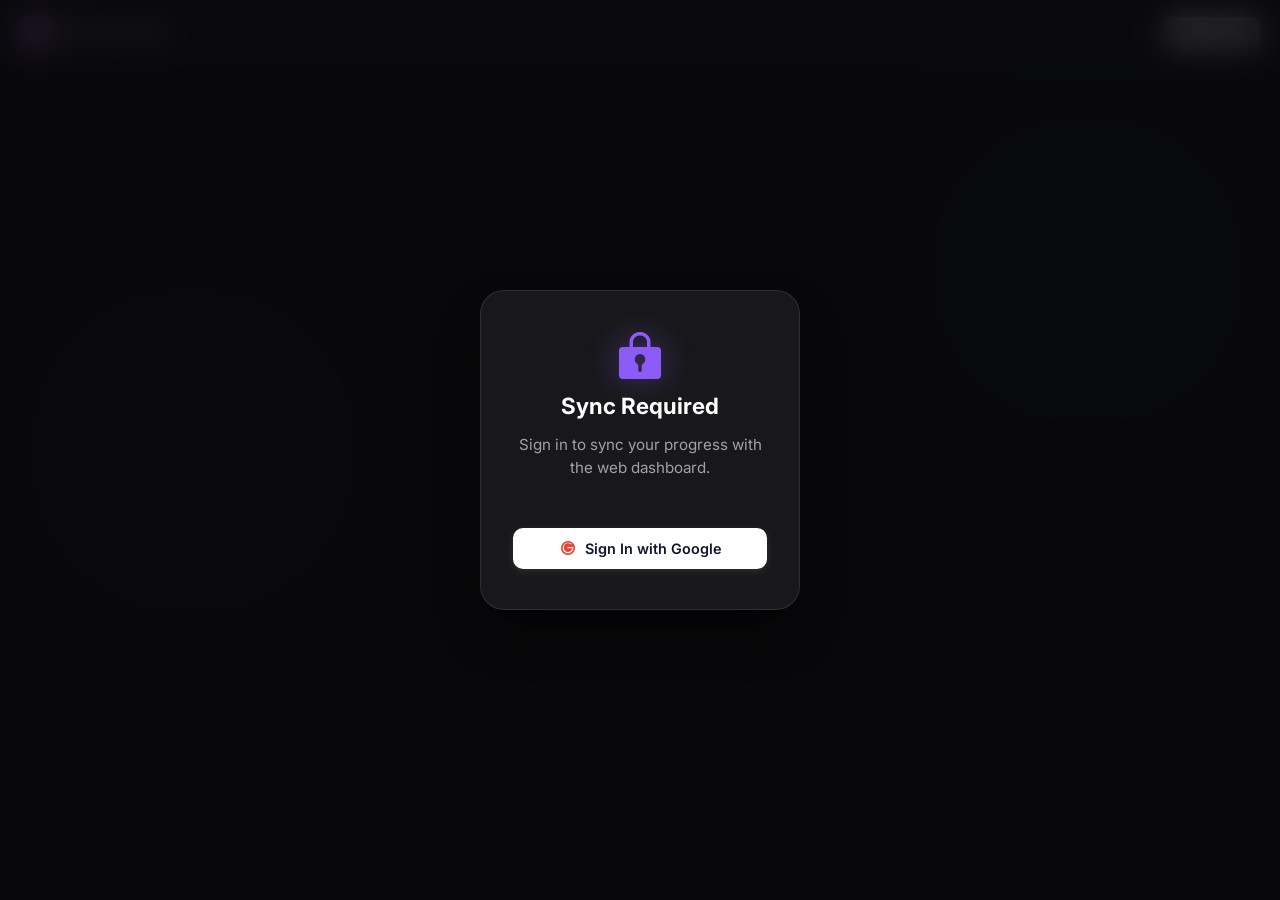
<file: extension/sidepanel.html>
<!DOCTYPE html>
<html lang="en">
<head>
    <meta charset="UTF-8">
    <meta name="viewport" content="width=device-width, initial-scale=1.0">
    <title>DSA Tracker Companion</title>
    <link rel="preconnect" href="https://fonts.googleapis.com">
    <link rel="preconnect" href="https://fonts.gstatic.com" crossorigin>
    <link href="https://fonts.googleapis.com/css2?family=Inter:wght@400;500;600;700&display=swap" rel="stylesheet">
    <link rel="stylesheet" href="assets/phosphor/regular/style.css">
    <link rel="stylesheet" href="assets/phosphor/fill/style.css">

    <link rel="stylesheet" href="sidepanel.css">
</head>
<body>
    <div id="app" class="extension-layout">
        <!-- Header -->
        <header class="topbar">
            <div class="logo">
                <div class="logo-icon-wrapper">
                    <i class="ph-fill ph-code"></i>
                </div>
                <span>DSA Tracker</span>
            </div>
            
            <div id="auth-section" class="auth-container">
                <div id="loading-auth" class="auth-state">
                    <i class="ph ph-spinner-gap spin"></i>
                </div>
                <div id="unauthenticated" class="auth-state hidden">
                    <button id="btn-login" class="btn btn-google btn-sm">
                        <i class="ph-fill ph-google-logo"></i> <span>Sign In</span>
                    </button>
                </div>
                <div id="authenticated" class="auth-state hidden">
                    <button id="btn-logout" class="btn btn-logout-glass btn-sm" title="Sign Out">
                        <i class="ph ph-sign-out"></i> <span>Sign Out</span>
                    </button>
                </div>
            </div>
        </header>

        <main id="main-content" class="hidden">
            <!-- Active Problem Context -->
            <section id="current-question-section" class="hidden current-question-card">
                <div class="current-header">
                    <div class="pulse-indicator"></div>
                    <span class="current-badge">Active Tab</span>
                </div>
                <h3 id="current-name" class="current-title"></h3>
                <p id="current-pattern" class="current-pattern"></p>
                <div class="current-actions">
                    <span id="current-saving" class="saving-indicator hidden"><i class="ph ph-spinner-gap spin"></i></span>
                    <button id="btn-toggle-current" class="status-btn btn-full">
                        Loading...
                    </button>
                </div>
            </section>

            <!-- Tools -->
            <section class="tools-section">
                <div class="search-bar">
                    <i class="ph ph-magnifying-glass"></i>
                    <input type="text" id="search-input" placeholder="Search...">
                </div>
                
                <div class="filter-row">
                    <div class="filter-group">
                        <i class="ph ph-funnel"></i>
                        <select id="pattern-filter" class="custom-select">
                            <option value="all">All Patterns</option>
                        </select>
                    </div>
                </div>

                <div class="action-grid">
                    <button id="btn-next-unsolved" class="btn btn-secondary">
                        <i class="ph ph-arrow-square-out"></i> Next Unsolved
                    </button>
                    <button id="btn-refresh" class="btn btn-secondary">
                        <i class="ph ph-arrows-clockwise"></i> Refresh
                    </button>
                </div>
            </section>

            <!-- Global States -->
            <section id="loading-data" class="global-state hidden">
                <i class="ph ph-spinner-gap spin large-icon"></i>
                <p>Syncing...</p>
            </section>

            <!-- List -->
            <section id="questions-container" class="questions-list scroll-area">
                <!-- Questions injected here -->
            </section>
        </main>
        
        <div id="login-prompt" class="login-prompt hidden">
            <div class="glass-prompt">
                <i class="ph-fill ph-lock-key lock-icon"></i>
                <h2>Sync Required</h2>
                <p>Sign in to sync your progress with the web dashboard.</p>
                <button id="btn-login-prompt" class="btn btn-google" style="margin-top: 1.5rem; width: 100%; padding: 0.75rem;">
                    <i class="ph-fill ph-google-logo"></i> Sign In with Google
                </button>
            </div>
        </div>
        
        <section id="error-message" class="error-toast hidden"></section>
    </div>

    <script type="module" src="sidepanel.js"></script>
</body>
</html>
</file>
<file: extension/assets/phosphor/regular/style.css>
@font-face {
  font-family: "Phosphor";
  src:
    url("./Phosphor.woff2") format("woff2"),
    url("./Phosphor.woff") format("woff"),
    url("./Phosphor.ttf") format("truetype"),
    url("./Phosphor.svg#Phosphor") format("svg");
  font-weight: normal;
  font-style: normal;
  font-display: block;
}

.ph {
  /* use !important to prevent issues with browser extensions that change fonts */
  font-family: "Phosphor" !important;
  speak: never;
  font-style: normal;
  font-weight: normal;
  font-variant: normal;
  text-transform: none;
  line-height: 1;

  /* Enable Ligatures ================ */
  letter-spacing: 0;
  -webkit-font-feature-settings: "liga";
  -moz-font-feature-settings: "liga=1";
  -moz-font-feature-settings: "liga";
  -ms-font-feature-settings: "liga" 1;
  font-feature-settings: "liga";
  -webkit-font-variant-ligatures: discretionary-ligatures;
  font-variant-ligatures: discretionary-ligatures;

  /* Better Font Rendering =========== */
  -webkit-font-smoothing: antialiased;
  -moz-osx-font-smoothing: grayscale;
}

.ph.ph-acorn:before {
  content: "\eb9a";
}
.ph.ph-address-book:before {
  content: "\e6f8";
}
.ph.ph-address-book-tabs:before {
  content: "\ee4e";
}
.ph.ph-air-traffic-control:before {
  content: "\ecd8";
}
.ph.ph-airplane:before {
  content: "\e002";
}
.ph.ph-airplane-in-flight:before {
  content: "\e4fe";
}
.ph.ph-airplane-landing:before {
  content: "\e502";
}
.ph.ph-airplane-takeoff:before {
  content: "\e504";
}
.ph.ph-airplane-taxiing:before {
  content: "\e500";
}
.ph.ph-airplane-tilt:before {
  content: "\e5d6";
}
.ph.ph-airplay:before {
  content: "\e004";
}
.ph.ph-alarm:before {
  content: "\e006";
}
.ph.ph-alien:before {
  content: "\e8a6";
}
.ph.ph-align-bottom:before {
  content: "\e506";
}
.ph.ph-align-bottom-simple:before {
  content: "\eb0c";
}
.ph.ph-align-center-horizontal:before {
  content: "\e50a";
}
.ph.ph-align-center-horizontal-simple:before {
  content: "\eb0e";
}
.ph.ph-align-center-vertical:before {
  content: "\e50c";
}
.ph.ph-align-center-vertical-simple:before {
  content: "\eb10";
}
.ph.ph-align-left:before {
  content: "\e50e";
}
.ph.ph-align-left-simple:before {
  content: "\eaee";
}
.ph.ph-align-right:before {
  content: "\e510";
}
.ph.ph-align-right-simple:before {
  content: "\eb12";
}
.ph.ph-align-top:before {
  content: "\e512";
}
.ph.ph-align-top-simple:before {
  content: "\eb14";
}
.ph.ph-amazon-logo:before {
  content: "\e96c";
}
.ph.ph-ambulance:before {
  content: "\e572";
}
.ph.ph-anchor:before {
  content: "\e514";
}
.ph.ph-anchor-simple:before {
  content: "\e5d8";
}
.ph.ph-android-logo:before {
  content: "\e008";
}
.ph.ph-angle:before {
  content: "\e7bc";
}
.ph.ph-angular-logo:before {
  content: "\eb80";
}
.ph.ph-aperture:before {
  content: "\e00a";
}
.ph.ph-app-store-logo:before {
  content: "\e974";
}
.ph.ph-app-window:before {
  content: "\e5da";
}
.ph.ph-apple-logo:before {
  content: "\e516";
}
.ph.ph-apple-podcasts-logo:before {
  content: "\eb96";
}
.ph.ph-approximate-equals:before {
  content: "\edaa";
}
.ph.ph-archive:before {
  content: "\e00c";
}
.ph.ph-armchair:before {
  content: "\e012";
}
.ph.ph-arrow-arc-left:before {
  content: "\e014";
}
.ph.ph-arrow-arc-right:before {
  content: "\e016";
}
.ph.ph-arrow-bend-double-up-left:before {
  content: "\e03a";
}
.ph.ph-arrow-bend-double-up-right:before {
  content: "\e03c";
}
.ph.ph-arrow-bend-down-left:before {
  content: "\e018";
}
.ph.ph-arrow-bend-down-right:before {
  content: "\e01a";
}
.ph.ph-arrow-bend-left-down:before {
  content: "\e01c";
}
.ph.ph-arrow-bend-left-up:before {
  content: "\e01e";
}
.ph.ph-arrow-bend-right-down:before {
  content: "\e020";
}
.ph.ph-arrow-bend-right-up:before {
  content: "\e022";
}
.ph.ph-arrow-bend-up-left:before {
  content: "\e024";
}
.ph.ph-arrow-bend-up-right:before {
  content: "\e026";
}
.ph.ph-arrow-circle-down:before {
  content: "\e028";
}
.ph.ph-arrow-circle-down-left:before {
  content: "\e02a";
}
.ph.ph-arrow-circle-down-right:before {
  content: "\e02c";
}
.ph.ph-arrow-circle-left:before {
  content: "\e05a";
}
.ph.ph-arrow-circle-right:before {
  content: "\e02e";
}
.ph.ph-arrow-circle-up:before {
  content: "\e030";
}
.ph.ph-arrow-circle-up-left:before {
  content: "\e032";
}
.ph.ph-arrow-circle-up-right:before {
  content: "\e034";
}
.ph.ph-arrow-clockwise:before {
  content: "\e036";
}
.ph.ph-arrow-counter-clockwise:before {
  content: "\e038";
}
.ph.ph-arrow-down:before {
  content: "\e03e";
}
.ph.ph-arrow-down-left:before {
  content: "\e040";
}
.ph.ph-arrow-down-right:before {
  content: "\e042";
}
.ph.ph-arrow-elbow-down-left:before {
  content: "\e044";
}
.ph.ph-arrow-elbow-down-right:before {
  content: "\e046";
}
.ph.ph-arrow-elbow-left:before {
  content: "\e048";
}
.ph.ph-arrow-elbow-left-down:before {
  content: "\e04a";
}
.ph.ph-arrow-elbow-left-up:before {
  content: "\e04c";
}
.ph.ph-arrow-elbow-right:before {
  content: "\e04e";
}
.ph.ph-arrow-elbow-right-down:before {
  content: "\e050";
}
.ph.ph-arrow-elbow-right-up:before {
  content: "\e052";
}
.ph.ph-arrow-elbow-up-left:before {
  content: "\e054";
}
.ph.ph-arrow-elbow-up-right:before {
  content: "\e056";
}
.ph.ph-arrow-fat-down:before {
  content: "\e518";
}
.ph.ph-arrow-fat-left:before {
  content: "\e51a";
}
.ph.ph-arrow-fat-line-down:before {
  content: "\e51c";
}
.ph.ph-arrow-fat-line-left:before {
  content: "\e51e";
}
.ph.ph-arrow-fat-line-right:before {
  content: "\e520";
}
.ph.ph-arrow-fat-line-up:before {
  content: "\e522";
}
.ph.ph-arrow-fat-lines-down:before {
  content: "\e524";
}
.ph.ph-arrow-fat-lines-left:before {
  content: "\e526";
}
.ph.ph-arrow-fat-lines-right:before {
  content: "\e528";
}
.ph.ph-arrow-fat-lines-up:before {
  content: "\e52a";
}
.ph.ph-arrow-fat-right:before {
  content: "\e52c";
}
.ph.ph-arrow-fat-up:before {
  content: "\e52e";
}
.ph.ph-arrow-left:before {
  content: "\e058";
}
.ph.ph-arrow-line-down:before {
  content: "\e05c";
}
.ph.ph-arrow-line-down-left:before {
  content: "\e05e";
}
.ph.ph-arrow-line-down-right:before {
  content: "\e060";
}
.ph.ph-arrow-line-left:before {
  content: "\e062";
}
.ph.ph-arrow-line-right:before {
  content: "\e064";
}
.ph.ph-arrow-line-up:before {
  content: "\e066";
}
.ph.ph-arrow-line-up-left:before {
  content: "\e068";
}
.ph.ph-arrow-line-up-right:before {
  content: "\e06a";
}
.ph.ph-arrow-right:before {
  content: "\e06c";
}
.ph.ph-arrow-square-down:before {
  content: "\e06e";
}
.ph.ph-arrow-square-down-left:before {
  content: "\e070";
}
.ph.ph-arrow-square-down-right:before {
  content: "\e072";
}
.ph.ph-arrow-square-in:before {
  content: "\e5dc";
}
.ph.ph-arrow-square-left:before {
  content: "\e074";
}
.ph.ph-arrow-square-out:before {
  content: "\e5de";
}
.ph.ph-arrow-square-right:before {
  content: "\e076";
}
.ph.ph-arrow-square-up:before {
  content: "\e078";
}
.ph.ph-arrow-square-up-left:before {
  content: "\e07a";
}
.ph.ph-arrow-square-up-right:before {
  content: "\e07c";
}
.ph.ph-arrow-u-down-left:before {
  content: "\e07e";
}
.ph.ph-arrow-u-down-right:before {
  content: "\e080";
}
.ph.ph-arrow-u-left-down:before {
  content: "\e082";
}
.ph.ph-arrow-u-left-up:before {
  content: "\e084";
}
.ph.ph-arrow-u-right-down:before {
  content: "\e086";
}
.ph.ph-arrow-u-right-up:before {
  content: "\e088";
}
.ph.ph-arrow-u-up-left:before {
  content: "\e08a";
}
.ph.ph-arrow-u-up-right:before {
  content: "\e08c";
}
.ph.ph-arrow-up:before {
  content: "\e08e";
}
.ph.ph-arrow-up-left:before {
  content: "\e090";
}
.ph.ph-arrow-up-right:before {
  content: "\e092";
}
.ph.ph-arrows-clockwise:before {
  content: "\e094";
}
.ph.ph-arrows-counter-clockwise:before {
  content: "\e096";
}
.ph.ph-arrows-down-up:before {
  content: "\e098";
}
.ph.ph-arrows-horizontal:before {
  content: "\eb06";
}
.ph.ph-arrows-in:before {
  content: "\e09a";
}
.ph.ph-arrows-in-cardinal:before {
  content: "\e09c";
}
.ph.ph-arrows-in-line-horizontal:before {
  content: "\e530";
}
.ph.ph-arrows-in-line-vertical:before {
  content: "\e532";
}
.ph.ph-arrows-in-simple:before {
  content: "\e09e";
}
.ph.ph-arrows-left-right:before {
  content: "\e0a0";
}
.ph.ph-arrows-merge:before {
  content: "\ed3e";
}
.ph.ph-arrows-out:before {
  content: "\e0a2";
}
.ph.ph-arrows-out-cardinal:before {
  content: "\e0a4";
}
.ph.ph-arrows-out-line-horizontal:before {
  content: "\e534";
}
.ph.ph-arrows-out-line-vertical:before {
  content: "\e536";
}
.ph.ph-arrows-out-simple:before {
  content: "\e0a6";
}
.ph.ph-arrows-split:before {
  content: "\ed3c";
}
.ph.ph-arrows-vertical:before {
  content: "\eb04";
}
.ph.ph-article:before {
  content: "\e0a8";
}
.ph.ph-article-medium:before {
  content: "\e5e0";
}
.ph.ph-article-ny-times:before {
  content: "\e5e2";
}
.ph.ph-asclepius:before {
  content: "\ee34";
}
.ph.ph-caduceus:before {
  content: "\ee34";
}
.ph.ph-asterisk:before {
  content: "\e0aa";
}
.ph.ph-asterisk-simple:before {
  content: "\e832";
}
.ph.ph-at:before {
  content: "\e0ac";
}
.ph.ph-atom:before {
  content: "\e5e4";
}
.ph.ph-avocado:before {
  content: "\ee04";
}
.ph.ph-axe:before {
  content: "\e9fc";
}
.ph.ph-baby:before {
  content: "\e774";
}
.ph.ph-baby-carriage:before {
  content: "\e818";
}
.ph.ph-backpack:before {
  content: "\e922";
}
.ph.ph-backspace:before {
  content: "\e0ae";
}
.ph.ph-bag:before {
  content: "\e0b0";
}
.ph.ph-bag-simple:before {
  content: "\e5e6";
}
.ph.ph-balloon:before {
  content: "\e76c";
}
.ph.ph-bandaids:before {
  content: "\e0b2";
}
.ph.ph-bank:before {
  content: "\e0b4";
}
.ph.ph-barbell:before {
  content: "\e0b6";
}
.ph.ph-barcode:before {
  content: "\e0b8";
}
.ph.ph-barn:before {
  content: "\ec72";
}
.ph.ph-barricade:before {
  content: "\e948";
}
.ph.ph-baseball:before {
  content: "\e71a";
}
.ph.ph-baseball-cap:before {
  content: "\ea28";
}
.ph.ph-baseball-helmet:before {
  content: "\ee4a";
}
.ph.ph-basket:before {
  content: "\e964";
}
.ph.ph-basketball:before {
  content: "\e724";
}
.ph.ph-bathtub:before {
  content: "\e81e";
}
.ph.ph-battery-charging:before {
  content: "\e0ba";
}
.ph.ph-battery-charging-vertical:before {
  content: "\e0bc";
}
.ph.ph-battery-empty:before {
  content: "\e0be";
}
.ph.ph-battery-full:before {
  content: "\e0c0";
}
.ph.ph-battery-high:before {
  content: "\e0c2";
}
.ph.ph-battery-low:before {
  content: "\e0c4";
}
.ph.ph-battery-medium:before {
  content: "\e0c6";
}
.ph.ph-battery-plus:before {
  content: "\e808";
}
.ph.ph-battery-plus-vertical:before {
  content: "\ec50";
}
.ph.ph-battery-vertical-empty:before {
  content: "\e7c6";
}
.ph.ph-battery-vertical-full:before {
  content: "\e7c4";
}
.ph.ph-battery-vertical-high:before {
  content: "\e7c2";
}
.ph.ph-battery-vertical-low:before {
  content: "\e7be";
}
.ph.ph-battery-vertical-medium:before {
  content: "\e7c0";
}
.ph.ph-battery-warning:before {
  content: "\e0c8";
}
.ph.ph-battery-warning-vertical:before {
  content: "\e0ca";
}
.ph.ph-beach-ball:before {
  content: "\ed24";
}
.ph.ph-beanie:before {
  content: "\ea2a";
}
.ph.ph-bed:before {
  content: "\e0cc";
}
.ph.ph-beer-bottle:before {
  content: "\e7b0";
}
.ph.ph-beer-stein:before {
  content: "\eb62";
}
.ph.ph-behance-logo:before {
  content: "\e7f4";
}
.ph.ph-bell:before {
  content: "\e0ce";
}
.ph.ph-bell-ringing:before {
  content: "\e5e8";
}
.ph.ph-bell-simple:before {
  content: "\e0d0";
}
.ph.ph-bell-simple-ringing:before {
  content: "\e5ea";
}
.ph.ph-bell-simple-slash:before {
  content: "\e0d2";
}
.ph.ph-bell-simple-z:before {
  content: "\e5ec";
}
.ph.ph-bell-slash:before {
  content: "\e0d4";
}
.ph.ph-bell-z:before {
  content: "\e5ee";
}
.ph.ph-belt:before {
  content: "\ea2c";
}
.ph.ph-bezier-curve:before {
  content: "\eb00";
}
.ph.ph-bicycle:before {
  content: "\e0d6";
}
.ph.ph-binary:before {
  content: "\ee60";
}
.ph.ph-binoculars:before {
  content: "\ea64";
}
.ph.ph-biohazard:before {
  content: "\e9e0";
}
.ph.ph-bird:before {
  content: "\e72c";
}
.ph.ph-blueprint:before {
  content: "\eda0";
}
.ph.ph-bluetooth:before {
  content: "\e0da";
}
.ph.ph-bluetooth-connected:before {
  content: "\e0dc";
}
.ph.ph-bluetooth-slash:before {
  content: "\e0de";
}
.ph.ph-bluetooth-x:before {
  content: "\e0e0";
}
.ph.ph-boat:before {
  content: "\e786";
}
.ph.ph-bomb:before {
  content: "\ee0a";
}
.ph.ph-bone:before {
  content: "\e7f2";
}
.ph.ph-book:before {
  content: "\e0e2";
}
.ph.ph-book-bookmark:before {
  content: "\e0e4";
}
.ph.ph-book-open:before {
  content: "\e0e6";
}
.ph.ph-book-open-text:before {
  content: "\e8f2";
}
.ph.ph-book-open-user:before {
  content: "\ede0";
}
.ph.ph-bookmark:before {
  content: "\e0e8";
}
.ph.ph-bookmark-simple:before {
  content: "\e0ea";
}
.ph.ph-bookmarks:before {
  content: "\e0ec";
}
.ph.ph-bookmarks-simple:before {
  content: "\e5f0";
}
.ph.ph-books:before {
  content: "\e758";
}
.ph.ph-boot:before {
  content: "\ecca";
}
.ph.ph-boules:before {
  content: "\e722";
}
.ph.ph-bounding-box:before {
  content: "\e6ce";
}
.ph.ph-bowl-food:before {
  content: "\eaa4";
}
.ph.ph-bowl-steam:before {
  content: "\e8e4";
}
.ph.ph-bowling-ball:before {
  content: "\ea34";
}
.ph.ph-box-arrow-down:before {
  content: "\e00e";
}
.ph.ph-archive-box:before {
  content: "\e00e";
}
.ph.ph-box-arrow-up:before {
  content: "\ee54";
}
.ph.ph-boxing-glove:before {
  content: "\ea36";
}
.ph.ph-brackets-angle:before {
  content: "\e862";
}
.ph.ph-brackets-curly:before {
  content: "\e860";
}
.ph.ph-brackets-round:before {
  content: "\e864";
}
.ph.ph-brackets-square:before {
  content: "\e85e";
}
.ph.ph-brain:before {
  content: "\e74e";
}
.ph.ph-brandy:before {
  content: "\e6b4";
}
.ph.ph-bread:before {
  content: "\e81c";
}
.ph.ph-bridge:before {
  content: "\ea68";
}
.ph.ph-briefcase:before {
  content: "\e0ee";
}
.ph.ph-briefcase-metal:before {
  content: "\e5f2";
}
.ph.ph-broadcast:before {
  content: "\e0f2";
}
.ph.ph-broom:before {
  content: "\ec54";
}
.ph.ph-browser:before {
  content: "\e0f4";
}
.ph.ph-browsers:before {
  content: "\e0f6";
}
.ph.ph-bug:before {
  content: "\e5f4";
}
.ph.ph-bug-beetle:before {
  content: "\e5f6";
}
.ph.ph-bug-droid:before {
  content: "\e5f8";
}
.ph.ph-building:before {
  content: "\e100";
}
.ph.ph-building-apartment:before {
  content: "\e0fe";
}
.ph.ph-building-office:before {
  content: "\e0ff";
}
.ph.ph-buildings:before {
  content: "\e102";
}
.ph.ph-bulldozer:before {
  content: "\ec6c";
}
.ph.ph-bus:before {
  content: "\e106";
}
.ph.ph-butterfly:before {
  content: "\ea6e";
}
.ph.ph-cable-car:before {
  content: "\e49c";
}
.ph.ph-cactus:before {
  content: "\e918";
}
.ph.ph-cake:before {
  content: "\e780";
}
.ph.ph-calculator:before {
  content: "\e538";
}
.ph.ph-calendar:before {
  content: "\e108";
}
.ph.ph-calendar-blank:before {
  content: "\e10a";
}
.ph.ph-calendar-check:before {
  content: "\e712";
}
.ph.ph-calendar-dot:before {
  content: "\e7b2";
}
.ph.ph-calendar-dots:before {
  content: "\e7b4";
}
.ph.ph-calendar-heart:before {
  content: "\e8b0";
}
.ph.ph-calendar-minus:before {
  content: "\ea14";
}
.ph.ph-calendar-plus:before {
  content: "\e714";
}
.ph.ph-calendar-slash:before {
  content: "\ea12";
}
.ph.ph-calendar-star:before {
  content: "\e8b2";
}
.ph.ph-calendar-x:before {
  content: "\e10c";
}
.ph.ph-call-bell:before {
  content: "\e7de";
}
.ph.ph-camera:before {
  content: "\e10e";
}
.ph.ph-camera-plus:before {
  content: "\ec58";
}
.ph.ph-camera-rotate:before {
  content: "\e7a4";
}
.ph.ph-camera-slash:before {
  content: "\e110";
}
.ph.ph-campfire:before {
  content: "\e9d8";
}
.ph.ph-car:before {
  content: "\e112";
}
.ph.ph-car-battery:before {
  content: "\ee30";
}
.ph.ph-car-profile:before {
  content: "\e8cc";
}
.ph.ph-car-simple:before {
  content: "\e114";
}
.ph.ph-cardholder:before {
  content: "\e5fa";
}
.ph.ph-cards:before {
  content: "\e0f8";
}
.ph.ph-cards-three:before {
  content: "\ee50";
}
.ph.ph-caret-circle-double-down:before {
  content: "\e116";
}
.ph.ph-caret-circle-double-left:before {
  content: "\e118";
}
.ph.ph-caret-circle-double-right:before {
  content: "\e11a";
}
.ph.ph-caret-circle-double-up:before {
  content: "\e11c";
}
.ph.ph-caret-circle-down:before {
  content: "\e11e";
}
.ph.ph-caret-circle-left:before {
  content: "\e120";
}
.ph.ph-caret-circle-right:before {
  content: "\e122";
}
.ph.ph-caret-circle-up:before {
  content: "\e124";
}
.ph.ph-caret-circle-up-down:before {
  content: "\e13e";
}
.ph.ph-caret-double-down:before {
  content: "\e126";
}
.ph.ph-caret-double-left:before {
  content: "\e128";
}
.ph.ph-caret-double-right:before {
  content: "\e12a";
}
.ph.ph-caret-double-up:before {
  content: "\e12c";
}
.ph.ph-caret-down:before {
  content: "\e136";
}
.ph.ph-caret-left:before {
  content: "\e138";
}
.ph.ph-caret-line-down:before {
  content: "\e134";
}
.ph.ph-caret-line-left:before {
  content: "\e132";
}
.ph.ph-caret-line-right:before {
  content: "\e130";
}
.ph.ph-caret-line-up:before {
  content: "\e12e";
}
.ph.ph-caret-right:before {
  content: "\e13a";
}
.ph.ph-caret-up:before {
  content: "\e13c";
}
.ph.ph-caret-up-down:before {
  content: "\e140";
}
.ph.ph-carrot:before {
  content: "\ed38";
}
.ph.ph-cash-register:before {
  content: "\ed80";
}
.ph.ph-cassette-tape:before {
  content: "\ed2e";
}
.ph.ph-castle-turret:before {
  content: "\e9d0";
}
.ph.ph-cat:before {
  content: "\e748";
}
.ph.ph-cell-signal-full:before {
  content: "\e142";
}
.ph.ph-cell-signal-high:before {
  content: "\e144";
}
.ph.ph-cell-signal-low:before {
  content: "\e146";
}
.ph.ph-cell-signal-medium:before {
  content: "\e148";
}
.ph.ph-cell-signal-none:before {
  content: "\e14a";
}
.ph.ph-cell-signal-slash:before {
  content: "\e14c";
}
.ph.ph-cell-signal-x:before {
  content: "\e14e";
}
.ph.ph-cell-tower:before {
  content: "\ebaa";
}
.ph.ph-certificate:before {
  content: "\e766";
}
.ph.ph-chair:before {
  content: "\e950";
}
.ph.ph-chalkboard:before {
  content: "\e5fc";
}
.ph.ph-chalkboard-simple:before {
  content: "\e5fe";
}
.ph.ph-chalkboard-teacher:before {
  content: "\e600";
}
.ph.ph-champagne:before {
  content: "\eaca";
}
.ph.ph-charging-station:before {
  content: "\e8d0";
}
.ph.ph-chart-bar:before {
  content: "\e150";
}
.ph.ph-chart-bar-horizontal:before {
  content: "\e152";
}
.ph.ph-chart-donut:before {
  content: "\eaa6";
}
.ph.ph-chart-line:before {
  content: "\e154";
}
.ph.ph-chart-line-down:before {
  content: "\e8b6";
}
.ph.ph-chart-line-up:before {
  content: "\e156";
}
.ph.ph-chart-pie:before {
  content: "\e158";
}
.ph.ph-chart-pie-slice:before {
  content: "\e15a";
}
.ph.ph-chart-polar:before {
  content: "\eaa8";
}
.ph.ph-chart-scatter:before {
  content: "\eaac";
}
.ph.ph-chat:before {
  content: "\e15c";
}
.ph.ph-chat-centered:before {
  content: "\e160";
}
.ph.ph-chat-centered-dots:before {
  content: "\e164";
}
.ph.ph-chat-centered-slash:before {
  content: "\e162";
}
.ph.ph-chat-centered-text:before {
  content: "\e166";
}
.ph.ph-chat-circle:before {
  content: "\e168";
}
.ph.ph-chat-circle-dots:before {
  content: "\e16c";
}
.ph.ph-chat-circle-slash:before {
  content: "\e16a";
}
.ph.ph-chat-circle-text:before {
  content: "\e16e";
}
.ph.ph-chat-dots:before {
  content: "\e170";
}
.ph.ph-chat-slash:before {
  content: "\e15e";
}
.ph.ph-chat-teardrop:before {
  content: "\e172";
}
.ph.ph-chat-teardrop-dots:before {
  content: "\e176";
}
.ph.ph-chat-teardrop-slash:before {
  content: "\e174";
}
.ph.ph-chat-teardrop-text:before {
  content: "\e178";
}
.ph.ph-chat-text:before {
  content: "\e17a";
}
.ph.ph-chats:before {
  content: "\e17c";
}
.ph.ph-chats-circle:before {
  content: "\e17e";
}
.ph.ph-chats-teardrop:before {
  content: "\e180";
}
.ph.ph-check:before {
  content: "\e182";
}
.ph.ph-check-circle:before {
  content: "\e184";
}
.ph.ph-check-fat:before {
  content: "\eba6";
}
.ph.ph-check-square:before {
  content: "\e186";
}
.ph.ph-check-square-offset:before {
  content: "\e188";
}
.ph.ph-checkerboard:before {
  content: "\e8c4";
}
.ph.ph-checks:before {
  content: "\e53a";
}
.ph.ph-cheers:before {
  content: "\ea4a";
}
.ph.ph-cheese:before {
  content: "\e9fe";
}
.ph.ph-chef-hat:before {
  content: "\ed8e";
}
.ph.ph-cherries:before {
  content: "\e830";
}
.ph.ph-church:before {
  content: "\ecea";
}
.ph.ph-cigarette:before {
  content: "\ed90";
}
.ph.ph-cigarette-slash:before {
  content: "\ed92";
}
.ph.ph-circle:before {
  content: "\e18a";
}
.ph.ph-circle-dashed:before {
  content: "\e602";
}
.ph.ph-circle-half:before {
  content: "\e18c";
}
.ph.ph-circle-half-tilt:before {
  content: "\e18e";
}
.ph.ph-circle-notch:before {
  content: "\eb44";
}
.ph.ph-circles-four:before {
  content: "\e190";
}
.ph.ph-circles-three:before {
  content: "\e192";
}
.ph.ph-circles-three-plus:before {
  content: "\e194";
}
.ph.ph-circuitry:before {
  content: "\e9c2";
}
.ph.ph-city:before {
  content: "\ea6a";
}
.ph.ph-clipboard:before {
  content: "\e196";
}
.ph.ph-clipboard-text:before {
  content: "\e198";
}
.ph.ph-clock:before {
  content: "\e19a";
}
.ph.ph-clock-afternoon:before {
  content: "\e19c";
}
.ph.ph-clock-clockwise:before {
  content: "\e19e";
}
.ph.ph-clock-countdown:before {
  content: "\ed2c";
}
.ph.ph-clock-counter-clockwise:before {
  content: "\e1a0";
}
.ph.ph-clock-user:before {
  content: "\edec";
}
.ph.ph-closed-captioning:before {
  content: "\e1a4";
}
.ph.ph-cloud:before {
  content: "\e1aa";
}
.ph.ph-cloud-arrow-down:before {
  content: "\e1ac";
}
.ph.ph-cloud-arrow-up:before {
  content: "\e1ae";
}
.ph.ph-cloud-check:before {
  content: "\e1b0";
}
.ph.ph-cloud-fog:before {
  content: "\e53c";
}
.ph.ph-cloud-lightning:before {
  content: "\e1b2";
}
.ph.ph-cloud-moon:before {
  content: "\e53e";
}
.ph.ph-cloud-rain:before {
  content: "\e1b4";
}
.ph.ph-cloud-slash:before {
  content: "\e1b6";
}
.ph.ph-cloud-snow:before {
  content: "\e1b8";
}
.ph.ph-cloud-sun:before {
  content: "\e540";
}
.ph.ph-cloud-warning:before {
  content: "\ea98";
}
.ph.ph-cloud-x:before {
  content: "\ea96";
}
.ph.ph-clover:before {
  content: "\edc8";
}
.ph.ph-club:before {
  content: "\e1ba";
}
.ph.ph-coat-hanger:before {
  content: "\e7fe";
}
.ph.ph-coda-logo:before {
  content: "\e7ce";
}
.ph.ph-code:before {
  content: "\e1bc";
}
.ph.ph-code-block:before {
  content: "\eafe";
}
.ph.ph-code-simple:before {
  content: "\e1be";
}
.ph.ph-codepen-logo:before {
  content: "\e978";
}
.ph.ph-codesandbox-logo:before {
  content: "\ea06";
}
.ph.ph-coffee:before {
  content: "\e1c2";
}
.ph.ph-coffee-bean:before {
  content: "\e1c0";
}
.ph.ph-coin:before {
  content: "\e60e";
}
.ph.ph-coin-vertical:before {
  content: "\eb48";
}
.ph.ph-coins:before {
  content: "\e78e";
}
.ph.ph-columns:before {
  content: "\e546";
}
.ph.ph-columns-plus-left:before {
  content: "\e544";
}
.ph.ph-columns-plus-right:before {
  content: "\e542";
}
.ph.ph-command:before {
  content: "\e1c4";
}
.ph.ph-compass:before {
  content: "\e1c8";
}
.ph.ph-compass-rose:before {
  content: "\e1c6";
}
.ph.ph-compass-tool:before {
  content: "\ea0e";
}
.ph.ph-computer-tower:before {
  content: "\e548";
}
.ph.ph-confetti:before {
  content: "\e81a";
}
.ph.ph-contactless-payment:before {
  content: "\ed42";
}
.ph.ph-control:before {
  content: "\eca6";
}
.ph.ph-cookie:before {
  content: "\e6ca";
}
.ph.ph-cooking-pot:before {
  content: "\e764";
}
.ph.ph-copy:before {
  content: "\e1ca";
}
.ph.ph-copy-simple:before {
  content: "\e1cc";
}
.ph.ph-copyleft:before {
  content: "\e86a";
}
.ph.ph-copyright:before {
  content: "\e54a";
}
.ph.ph-corners-in:before {
  content: "\e1ce";
}
.ph.ph-corners-out:before {
  content: "\e1d0";
}
.ph.ph-couch:before {
  content: "\e7f6";
}
.ph.ph-court-basketball:before {
  content: "\ee36";
}
.ph.ph-cow:before {
  content: "\eabe";
}
.ph.ph-cowboy-hat:before {
  content: "\ed12";
}
.ph.ph-cpu:before {
  content: "\e610";
}
.ph.ph-crane:before {
  content: "\ed48";
}
.ph.ph-crane-tower:before {
  content: "\ed49";
}
.ph.ph-credit-card:before {
  content: "\e1d2";
}
.ph.ph-cricket:before {
  content: "\ee12";
}
.ph.ph-crop:before {
  content: "\e1d4";
}
.ph.ph-cross:before {
  content: "\e8a0";
}
.ph.ph-crosshair:before {
  content: "\e1d6";
}
.ph.ph-crosshair-simple:before {
  content: "\e1d8";
}
.ph.ph-crown:before {
  content: "\e614";
}
.ph.ph-crown-cross:before {
  content: "\ee5e";
}
.ph.ph-crown-simple:before {
  content: "\e616";
}
.ph.ph-cube:before {
  content: "\e1da";
}
.ph.ph-cube-focus:before {
  content: "\ed0a";
}
.ph.ph-cube-transparent:before {
  content: "\ec7c";
}
.ph.ph-currency-btc:before {
  content: "\e618";
}
.ph.ph-currency-circle-dollar:before {
  content: "\e54c";
}
.ph.ph-currency-cny:before {
  content: "\e54e";
}
.ph.ph-currency-dollar:before {
  content: "\e550";
}
.ph.ph-currency-dollar-simple:before {
  content: "\e552";
}
.ph.ph-currency-eth:before {
  content: "\eada";
}
.ph.ph-currency-eur:before {
  content: "\e554";
}
.ph.ph-currency-gbp:before {
  content: "\e556";
}
.ph.ph-currency-inr:before {
  content: "\e558";
}
.ph.ph-currency-jpy:before {
  content: "\e55a";
}
.ph.ph-currency-krw:before {
  content: "\e55c";
}
.ph.ph-currency-kzt:before {
  content: "\ec4c";
}
.ph.ph-currency-ngn:before {
  content: "\eb52";
}
.ph.ph-currency-rub:before {
  content: "\e55e";
}
.ph.ph-cursor:before {
  content: "\e1dc";
}
.ph.ph-cursor-click:before {
  content: "\e7c8";
}
.ph.ph-cursor-text:before {
  content: "\e7d8";
}
.ph.ph-cylinder:before {
  content: "\e8fc";
}
.ph.ph-database:before {
  content: "\e1de";
}
.ph.ph-desk:before {
  content: "\ed16";
}
.ph.ph-desktop:before {
  content: "\e560";
}
.ph.ph-desktop-tower:before {
  content: "\e562";
}
.ph.ph-detective:before {
  content: "\e83e";
}
.ph.ph-dev-to-logo:before {
  content: "\ed0e";
}
.ph.ph-device-mobile:before {
  content: "\e1e0";
}
.ph.ph-device-mobile-camera:before {
  content: "\e1e2";
}
.ph.ph-device-mobile-slash:before {
  content: "\ee46";
}
.ph.ph-device-mobile-speaker:before {
  content: "\e1e4";
}
.ph.ph-device-rotate:before {
  content: "\edf2";
}
.ph.ph-device-tablet:before {
  content: "\e1e6";
}
.ph.ph-device-tablet-camera:before {
  content: "\e1e8";
}
.ph.ph-device-tablet-speaker:before {
  content: "\e1ea";
}
.ph.ph-devices:before {
  content: "\eba4";
}
.ph.ph-diamond:before {
  content: "\e1ec";
}
.ph.ph-diamonds-four:before {
  content: "\e8f4";
}
.ph.ph-dice-five:before {
  content: "\e1ee";
}
.ph.ph-dice-four:before {
  content: "\e1f0";
}
.ph.ph-dice-one:before {
  content: "\e1f2";
}
.ph.ph-dice-six:before {
  content: "\e1f4";
}
.ph.ph-dice-three:before {
  content: "\e1f6";
}
.ph.ph-dice-two:before {
  content: "\e1f8";
}
.ph.ph-disc:before {
  content: "\e564";
}
.ph.ph-disco-ball:before {
  content: "\ed98";
}
.ph.ph-discord-logo:before {
  content: "\e61a";
}
.ph.ph-divide:before {
  content: "\e1fa";
}
.ph.ph-dna:before {
  content: "\e924";
}
.ph.ph-dog:before {
  content: "\e74a";
}
.ph.ph-door:before {
  content: "\e61c";
}
.ph.ph-door-open:before {
  content: "\e7e6";
}
.ph.ph-dot:before {
  content: "\ecde";
}
.ph.ph-dot-outline:before {
  content: "\ece0";
}
.ph.ph-dots-nine:before {
  content: "\e1fc";
}
.ph.ph-dots-six:before {
  content: "\e794";
}
.ph.ph-dots-six-vertical:before {
  content: "\eae2";
}
.ph.ph-dots-three:before {
  content: "\e1fe";
}
.ph.ph-dots-three-circle:before {
  content: "\e200";
}
.ph.ph-dots-three-circle-vertical:before {
  content: "\e202";
}
.ph.ph-dots-three-outline:before {
  content: "\e204";
}
.ph.ph-dots-three-outline-vertical:before {
  content: "\e206";
}
.ph.ph-dots-three-vertical:before {
  content: "\e208";
}
.ph.ph-download:before {
  content: "\e20a";
}
.ph.ph-download-simple:before {
  content: "\e20c";
}
.ph.ph-dress:before {
  content: "\ea7e";
}
.ph.ph-dresser:before {
  content: "\e94e";
}
.ph.ph-dribbble-logo:before {
  content: "\e20e";
}
.ph.ph-drone:before {
  content: "\ed74";
}
.ph.ph-drop:before {
  content: "\e210";
}
.ph.ph-drop-half:before {
  content: "\e566";
}
.ph.ph-drop-half-bottom:before {
  content: "\eb40";
}
.ph.ph-drop-simple:before {
  content: "\ee32";
}
.ph.ph-drop-slash:before {
  content: "\e954";
}
.ph.ph-dropbox-logo:before {
  content: "\e7d0";
}
.ph.ph-ear:before {
  content: "\e70c";
}
.ph.ph-ear-slash:before {
  content: "\e70e";
}
.ph.ph-egg:before {
  content: "\e812";
}
.ph.ph-egg-crack:before {
  content: "\eb64";
}
.ph.ph-eject:before {
  content: "\e212";
}
.ph.ph-eject-simple:before {
  content: "\e6ae";
}
.ph.ph-elevator:before {
  content: "\ecc0";
}
.ph.ph-empty:before {
  content: "\edbc";
}
.ph.ph-engine:before {
  content: "\ea80";
}
.ph.ph-envelope:before {
  content: "\e214";
}
.ph.ph-envelope-open:before {
  content: "\e216";
}
.ph.ph-envelope-simple:before {
  content: "\e218";
}
.ph.ph-envelope-simple-open:before {
  content: "\e21a";
}
.ph.ph-equalizer:before {
  content: "\ebbc";
}
.ph.ph-equals:before {
  content: "\e21c";
}
.ph.ph-eraser:before {
  content: "\e21e";
}
.ph.ph-escalator-down:before {
  content: "\ecba";
}
.ph.ph-escalator-up:before {
  content: "\ecbc";
}
.ph.ph-exam:before {
  content: "\e742";
}
.ph.ph-exclamation-mark:before {
  content: "\ee44";
}
.ph.ph-exclude:before {
  content: "\e882";
}
.ph.ph-exclude-square:before {
  content: "\e880";
}
.ph.ph-export:before {
  content: "\eaf0";
}
.ph.ph-eye:before {
  content: "\e220";
}
.ph.ph-eye-closed:before {
  content: "\e222";
}
.ph.ph-eye-slash:before {
  content: "\e224";
}
.ph.ph-eyedropper:before {
  content: "\e568";
}
.ph.ph-eyedropper-sample:before {
  content: "\eac4";
}
.ph.ph-eyeglasses:before {
  content: "\e7ba";
}
.ph.ph-eyes:before {
  content: "\ee5c";
}
.ph.ph-face-mask:before {
  content: "\e56a";
}
.ph.ph-facebook-logo:before {
  content: "\e226";
}
.ph.ph-factory:before {
  content: "\e760";
}
.ph.ph-faders:before {
  content: "\e228";
}
.ph.ph-faders-horizontal:before {
  content: "\e22a";
}
.ph.ph-fallout-shelter:before {
  content: "\e9de";
}
.ph.ph-fan:before {
  content: "\e9f2";
}
.ph.ph-farm:before {
  content: "\ec70";
}
.ph.ph-fast-forward:before {
  content: "\e6a6";
}
.ph.ph-fast-forward-circle:before {
  content: "\e22c";
}
.ph.ph-feather:before {
  content: "\e9c0";
}
.ph.ph-fediverse-logo:before {
  content: "\ed66";
}
.ph.ph-figma-logo:before {
  content: "\e22e";
}
.ph.ph-file:before {
  content: "\e230";
}
.ph.ph-file-archive:before {
  content: "\eb2a";
}
.ph.ph-file-arrow-down:before {
  content: "\e232";
}
.ph.ph-file-arrow-up:before {
  content: "\e61e";
}
.ph.ph-file-audio:before {
  content: "\ea20";
}
.ph.ph-file-c:before {
  content: "\eb32";
}
.ph.ph-file-c-sharp:before {
  content: "\eb30";
}
.ph.ph-file-cloud:before {
  content: "\e95e";
}
.ph.ph-file-code:before {
  content: "\e914";
}
.ph.ph-file-cpp:before {
  content: "\eb2e";
}
.ph.ph-file-css:before {
  content: "\eb34";
}
.ph.ph-file-csv:before {
  content: "\eb1c";
}
.ph.ph-file-dashed:before {
  content: "\e704";
}
.ph.ph-file-dotted:before {
  content: "\e704";
}
.ph.ph-file-doc:before {
  content: "\eb1e";
}
.ph.ph-file-html:before {
  content: "\eb38";
}
.ph.ph-file-image:before {
  content: "\ea24";
}
.ph.ph-file-ini:before {
  content: "\eb33";
}
.ph.ph-file-jpg:before {
  content: "\eb1a";
}
.ph.ph-file-js:before {
  content: "\eb24";
}
.ph.ph-file-jsx:before {
  content: "\eb3a";
}
.ph.ph-file-lock:before {
  content: "\e95c";
}
.ph.ph-file-magnifying-glass:before {
  content: "\e238";
}
.ph.ph-file-search:before {
  content: "\e238";
}
.ph.ph-file-md:before {
  content: "\ed50";
}
.ph.ph-file-minus:before {
  content: "\e234";
}
.ph.ph-file-pdf:before {
  content: "\e702";
}
.ph.ph-file-plus:before {
  content: "\e236";
}
.ph.ph-file-png:before {
  content: "\eb18";
}
.ph.ph-file-ppt:before {
  content: "\eb20";
}
.ph.ph-file-py:before {
  content: "\eb2c";
}
.ph.ph-file-rs:before {
  content: "\eb28";
}
.ph.ph-file-sql:before {
  content: "\ed4e";
}
.ph.ph-file-svg:before {
  content: "\ed08";
}
.ph.ph-file-text:before {
  content: "\e23a";
}
.ph.ph-file-ts:before {
  content: "\eb26";
}
.ph.ph-file-tsx:before {
  content: "\eb3c";
}
.ph.ph-file-txt:before {
  content: "\eb35";
}
.ph.ph-file-video:before {
  content: "\ea22";
}
.ph.ph-file-vue:before {
  content: "\eb3e";
}
.ph.ph-file-x:before {
  content: "\e23c";
}
.ph.ph-file-xls:before {
  content: "\eb22";
}
.ph.ph-file-zip:before {
  content: "\e958";
}
.ph.ph-files:before {
  content: "\e710";
}
.ph.ph-film-reel:before {
  content: "\e8c0";
}
.ph.ph-film-script:before {
  content: "\eb50";
}
.ph.ph-film-slate:before {
  content: "\e8c2";
}
.ph.ph-film-strip:before {
  content: "\e792";
}
.ph.ph-fingerprint:before {
  content: "\e23e";
}
.ph.ph-fingerprint-simple:before {
  content: "\e240";
}
.ph.ph-finn-the-human:before {
  content: "\e56c";
}
.ph.ph-fire:before {
  content: "\e242";
}
.ph.ph-fire-extinguisher:before {
  content: "\e9e8";
}
.ph.ph-fire-simple:before {
  content: "\e620";
}
.ph.ph-fire-truck:before {
  content: "\e574";
}
.ph.ph-first-aid:before {
  content: "\e56e";
}
.ph.ph-first-aid-kit:before {
  content: "\e570";
}
.ph.ph-fish:before {
  content: "\e728";
}
.ph.ph-fish-simple:before {
  content: "\e72a";
}
.ph.ph-flag:before {
  content: "\e244";
}
.ph.ph-flag-banner:before {
  content: "\e622";
}
.ph.ph-flag-banner-fold:before {
  content: "\ecf2";
}
.ph.ph-flag-checkered:before {
  content: "\ea38";
}
.ph.ph-flag-pennant:before {
  content: "\ecf0";
}
.ph.ph-flame:before {
  content: "\e624";
}
.ph.ph-flashlight:before {
  content: "\e246";
}
.ph.ph-flask:before {
  content: "\e79e";
}
.ph.ph-flip-horizontal:before {
  content: "\ed6a";
}
.ph.ph-flip-vertical:before {
  content: "\ed6c";
}
.ph.ph-floppy-disk:before {
  content: "\e248";
}
.ph.ph-floppy-disk-back:before {
  content: "\eaf4";
}
.ph.ph-flow-arrow:before {
  content: "\e6ec";
}
.ph.ph-flower:before {
  content: "\e75e";
}
.ph.ph-flower-lotus:before {
  content: "\e6cc";
}
.ph.ph-flower-tulip:before {
  content: "\eacc";
}
.ph.ph-flying-saucer:before {
  content: "\eb4a";
}
.ph.ph-folder:before {
  content: "\e24a";
}
.ph.ph-folder-notch:before {
  content: "\e24a";
}
.ph.ph-folder-dashed:before {
  content: "\e8f8";
}
.ph.ph-folder-dotted:before {
  content: "\e8f8";
}
.ph.ph-folder-lock:before {
  content: "\ea3c";
}
.ph.ph-folder-minus:before {
  content: "\e254";
}
.ph.ph-folder-notch-minus:before {
  content: "\e254";
}
.ph.ph-folder-open:before {
  content: "\e256";
}
.ph.ph-folder-notch-open:before {
  content: "\e256";
}
.ph.ph-folder-plus:before {
  content: "\e258";
}
.ph.ph-folder-notch-plus:before {
  content: "\e258";
}
.ph.ph-folder-simple:before {
  content: "\e25a";
}
.ph.ph-folder-simple-dashed:before {
  content: "\ec2a";
}
.ph.ph-folder-simple-dotted:before {
  content: "\ec2a";
}
.ph.ph-folder-simple-lock:before {
  content: "\eb5e";
}
.ph.ph-folder-simple-minus:before {
  content: "\e25c";
}
.ph.ph-folder-simple-plus:before {
  content: "\e25e";
}
.ph.ph-folder-simple-star:before {
  content: "\ec2e";
}
.ph.ph-folder-simple-user:before {
  content: "\eb60";
}
.ph.ph-folder-star:before {
  content: "\ea86";
}
.ph.ph-folder-user:before {
  content: "\eb46";
}
.ph.ph-folders:before {
  content: "\e260";
}
.ph.ph-football:before {
  content: "\e718";
}
.ph.ph-football-helmet:before {
  content: "\ee4c";
}
.ph.ph-footprints:before {
  content: "\ea88";
}
.ph.ph-fork-knife:before {
  content: "\e262";
}
.ph.ph-four-k:before {
  content: "\ea5c";
}
.ph.ph-frame-corners:before {
  content: "\e626";
}
.ph.ph-framer-logo:before {
  content: "\e264";
}
.ph.ph-function:before {
  content: "\ebe4";
}
.ph.ph-funnel:before {
  content: "\e266";
}
.ph.ph-funnel-simple:before {
  content: "\e268";
}
.ph.ph-funnel-simple-x:before {
  content: "\e26a";
}
.ph.ph-funnel-x:before {
  content: "\e26c";
}
.ph.ph-game-controller:before {
  content: "\e26e";
}
.ph.ph-garage:before {
  content: "\ecd6";
}
.ph.ph-gas-can:before {
  content: "\e8ce";
}
.ph.ph-gas-pump:before {
  content: "\e768";
}
.ph.ph-gauge:before {
  content: "\e628";
}
.ph.ph-gavel:before {
  content: "\ea32";
}
.ph.ph-gear:before {
  content: "\e270";
}
.ph.ph-gear-fine:before {
  content: "\e87c";
}
.ph.ph-gear-six:before {
  content: "\e272";
}
.ph.ph-gender-female:before {
  content: "\e6e0";
}
.ph.ph-gender-intersex:before {
  content: "\e6e6";
}
.ph.ph-gender-male:before {
  content: "\e6e2";
}
.ph.ph-gender-neuter:before {
  content: "\e6ea";
}
.ph.ph-gender-nonbinary:before {
  content: "\e6e4";
}
.ph.ph-gender-transgender:before {
  content: "\e6e8";
}
.ph.ph-ghost:before {
  content: "\e62a";
}
.ph.ph-gif:before {
  content: "\e274";
}
.ph.ph-gift:before {
  content: "\e276";
}
.ph.ph-git-branch:before {
  content: "\e278";
}
.ph.ph-git-commit:before {
  content: "\e27a";
}
.ph.ph-git-diff:before {
  content: "\e27c";
}
.ph.ph-git-fork:before {
  content: "\e27e";
}
.ph.ph-git-merge:before {
  content: "\e280";
}
.ph.ph-git-pull-request:before {
  content: "\e282";
}
.ph.ph-github-logo:before {
  content: "\e576";
}
.ph.ph-gitlab-logo:before {
  content: "\e694";
}
.ph.ph-gitlab-logo-simple:before {
  content: "\e696";
}
.ph.ph-globe:before {
  content: "\e288";
}
.ph.ph-globe-hemisphere-east:before {
  content: "\e28a";
}
.ph.ph-globe-hemisphere-west:before {
  content: "\e28c";
}
.ph.ph-globe-simple:before {
  content: "\e28e";
}
.ph.ph-globe-simple-x:before {
  content: "\e284";
}
.ph.ph-globe-stand:before {
  content: "\e290";
}
.ph.ph-globe-x:before {
  content: "\e286";
}
.ph.ph-goggles:before {
  content: "\ecb4";
}
.ph.ph-golf:before {
  content: "\ea3e";
}
.ph.ph-goodreads-logo:before {
  content: "\ed10";
}
.ph.ph-google-cardboard-logo:before {
  content: "\e7b6";
}
.ph.ph-google-chrome-logo:before {
  content: "\e976";
}
.ph.ph-google-drive-logo:before {
  content: "\e8f6";
}
.ph.ph-google-logo:before {
  content: "\e292";
}
.ph.ph-google-photos-logo:before {
  content: "\eb92";
}
.ph.ph-google-play-logo:before {
  content: "\e294";
}
.ph.ph-google-podcasts-logo:before {
  content: "\eb94";
}
.ph.ph-gps:before {
  content: "\edd8";
}
.ph.ph-gps-fix:before {
  content: "\edd6";
}
.ph.ph-gps-slash:before {
  content: "\edd4";
}
.ph.ph-gradient:before {
  content: "\eb42";
}
.ph.ph-graduation-cap:before {
  content: "\e62c";
}
.ph.ph-grains:before {
  content: "\ec68";
}
.ph.ph-grains-slash:before {
  content: "\ec6a";
}
.ph.ph-graph:before {
  content: "\eb58";
}
.ph.ph-graphics-card:before {
  content: "\e612";
}
.ph.ph-greater-than:before {
  content: "\edc4";
}
.ph.ph-greater-than-or-equal:before {
  content: "\eda2";
}
.ph.ph-grid-four:before {
  content: "\e296";
}
.ph.ph-grid-nine:before {
  content: "\ec8c";
}
.ph.ph-guitar:before {
  content: "\ea8a";
}
.ph.ph-hair-dryer:before {
  content: "\ea66";
}
.ph.ph-hamburger:before {
  content: "\e790";
}
.ph.ph-hammer:before {
  content: "\e80e";
}
.ph.ph-hand:before {
  content: "\e298";
}
.ph.ph-hand-arrow-down:before {
  content: "\ea4e";
}
.ph.ph-hand-arrow-up:before {
  content: "\ee5a";
}
.ph.ph-hand-coins:before {
  content: "\ea8c";
}
.ph.ph-hand-deposit:before {
  content: "\ee82";
}
.ph.ph-hand-eye:before {
  content: "\ea4c";
}
.ph.ph-hand-fist:before {
  content: "\e57a";
}
.ph.ph-hand-grabbing:before {
  content: "\e57c";
}
.ph.ph-hand-heart:before {
  content: "\e810";
}
.ph.ph-hand-palm:before {
  content: "\e57e";
}
.ph.ph-hand-peace:before {
  content: "\e7cc";
}
.ph.ph-hand-pointing:before {
  content: "\e29a";
}
.ph.ph-hand-soap:before {
  content: "\e630";
}
.ph.ph-hand-swipe-left:before {
  content: "\ec94";
}
.ph.ph-hand-swipe-right:before {
  content: "\ec92";
}
.ph.ph-hand-tap:before {
  content: "\ec90";
}
.ph.ph-hand-waving:before {
  content: "\e580";
}
.ph.ph-hand-withdraw:before {
  content: "\ee80";
}
.ph.ph-handbag:before {
  content: "\e29c";
}
.ph.ph-handbag-simple:before {
  content: "\e62e";
}
.ph.ph-hands-clapping:before {
  content: "\e6a0";
}
.ph.ph-hands-praying:before {
  content: "\ecc8";
}
.ph.ph-handshake:before {
  content: "\e582";
}
.ph.ph-hard-drive:before {
  content: "\e29e";
}
.ph.ph-hard-drives:before {
  content: "\e2a0";
}
.ph.ph-hard-hat:before {
  content: "\ed46";
}
.ph.ph-hash:before {
  content: "\e2a2";
}
.ph.ph-hash-straight:before {
  content: "\e2a4";
}
.ph.ph-head-circuit:before {
  content: "\e7d4";
}
.ph.ph-headlights:before {
  content: "\e6fe";
}
.ph.ph-headphones:before {
  content: "\e2a6";
}
.ph.ph-headset:before {
  content: "\e584";
}
.ph.ph-heart:before {
  content: "\e2a8";
}
.ph.ph-heart-break:before {
  content: "\ebe8";
}
.ph.ph-heart-half:before {
  content: "\ec48";
}
.ph.ph-heart-straight:before {
  content: "\e2aa";
}
.ph.ph-heart-straight-break:before {
  content: "\eb98";
}
.ph.ph-heartbeat:before {
  content: "\e2ac";
}
.ph.ph-hexagon:before {
  content: "\e2ae";
}
.ph.ph-high-definition:before {
  content: "\ea8e";
}
.ph.ph-high-heel:before {
  content: "\e8e8";
}
.ph.ph-highlighter:before {
  content: "\ec76";
}
.ph.ph-highlighter-circle:before {
  content: "\e632";
}
.ph.ph-hockey:before {
  content: "\ec86";
}
.ph.ph-hoodie:before {
  content: "\ecd0";
}
.ph.ph-horse:before {
  content: "\e2b0";
}
.ph.ph-hospital:before {
  content: "\e844";
}
.ph.ph-hourglass:before {
  content: "\e2b2";
}
.ph.ph-hourglass-high:before {
  content: "\e2b4";
}
.ph.ph-hourglass-low:before {
  content: "\e2b6";
}
.ph.ph-hourglass-medium:before {
  content: "\e2b8";
}
.ph.ph-hourglass-simple:before {
  content: "\e2ba";
}
.ph.ph-hourglass-simple-high:before {
  content: "\e2bc";
}
.ph.ph-hourglass-simple-low:before {
  content: "\e2be";
}
.ph.ph-hourglass-simple-medium:before {
  content: "\e2c0";
}
.ph.ph-house:before {
  content: "\e2c2";
}
.ph.ph-house-line:before {
  content: "\e2c4";
}
.ph.ph-house-simple:before {
  content: "\e2c6";
}
.ph.ph-hurricane:before {
  content: "\e88e";
}
.ph.ph-ice-cream:before {
  content: "\e804";
}
.ph.ph-identification-badge:before {
  content: "\e6f6";
}
.ph.ph-identification-card:before {
  content: "\e2c8";
}
.ph.ph-image:before {
  content: "\e2ca";
}
.ph.ph-image-broken:before {
  content: "\e7a8";
}
.ph.ph-image-square:before {
  content: "\e2cc";
}
.ph.ph-images:before {
  content: "\e836";
}
.ph.ph-images-square:before {
  content: "\e834";
}
.ph.ph-infinity:before {
  content: "\e634";
}
.ph.ph-lemniscate:before {
  content: "\e634";
}
.ph.ph-info:before {
  content: "\e2ce";
}
.ph.ph-instagram-logo:before {
  content: "\e2d0";
}
.ph.ph-intersect:before {
  content: "\e2d2";
}
.ph.ph-intersect-square:before {
  content: "\e87a";
}
.ph.ph-intersect-three:before {
  content: "\ecc4";
}
.ph.ph-intersection:before {
  content: "\edba";
}
.ph.ph-invoice:before {
  content: "\ee42";
}
.ph.ph-island:before {
  content: "\ee06";
}
.ph.ph-jar:before {
  content: "\e7e0";
}
.ph.ph-jar-label:before {
  content: "\e7e1";
}
.ph.ph-jeep:before {
  content: "\e2d4";
}
.ph.ph-joystick:before {
  content: "\ea5e";
}
.ph.ph-kanban:before {
  content: "\eb54";
}
.ph.ph-key:before {
  content: "\e2d6";
}
.ph.ph-key-return:before {
  content: "\e782";
}
.ph.ph-keyboard:before {
  content: "\e2d8";
}
.ph.ph-keyhole:before {
  content: "\ea78";
}
.ph.ph-knife:before {
  content: "\e636";
}
.ph.ph-ladder:before {
  content: "\e9e4";
}
.ph.ph-ladder-simple:before {
  content: "\ec26";
}
.ph.ph-lamp:before {
  content: "\e638";
}
.ph.ph-lamp-pendant:before {
  content: "\ee2e";
}
.ph.ph-laptop:before {
  content: "\e586";
}
.ph.ph-lasso:before {
  content: "\edc6";
}
.ph.ph-lastfm-logo:before {
  content: "\e842";
}
.ph.ph-layout:before {
  content: "\e6d6";
}
.ph.ph-leaf:before {
  content: "\e2da";
}
.ph.ph-lectern:before {
  content: "\e95a";
}
.ph.ph-lego:before {
  content: "\e8c6";
}
.ph.ph-lego-smiley:before {
  content: "\e8c7";
}
.ph.ph-less-than:before {
  content: "\edac";
}
.ph.ph-less-than-or-equal:before {
  content: "\eda4";
}
.ph.ph-letter-circle-h:before {
  content: "\ebf8";
}
.ph.ph-letter-circle-p:before {
  content: "\ec08";
}
.ph.ph-letter-circle-v:before {
  content: "\ec14";
}
.ph.ph-lifebuoy:before {
  content: "\e63a";
}
.ph.ph-lightbulb:before {
  content: "\e2dc";
}
.ph.ph-lightbulb-filament:before {
  content: "\e63c";
}
.ph.ph-lighthouse:before {
  content: "\e9f6";
}
.ph.ph-lightning:before {
  content: "\e2de";
}
.ph.ph-lightning-a:before {
  content: "\ea84";
}
.ph.ph-lightning-slash:before {
  content: "\e2e0";
}
.ph.ph-line-segment:before {
  content: "\e6d2";
}
.ph.ph-line-segments:before {
  content: "\e6d4";
}
.ph.ph-line-vertical:before {
  content: "\ed70";
}
.ph.ph-link:before {
  content: "\e2e2";
}
.ph.ph-link-break:before {
  content: "\e2e4";
}
.ph.ph-link-simple:before {
  content: "\e2e6";
}
.ph.ph-link-simple-break:before {
  content: "\e2e8";
}
.ph.ph-link-simple-horizontal:before {
  content: "\e2ea";
}
.ph.ph-link-simple-horizontal-break:before {
  content: "\e2ec";
}
.ph.ph-linkedin-logo:before {
  content: "\e2ee";
}
.ph.ph-linktree-logo:before {
  content: "\edee";
}
.ph.ph-linux-logo:before {
  content: "\eb02";
}
.ph.ph-list:before {
  content: "\e2f0";
}
.ph.ph-list-bullets:before {
  content: "\e2f2";
}
.ph.ph-list-checks:before {
  content: "\eadc";
}
.ph.ph-list-dashes:before {
  content: "\e2f4";
}
.ph.ph-list-heart:before {
  content: "\ebde";
}
.ph.ph-list-magnifying-glass:before {
  content: "\ebe0";
}
.ph.ph-list-numbers:before {
  content: "\e2f6";
}
.ph.ph-list-plus:before {
  content: "\e2f8";
}
.ph.ph-list-star:before {
  content: "\ebdc";
}
.ph.ph-lock:before {
  content: "\e2fa";
}
.ph.ph-lock-key:before {
  content: "\e2fe";
}
.ph.ph-lock-key-open:before {
  content: "\e300";
}
.ph.ph-lock-laminated:before {
  content: "\e302";
}
.ph.ph-lock-laminated-open:before {
  content: "\e304";
}
.ph.ph-lock-open:before {
  content: "\e306";
}
.ph.ph-lock-simple:before {
  content: "\e308";
}
.ph.ph-lock-simple-open:before {
  content: "\e30a";
}
.ph.ph-lockers:before {
  content: "\ecb8";
}
.ph.ph-log:before {
  content: "\ed82";
}
.ph.ph-magic-wand:before {
  content: "\e6b6";
}
.ph.ph-magnet:before {
  content: "\e680";
}
.ph.ph-magnet-straight:before {
  content: "\e682";
}
.ph.ph-magnifying-glass:before {
  content: "\e30c";
}
.ph.ph-magnifying-glass-minus:before {
  content: "\e30e";
}
.ph.ph-magnifying-glass-plus:before {
  content: "\e310";
}
.ph.ph-mailbox:before {
  content: "\ec1e";
}
.ph.ph-map-pin:before {
  content: "\e316";
}
.ph.ph-map-pin-area:before {
  content: "\ee3a";
}
.ph.ph-map-pin-line:before {
  content: "\e318";
}
.ph.ph-map-pin-plus:before {
  content: "\e314";
}
.ph.ph-map-pin-simple:before {
  content: "\ee3e";
}
.ph.ph-map-pin-simple-area:before {
  content: "\ee3c";
}
.ph.ph-map-pin-simple-line:before {
  content: "\ee38";
}
.ph.ph-map-trifold:before {
  content: "\e31a";
}
.ph.ph-markdown-logo:before {
  content: "\e508";
}
.ph.ph-marker-circle:before {
  content: "\e640";
}
.ph.ph-martini:before {
  content: "\e31c";
}
.ph.ph-mask-happy:before {
  content: "\e9f4";
}
.ph.ph-mask-sad:before {
  content: "\eb9e";
}
.ph.ph-mastodon-logo:before {
  content: "\ed68";
}
.ph.ph-math-operations:before {
  content: "\e31e";
}
.ph.ph-matrix-logo:before {
  content: "\ed64";
}
.ph.ph-medal:before {
  content: "\e320";
}
.ph.ph-medal-military:before {
  content: "\ecfc";
}
.ph.ph-medium-logo:before {
  content: "\e322";
}
.ph.ph-megaphone:before {
  content: "\e324";
}
.ph.ph-megaphone-simple:before {
  content: "\e642";
}
.ph.ph-member-of:before {
  content: "\edc2";
}
.ph.ph-memory:before {
  content: "\e9c4";
}
.ph.ph-messenger-logo:before {
  content: "\e6d8";
}
.ph.ph-meta-logo:before {
  content: "\ed02";
}
.ph.ph-meteor:before {
  content: "\e9ba";
}
.ph.ph-metronome:before {
  content: "\ec8e";
}
.ph.ph-microphone:before {
  content: "\e326";
}
.ph.ph-microphone-slash:before {
  content: "\e328";
}
.ph.ph-microphone-stage:before {
  content: "\e75c";
}
.ph.ph-microscope:before {
  content: "\ec7a";
}
.ph.ph-microsoft-excel-logo:before {
  content: "\eb6c";
}
.ph.ph-microsoft-outlook-logo:before {
  content: "\eb70";
}
.ph.ph-microsoft-powerpoint-logo:before {
  content: "\eace";
}
.ph.ph-microsoft-teams-logo:before {
  content: "\eb66";
}
.ph.ph-microsoft-word-logo:before {
  content: "\eb6a";
}
.ph.ph-minus:before {
  content: "\e32a";
}
.ph.ph-minus-circle:before {
  content: "\e32c";
}
.ph.ph-minus-square:before {
  content: "\ed4c";
}
.ph.ph-money:before {
  content: "\e588";
}
.ph.ph-money-wavy:before {
  content: "\ee68";
}
.ph.ph-monitor:before {
  content: "\e32e";
}
.ph.ph-monitor-arrow-up:before {
  content: "\e58a";
}
.ph.ph-monitor-play:before {
  content: "\e58c";
}
.ph.ph-moon:before {
  content: "\e330";
}
.ph.ph-moon-stars:before {
  content: "\e58e";
}
.ph.ph-moped:before {
  content: "\e824";
}
.ph.ph-moped-front:before {
  content: "\e822";
}
.ph.ph-mosque:before {
  content: "\ecee";
}
.ph.ph-motorcycle:before {
  content: "\e80a";
}
.ph.ph-mountains:before {
  content: "\e7ae";
}
.ph.ph-mouse:before {
  content: "\e33a";
}
.ph.ph-mouse-left-click:before {
  content: "\e334";
}
.ph.ph-mouse-middle-click:before {
  content: "\e338";
}
.ph.ph-mouse-right-click:before {
  content: "\e336";
}
.ph.ph-mouse-scroll:before {
  content: "\e332";
}
.ph.ph-mouse-simple:before {
  content: "\e644";
}
.ph.ph-music-note:before {
  content: "\e33c";
}
.ph.ph-music-note-simple:before {
  content: "\e33e";
}
.ph.ph-music-notes:before {
  content: "\e340";
}
.ph.ph-music-notes-minus:before {
  content: "\ee0c";
}
.ph.ph-music-notes-plus:before {
  content: "\eb7c";
}
.ph.ph-music-notes-simple:before {
  content: "\e342";
}
.ph.ph-navigation-arrow:before {
  content: "\eade";
}
.ph.ph-needle:before {
  content: "\e82e";
}
.ph.ph-network:before {
  content: "\edde";
}
.ph.ph-network-slash:before {
  content: "\eddc";
}
.ph.ph-network-x:before {
  content: "\edda";
}
.ph.ph-newspaper:before {
  content: "\e344";
}
.ph.ph-newspaper-clipping:before {
  content: "\e346";
}
.ph.ph-not-equals:before {
  content: "\eda6";
}
.ph.ph-not-member-of:before {
  content: "\edae";
}
.ph.ph-not-subset-of:before {
  content: "\edb0";
}
.ph.ph-not-superset-of:before {
  content: "\edb2";
}
.ph.ph-notches:before {
  content: "\ed3a";
}
.ph.ph-note:before {
  content: "\e348";
}
.ph.ph-note-blank:before {
  content: "\e34a";
}
.ph.ph-note-pencil:before {
  content: "\e34c";
}
.ph.ph-notebook:before {
  content: "\e34e";
}
.ph.ph-notepad:before {
  content: "\e63e";
}
.ph.ph-notification:before {
  content: "\e6fa";
}
.ph.ph-notion-logo:before {
  content: "\e9a0";
}
.ph.ph-nuclear-plant:before {
  content: "\ed7c";
}
.ph.ph-number-circle-eight:before {
  content: "\e352";
}
.ph.ph-number-circle-five:before {
  content: "\e358";
}
.ph.ph-number-circle-four:before {
  content: "\e35e";
}
.ph.ph-number-circle-nine:before {
  content: "\e364";
}
.ph.ph-number-circle-one:before {
  content: "\e36a";
}
.ph.ph-number-circle-seven:before {
  content: "\e370";
}
.ph.ph-number-circle-six:before {
  content: "\e376";
}
.ph.ph-number-circle-three:before {
  content: "\e37c";
}
.ph.ph-number-circle-two:before {
  content: "\e382";
}
.ph.ph-number-circle-zero:before {
  content: "\e388";
}
.ph.ph-number-eight:before {
  content: "\e350";
}
.ph.ph-number-five:before {
  content: "\e356";
}
.ph.ph-number-four:before {
  content: "\e35c";
}
.ph.ph-number-nine:before {
  content: "\e362";
}
.ph.ph-number-one:before {
  content: "\e368";
}
.ph.ph-number-seven:before {
  content: "\e36e";
}
.ph.ph-number-six:before {
  content: "\e374";
}
.ph.ph-number-square-eight:before {
  content: "\e354";
}
.ph.ph-number-square-five:before {
  content: "\e35a";
}
.ph.ph-number-square-four:before {
  content: "\e360";
}
.ph.ph-number-square-nine:before {
  content: "\e366";
}
.ph.ph-number-square-one:before {
  content: "\e36c";
}
.ph.ph-number-square-seven:before {
  content: "\e372";
}
.ph.ph-number-square-six:before {
  content: "\e378";
}
.ph.ph-number-square-three:before {
  content: "\e37e";
}
.ph.ph-number-square-two:before {
  content: "\e384";
}
.ph.ph-number-square-zero:before {
  content: "\e38a";
}
.ph.ph-number-three:before {
  content: "\e37a";
}
.ph.ph-number-two:before {
  content: "\e380";
}
.ph.ph-number-zero:before {
  content: "\e386";
}
.ph.ph-numpad:before {
  content: "\e3c8";
}
.ph.ph-nut:before {
  content: "\e38c";
}
.ph.ph-ny-times-logo:before {
  content: "\e646";
}
.ph.ph-octagon:before {
  content: "\e38e";
}
.ph.ph-office-chair:before {
  content: "\ea46";
}
.ph.ph-onigiri:before {
  content: "\ee2c";
}
.ph.ph-open-ai-logo:before {
  content: "\e7d2";
}
.ph.ph-option:before {
  content: "\e8a8";
}
.ph.ph-orange:before {
  content: "\ee40";
}
.ph.ph-orange-slice:before {
  content: "\ed36";
}
.ph.ph-oven:before {
  content: "\ed8c";
}
.ph.ph-package:before {
  content: "\e390";
}
.ph.ph-paint-brush:before {
  content: "\e6f0";
}
.ph.ph-paint-brush-broad:before {
  content: "\e590";
}
.ph.ph-paint-brush-household:before {
  content: "\e6f2";
}
.ph.ph-paint-bucket:before {
  content: "\e392";
}
.ph.ph-paint-roller:before {
  content: "\e6f4";
}
.ph.ph-palette:before {
  content: "\e6c8";
}
.ph.ph-panorama:before {
  content: "\eaa2";
}
.ph.ph-pants:before {
  content: "\ec88";
}
.ph.ph-paper-plane:before {
  content: "\e394";
}
.ph.ph-paper-plane-right:before {
  content: "\e396";
}
.ph.ph-paper-plane-tilt:before {
  content: "\e398";
}
.ph.ph-paperclip:before {
  content: "\e39a";
}
.ph.ph-paperclip-horizontal:before {
  content: "\e592";
}
.ph.ph-parachute:before {
  content: "\ea7c";
}
.ph.ph-paragraph:before {
  content: "\e960";
}
.ph.ph-parallelogram:before {
  content: "\ecc6";
}
.ph.ph-park:before {
  content: "\ecb2";
}
.ph.ph-password:before {
  content: "\e752";
}
.ph.ph-path:before {
  content: "\e39c";
}
.ph.ph-patreon-logo:before {
  content: "\e98a";
}
.ph.ph-pause:before {
  content: "\e39e";
}
.ph.ph-pause-circle:before {
  content: "\e3a0";
}
.ph.ph-paw-print:before {
  content: "\e648";
}
.ph.ph-paypal-logo:before {
  content: "\e98c";
}
.ph.ph-peace:before {
  content: "\e3a2";
}
.ph.ph-pen:before {
  content: "\e3aa";
}
.ph.ph-pen-nib:before {
  content: "\e3ac";
}
.ph.ph-pen-nib-straight:before {
  content: "\e64a";
}
.ph.ph-pencil:before {
  content: "\e3ae";
}
.ph.ph-pencil-circle:before {
  content: "\e3b0";
}
.ph.ph-pencil-line:before {
  content: "\e3b2";
}
.ph.ph-pencil-ruler:before {
  content: "\e906";
}
.ph.ph-pencil-simple:before {
  content: "\e3b4";
}
.ph.ph-pencil-simple-line:before {
  content: "\ebc6";
}
.ph.ph-pencil-simple-slash:before {
  content: "\ecf6";
}
.ph.ph-pencil-slash:before {
  content: "\ecf8";
}
.ph.ph-pentagon:before {
  content: "\ec7e";
}
.ph.ph-pentagram:before {
  content: "\ec5c";
}
.ph.ph-pepper:before {
  content: "\e94a";
}
.ph.ph-percent:before {
  content: "\e3b6";
}
.ph.ph-person:before {
  content: "\e3a8";
}
.ph.ph-person-arms-spread:before {
  content: "\ecfe";
}
.ph.ph-person-simple:before {
  content: "\e72e";
}
.ph.ph-person-simple-bike:before {
  content: "\e734";
}
.ph.ph-person-simple-circle:before {
  content: "\ee58";
}
.ph.ph-person-simple-hike:before {
  content: "\ed54";
}
.ph.ph-person-simple-run:before {
  content: "\e730";
}
.ph.ph-person-simple-ski:before {
  content: "\e71c";
}
.ph.ph-person-simple-snowboard:before {
  content: "\e71e";
}
.ph.ph-person-simple-swim:before {
  content: "\e736";
}
.ph.ph-person-simple-tai-chi:before {
  content: "\ed5c";
}
.ph.ph-person-simple-throw:before {
  content: "\e732";
}
.ph.ph-person-simple-walk:before {
  content: "\e73a";
}
.ph.ph-perspective:before {
  content: "\ebe6";
}
.ph.ph-phone:before {
  content: "\e3b8";
}
.ph.ph-phone-call:before {
  content: "\e3ba";
}
.ph.ph-phone-disconnect:before {
  content: "\e3bc";
}
.ph.ph-phone-incoming:before {
  content: "\e3be";
}
.ph.ph-phone-list:before {
  content: "\e3cc";
}
.ph.ph-phone-outgoing:before {
  content: "\e3c0";
}
.ph.ph-phone-pause:before {
  content: "\e3ca";
}
.ph.ph-phone-plus:before {
  content: "\ec56";
}
.ph.ph-phone-slash:before {
  content: "\e3c2";
}
.ph.ph-phone-transfer:before {
  content: "\e3c6";
}
.ph.ph-phone-x:before {
  content: "\e3c4";
}
.ph.ph-phosphor-logo:before {
  content: "\e3ce";
}
.ph.ph-pi:before {
  content: "\ec80";
}
.ph.ph-piano-keys:before {
  content: "\e9c8";
}
.ph.ph-picnic-table:before {
  content: "\ee26";
}
.ph.ph-picture-in-picture:before {
  content: "\e64c";
}
.ph.ph-piggy-bank:before {
  content: "\ea04";
}
.ph.ph-pill:before {
  content: "\e700";
}
.ph.ph-ping-pong:before {
  content: "\ea42";
}
.ph.ph-pint-glass:before {
  content: "\edd0";
}
.ph.ph-pinterest-logo:before {
  content: "\e64e";
}
.ph.ph-pinwheel:before {
  content: "\eb9c";
}
.ph.ph-pipe:before {
  content: "\ed86";
}
.ph.ph-pipe-wrench:before {
  content: "\ed88";
}
.ph.ph-pix-logo:before {
  content: "\ecc2";
}
.ph.ph-pizza:before {
  content: "\e796";
}
.ph.ph-placeholder:before {
  content: "\e650";
}
.ph.ph-planet:before {
  content: "\e652";
}
.ph.ph-plant:before {
  content: "\ebae";
}
.ph.ph-play:before {
  content: "\e3d0";
}
.ph.ph-play-circle:before {
  content: "\e3d2";
}
.ph.ph-play-pause:before {
  content: "\e8be";
}
.ph.ph-playlist:before {
  content: "\e6aa";
}
.ph.ph-plug:before {
  content: "\e946";
}
.ph.ph-plug-charging:before {
  content: "\eb5c";
}
.ph.ph-plugs:before {
  content: "\eb56";
}
.ph.ph-plugs-connected:before {
  content: "\eb5a";
}
.ph.ph-plus:before {
  content: "\e3d4";
}
.ph.ph-plus-circle:before {
  content: "\e3d6";
}
.ph.ph-plus-minus:before {
  content: "\e3d8";
}
.ph.ph-plus-square:before {
  content: "\ed4a";
}
.ph.ph-poker-chip:before {
  content: "\e594";
}
.ph.ph-police-car:before {
  content: "\ec4a";
}
.ph.ph-polygon:before {
  content: "\e6d0";
}
.ph.ph-popcorn:before {
  content: "\eb4e";
}
.ph.ph-popsicle:before {
  content: "\ebbe";
}
.ph.ph-potted-plant:before {
  content: "\ec22";
}
.ph.ph-power:before {
  content: "\e3da";
}
.ph.ph-prescription:before {
  content: "\e7a2";
}
.ph.ph-presentation:before {
  content: "\e654";
}
.ph.ph-presentation-chart:before {
  content: "\e656";
}
.ph.ph-printer:before {
  content: "\e3dc";
}
.ph.ph-prohibit:before {
  content: "\e3de";
}
.ph.ph-prohibit-inset:before {
  content: "\e3e0";
}
.ph.ph-projector-screen:before {
  content: "\e658";
}
.ph.ph-projector-screen-chart:before {
  content: "\e65a";
}
.ph.ph-pulse:before {
  content: "\e000";
}
.ph.ph-activity:before {
  content: "\e000";
}
.ph.ph-push-pin:before {
  content: "\e3e2";
}
.ph.ph-push-pin-simple:before {
  content: "\e65c";
}
.ph.ph-push-pin-simple-slash:before {
  content: "\e65e";
}
.ph.ph-push-pin-slash:before {
  content: "\e3e4";
}
.ph.ph-puzzle-piece:before {
  content: "\e596";
}
.ph.ph-qr-code:before {
  content: "\e3e6";
}
.ph.ph-question:before {
  content: "\e3e8";
}
.ph.ph-question-mark:before {
  content: "\e3e9";
}
.ph.ph-queue:before {
  content: "\e6ac";
}
.ph.ph-quotes:before {
  content: "\e660";
}
.ph.ph-rabbit:before {
  content: "\eac2";
}
.ph.ph-racquet:before {
  content: "\ee02";
}
.ph.ph-radical:before {
  content: "\e3ea";
}
.ph.ph-radio:before {
  content: "\e77e";
}
.ph.ph-radio-button:before {
  content: "\eb08";
}
.ph.ph-radioactive:before {
  content: "\e9dc";
}
.ph.ph-rainbow:before {
  content: "\e598";
}
.ph.ph-rainbow-cloud:before {
  content: "\e59a";
}
.ph.ph-ranking:before {
  content: "\ed62";
}
.ph.ph-read-cv-logo:before {
  content: "\ed0c";
}
.ph.ph-receipt:before {
  content: "\e3ec";
}
.ph.ph-receipt-x:before {
  content: "\ed40";
}
.ph.ph-record:before {
  content: "\e3ee";
}
.ph.ph-rectangle:before {
  content: "\e3f0";
}
.ph.ph-rectangle-dashed:before {
  content: "\e3f2";
}
.ph.ph-recycle:before {
  content: "\e75a";
}
.ph.ph-reddit-logo:before {
  content: "\e59c";
}
.ph.ph-repeat:before {
  content: "\e3f6";
}
.ph.ph-repeat-once:before {
  content: "\e3f8";
}
.ph.ph-replit-logo:before {
  content: "\eb8a";
}
.ph.ph-resize:before {
  content: "\ed6e";
}
.ph.ph-rewind:before {
  content: "\e6a8";
}
.ph.ph-rewind-circle:before {
  content: "\e3fa";
}
.ph.ph-road-horizon:before {
  content: "\e838";
}
.ph.ph-robot:before {
  content: "\e762";
}
.ph.ph-rocket:before {
  content: "\e3fc";
}
.ph.ph-rocket-launch:before {
  content: "\e3fe";
}
.ph.ph-rows:before {
  content: "\e5a2";
}
.ph.ph-rows-plus-bottom:before {
  content: "\e59e";
}
.ph.ph-rows-plus-top:before {
  content: "\e5a0";
}
.ph.ph-rss:before {
  content: "\e400";
}
.ph.ph-rss-simple:before {
  content: "\e402";
}
.ph.ph-rug:before {
  content: "\ea1a";
}
.ph.ph-ruler:before {
  content: "\e6b8";
}
.ph.ph-sailboat:before {
  content: "\e78a";
}
.ph.ph-scales:before {
  content: "\e750";
}
.ph.ph-scan:before {
  content: "\ebb6";
}
.ph.ph-scan-smiley:before {
  content: "\ebb4";
}
.ph.ph-scissors:before {
  content: "\eae0";
}
.ph.ph-scooter:before {
  content: "\e820";
}
.ph.ph-screencast:before {
  content: "\e404";
}
.ph.ph-screwdriver:before {
  content: "\e86e";
}
.ph.ph-scribble:before {
  content: "\e806";
}
.ph.ph-scribble-loop:before {
  content: "\e662";
}
.ph.ph-scroll:before {
  content: "\eb7a";
}
.ph.ph-seal:before {
  content: "\e604";
}
.ph.ph-circle-wavy:before {
  content: "\e604";
}
.ph.ph-seal-check:before {
  content: "\e606";
}
.ph.ph-circle-wavy-check:before {
  content: "\e606";
}
.ph.ph-seal-percent:before {
  content: "\e60a";
}
.ph.ph-seal-question:before {
  content: "\e608";
}
.ph.ph-circle-wavy-question:before {
  content: "\e608";
}
.ph.ph-seal-warning:before {
  content: "\e60c";
}
.ph.ph-circle-wavy-warning:before {
  content: "\e60c";
}
.ph.ph-seat:before {
  content: "\eb8e";
}
.ph.ph-seatbelt:before {
  content: "\edfe";
}
.ph.ph-security-camera:before {
  content: "\eca4";
}
.ph.ph-selection:before {
  content: "\e69a";
}
.ph.ph-selection-all:before {
  content: "\e746";
}
.ph.ph-selection-background:before {
  content: "\eaf8";
}
.ph.ph-selection-foreground:before {
  content: "\eaf6";
}
.ph.ph-selection-inverse:before {
  content: "\e744";
}
.ph.ph-selection-plus:before {
  content: "\e69c";
}
.ph.ph-selection-slash:before {
  content: "\e69e";
}
.ph.ph-shapes:before {
  content: "\ec5e";
}
.ph.ph-share:before {
  content: "\e406";
}
.ph.ph-share-fat:before {
  content: "\ed52";
}
.ph.ph-share-network:before {
  content: "\e408";
}
.ph.ph-shield:before {
  content: "\e40a";
}
.ph.ph-shield-check:before {
  content: "\e40c";
}
.ph.ph-shield-checkered:before {
  content: "\e708";
}
.ph.ph-shield-chevron:before {
  content: "\e40e";
}
.ph.ph-shield-plus:before {
  content: "\e706";
}
.ph.ph-shield-slash:before {
  content: "\e410";
}
.ph.ph-shield-star:before {
  content: "\ec34";
}
.ph.ph-shield-warning:before {
  content: "\e412";
}
.ph.ph-shipping-container:before {
  content: "\e78c";
}
.ph.ph-shirt-folded:before {
  content: "\ea92";
}
.ph.ph-shooting-star:before {
  content: "\ecfa";
}
.ph.ph-shopping-bag:before {
  content: "\e416";
}
.ph.ph-shopping-bag-open:before {
  content: "\e418";
}
.ph.ph-shopping-cart:before {
  content: "\e41e";
}
.ph.ph-shopping-cart-simple:before {
  content: "\e420";
}
.ph.ph-shovel:before {
  content: "\e9e6";
}
.ph.ph-shower:before {
  content: "\e776";
}
.ph.ph-shrimp:before {
  content: "\eab4";
}
.ph.ph-shuffle:before {
  content: "\e422";
}
.ph.ph-shuffle-angular:before {
  content: "\e424";
}
.ph.ph-shuffle-simple:before {
  content: "\e426";
}
.ph.ph-sidebar:before {
  content: "\eab6";
}
.ph.ph-sidebar-simple:before {
  content: "\ec24";
}
.ph.ph-sigma:before {
  content: "\eab8";
}
.ph.ph-sign-in:before {
  content: "\e428";
}
.ph.ph-sign-out:before {
  content: "\e42a";
}
.ph.ph-signature:before {
  content: "\ebac";
}
.ph.ph-signpost:before {
  content: "\e89c";
}
.ph.ph-sim-card:before {
  content: "\e664";
}
.ph.ph-siren:before {
  content: "\e9b8";
}
.ph.ph-sketch-logo:before {
  content: "\e42c";
}
.ph.ph-skip-back:before {
  content: "\e5a4";
}
.ph.ph-skip-back-circle:before {
  content: "\e42e";
}
.ph.ph-skip-forward:before {
  content: "\e5a6";
}
.ph.ph-skip-forward-circle:before {
  content: "\e430";
}
.ph.ph-skull:before {
  content: "\e916";
}
.ph.ph-skype-logo:before {
  content: "\e8dc";
}
.ph.ph-slack-logo:before {
  content: "\e5a8";
}
.ph.ph-sliders:before {
  content: "\e432";
}
.ph.ph-sliders-horizontal:before {
  content: "\e434";
}
.ph.ph-slideshow:before {
  content: "\ed32";
}
.ph.ph-smiley:before {
  content: "\e436";
}
.ph.ph-smiley-angry:before {
  content: "\ec62";
}
.ph.ph-smiley-blank:before {
  content: "\e438";
}
.ph.ph-smiley-meh:before {
  content: "\e43a";
}
.ph.ph-smiley-melting:before {
  content: "\ee56";
}
.ph.ph-smiley-nervous:before {
  content: "\e43c";
}
.ph.ph-smiley-sad:before {
  content: "\e43e";
}
.ph.ph-smiley-sticker:before {
  content: "\e440";
}
.ph.ph-smiley-wink:before {
  content: "\e666";
}
.ph.ph-smiley-x-eyes:before {
  content: "\e442";
}
.ph.ph-snapchat-logo:before {
  content: "\e668";
}
.ph.ph-sneaker:before {
  content: "\e80c";
}
.ph.ph-sneaker-move:before {
  content: "\ed60";
}
.ph.ph-snowflake:before {
  content: "\e5aa";
}
.ph.ph-soccer-ball:before {
  content: "\e716";
}
.ph.ph-sock:before {
  content: "\ecce";
}
.ph.ph-solar-panel:before {
  content: "\ed7a";
}
.ph.ph-solar-roof:before {
  content: "\ed7b";
}
.ph.ph-sort-ascending:before {
  content: "\e444";
}
.ph.ph-sort-descending:before {
  content: "\e446";
}
.ph.ph-soundcloud-logo:before {
  content: "\e8de";
}
.ph.ph-spade:before {
  content: "\e448";
}
.ph.ph-sparkle:before {
  content: "\e6a2";
}
.ph.ph-speaker-hifi:before {
  content: "\ea08";
}
.ph.ph-speaker-high:before {
  content: "\e44a";
}
.ph.ph-speaker-low:before {
  content: "\e44c";
}
.ph.ph-speaker-none:before {
  content: "\e44e";
}
.ph.ph-speaker-simple-high:before {
  content: "\e450";
}
.ph.ph-speaker-simple-low:before {
  content: "\e452";
}
.ph.ph-speaker-simple-none:before {
  content: "\e454";
}
.ph.ph-speaker-simple-slash:before {
  content: "\e456";
}
.ph.ph-speaker-simple-x:before {
  content: "\e458";
}
.ph.ph-speaker-slash:before {
  content: "\e45a";
}
.ph.ph-speaker-x:before {
  content: "\e45c";
}
.ph.ph-speedometer:before {
  content: "\ee74";
}
.ph.ph-sphere:before {
  content: "\ee66";
}
.ph.ph-spinner:before {
  content: "\e66a";
}
.ph.ph-spinner-ball:before {
  content: "\ee28";
}
.ph.ph-spinner-gap:before {
  content: "\e66c";
}
.ph.ph-spiral:before {
  content: "\e9fa";
}
.ph.ph-split-horizontal:before {
  content: "\e872";
}
.ph.ph-split-vertical:before {
  content: "\e876";
}
.ph.ph-spotify-logo:before {
  content: "\e66e";
}
.ph.ph-spray-bottle:before {
  content: "\e7e4";
}
.ph.ph-square:before {
  content: "\e45e";
}
.ph.ph-square-half:before {
  content: "\e462";
}
.ph.ph-square-half-bottom:before {
  content: "\eb16";
}
.ph.ph-square-logo:before {
  content: "\e690";
}
.ph.ph-square-split-horizontal:before {
  content: "\e870";
}
.ph.ph-square-split-vertical:before {
  content: "\e874";
}
.ph.ph-squares-four:before {
  content: "\e464";
}
.ph.ph-stack:before {
  content: "\e466";
}
.ph.ph-stack-minus:before {
  content: "\edf4";
}
.ph.ph-stack-overflow-logo:before {
  content: "\eb78";
}
.ph.ph-stack-plus:before {
  content: "\edf6";
}
.ph.ph-stack-simple:before {
  content: "\e468";
}
.ph.ph-stairs:before {
  content: "\e8ec";
}
.ph.ph-stamp:before {
  content: "\ea48";
}
.ph.ph-standard-definition:before {
  content: "\ea90";
}
.ph.ph-star:before {
  content: "\e46a";
}
.ph.ph-star-and-crescent:before {
  content: "\ecf4";
}
.ph.ph-star-four:before {
  content: "\e6a4";
}
.ph.ph-star-half:before {
  content: "\e70a";
}
.ph.ph-star-of-david:before {
  content: "\e89e";
}
.ph.ph-steam-logo:before {
  content: "\ead4";
}
.ph.ph-steering-wheel:before {
  content: "\e9ac";
}
.ph.ph-steps:before {
  content: "\ecbe";
}
.ph.ph-stethoscope:before {
  content: "\e7ea";
}
.ph.ph-sticker:before {
  content: "\e5ac";
}
.ph.ph-stool:before {
  content: "\ea44";
}
.ph.ph-stop:before {
  content: "\e46c";
}
.ph.ph-stop-circle:before {
  content: "\e46e";
}
.ph.ph-storefront:before {
  content: "\e470";
}
.ph.ph-strategy:before {
  content: "\ea3a";
}
.ph.ph-stripe-logo:before {
  content: "\e698";
}
.ph.ph-student:before {
  content: "\e73e";
}
.ph.ph-subset-of:before {
  content: "\edc0";
}
.ph.ph-subset-proper-of:before {
  content: "\edb6";
}
.ph.ph-subtitles:before {
  content: "\e1a8";
}
.ph.ph-subtitles-slash:before {
  content: "\e1a6";
}
.ph.ph-subtract:before {
  content: "\ebd6";
}
.ph.ph-subtract-square:before {
  content: "\ebd4";
}
.ph.ph-subway:before {
  content: "\e498";
}
.ph.ph-suitcase:before {
  content: "\e5ae";
}
.ph.ph-suitcase-rolling:before {
  content: "\e9b0";
}
.ph.ph-suitcase-simple:before {
  content: "\e5b0";
}
.ph.ph-sun:before {
  content: "\e472";
}
.ph.ph-sun-dim:before {
  content: "\e474";
}
.ph.ph-sun-horizon:before {
  content: "\e5b6";
}
.ph.ph-sunglasses:before {
  content: "\e816";
}
.ph.ph-superset-of:before {
  content: "\edb8";
}
.ph.ph-superset-proper-of:before {
  content: "\edb4";
}
.ph.ph-swap:before {
  content: "\e83c";
}
.ph.ph-swatches:before {
  content: "\e5b8";
}
.ph.ph-swimming-pool:before {
  content: "\ecb6";
}
.ph.ph-sword:before {
  content: "\e5ba";
}
.ph.ph-synagogue:before {
  content: "\ecec";
}
.ph.ph-syringe:before {
  content: "\e968";
}
.ph.ph-t-shirt:before {
  content: "\e670";
}
.ph.ph-table:before {
  content: "\e476";
}
.ph.ph-tabs:before {
  content: "\e778";
}
.ph.ph-tag:before {
  content: "\e478";
}
.ph.ph-tag-chevron:before {
  content: "\e672";
}
.ph.ph-tag-simple:before {
  content: "\e47a";
}
.ph.ph-target:before {
  content: "\e47c";
}
.ph.ph-taxi:before {
  content: "\e902";
}
.ph.ph-tea-bag:before {
  content: "\e8e6";
}
.ph.ph-telegram-logo:before {
  content: "\e5bc";
}
.ph.ph-television:before {
  content: "\e754";
}
.ph.ph-television-simple:before {
  content: "\eae6";
}
.ph.ph-tennis-ball:before {
  content: "\e720";
}
.ph.ph-tent:before {
  content: "\e8ba";
}
.ph.ph-terminal:before {
  content: "\e47e";
}
.ph.ph-terminal-window:before {
  content: "\eae8";
}
.ph.ph-test-tube:before {
  content: "\e7a0";
}
.ph.ph-text-a-underline:before {
  content: "\ed34";
}
.ph.ph-text-aa:before {
  content: "\e6ee";
}
.ph.ph-text-align-center:before {
  content: "\e480";
}
.ph.ph-text-align-justify:before {
  content: "\e482";
}
.ph.ph-text-align-left:before {
  content: "\e484";
}
.ph.ph-text-align-right:before {
  content: "\e486";
}
.ph.ph-text-b:before {
  content: "\e5be";
}
.ph.ph-text-bolder:before {
  content: "\e5be";
}
.ph.ph-text-columns:before {
  content: "\ec96";
}
.ph.ph-text-h:before {
  content: "\e6ba";
}
.ph.ph-text-h-five:before {
  content: "\e6c4";
}
.ph.ph-text-h-four:before {
  content: "\e6c2";
}
.ph.ph-text-h-one:before {
  content: "\e6bc";
}
.ph.ph-text-h-six:before {
  content: "\e6c6";
}
.ph.ph-text-h-three:before {
  content: "\e6c0";
}
.ph.ph-text-h-two:before {
  content: "\e6be";
}
.ph.ph-text-indent:before {
  content: "\ea1e";
}
.ph.ph-text-italic:before {
  content: "\e5c0";
}
.ph.ph-text-outdent:before {
  content: "\ea1c";
}
.ph.ph-text-strikethrough:before {
  content: "\e5c2";
}
.ph.ph-text-subscript:before {
  content: "\ec98";
}
.ph.ph-text-superscript:before {
  content: "\ec9a";
}
.ph.ph-text-t:before {
  content: "\e48a";
}
.ph.ph-text-t-slash:before {
  content: "\e488";
}
.ph.ph-text-underline:before {
  content: "\e5c4";
}
.ph.ph-textbox:before {
  content: "\eb0a";
}
.ph.ph-thermometer:before {
  content: "\e5c6";
}
.ph.ph-thermometer-cold:before {
  content: "\e5c8";
}
.ph.ph-thermometer-hot:before {
  content: "\e5ca";
}
.ph.ph-thermometer-simple:before {
  content: "\e5cc";
}
.ph.ph-threads-logo:before {
  content: "\ed9e";
}
.ph.ph-three-d:before {
  content: "\ea5a";
}
.ph.ph-thumbs-down:before {
  content: "\e48c";
}
.ph.ph-thumbs-up:before {
  content: "\e48e";
}
.ph.ph-ticket:before {
  content: "\e490";
}
.ph.ph-tidal-logo:before {
  content: "\ed1c";
}
.ph.ph-tiktok-logo:before {
  content: "\eaf2";
}
.ph.ph-tilde:before {
  content: "\eda8";
}
.ph.ph-timer:before {
  content: "\e492";
}
.ph.ph-tip-jar:before {
  content: "\e7e2";
}
.ph.ph-tipi:before {
  content: "\ed30";
}
.ph.ph-tire:before {
  content: "\edd2";
}
.ph.ph-toggle-left:before {
  content: "\e674";
}
.ph.ph-toggle-right:before {
  content: "\e676";
}
.ph.ph-toilet:before {
  content: "\e79a";
}
.ph.ph-toilet-paper:before {
  content: "\e79c";
}
.ph.ph-toolbox:before {
  content: "\eca0";
}
.ph.ph-tooth:before {
  content: "\e9cc";
}
.ph.ph-tornado:before {
  content: "\e88c";
}
.ph.ph-tote:before {
  content: "\e494";
}
.ph.ph-tote-simple:before {
  content: "\e678";
}
.ph.ph-towel:before {
  content: "\ede6";
}
.ph.ph-tractor:before {
  content: "\ec6e";
}
.ph.ph-trademark:before {
  content: "\e9f0";
}
.ph.ph-trademark-registered:before {
  content: "\e3f4";
}
.ph.ph-traffic-cone:before {
  content: "\e9a8";
}
.ph.ph-traffic-sign:before {
  content: "\e67a";
}
.ph.ph-traffic-signal:before {
  content: "\e9aa";
}
.ph.ph-train:before {
  content: "\e496";
}
.ph.ph-train-regional:before {
  content: "\e49e";
}
.ph.ph-train-simple:before {
  content: "\e4a0";
}
.ph.ph-tram:before {
  content: "\e9ec";
}
.ph.ph-translate:before {
  content: "\e4a2";
}
.ph.ph-trash:before {
  content: "\e4a6";
}
.ph.ph-trash-simple:before {
  content: "\e4a8";
}
.ph.ph-tray:before {
  content: "\e4aa";
}
.ph.ph-tray-arrow-down:before {
  content: "\e010";
}
.ph.ph-archive-tray:before {
  content: "\e010";
}
.ph.ph-tray-arrow-up:before {
  content: "\ee52";
}
.ph.ph-treasure-chest:before {
  content: "\ede2";
}
.ph.ph-tree:before {
  content: "\e6da";
}
.ph.ph-tree-evergreen:before {
  content: "\e6dc";
}
.ph.ph-tree-palm:before {
  content: "\e91a";
}
.ph.ph-tree-structure:before {
  content: "\e67c";
}
.ph.ph-tree-view:before {
  content: "\ee48";
}
.ph.ph-trend-down:before {
  content: "\e4ac";
}
.ph.ph-trend-up:before {
  content: "\e4ae";
}
.ph.ph-triangle:before {
  content: "\e4b0";
}
.ph.ph-triangle-dashed:before {
  content: "\e4b2";
}
.ph.ph-trolley:before {
  content: "\e5b2";
}
.ph.ph-trolley-suitcase:before {
  content: "\e5b4";
}
.ph.ph-trophy:before {
  content: "\e67e";
}
.ph.ph-truck:before {
  content: "\e4b4";
}
.ph.ph-truck-trailer:before {
  content: "\e4b6";
}
.ph.ph-tumblr-logo:before {
  content: "\e8d4";
}
.ph.ph-twitch-logo:before {
  content: "\e5ce";
}
.ph.ph-twitter-logo:before {
  content: "\e4ba";
}
.ph.ph-umbrella:before {
  content: "\e684";
}
.ph.ph-umbrella-simple:before {
  content: "\e686";
}
.ph.ph-union:before {
  content: "\edbe";
}
.ph.ph-unite:before {
  content: "\e87e";
}
.ph.ph-unite-square:before {
  content: "\e878";
}
.ph.ph-upload:before {
  content: "\e4be";
}
.ph.ph-upload-simple:before {
  content: "\e4c0";
}
.ph.ph-usb:before {
  content: "\e956";
}
.ph.ph-user:before {
  content: "\e4c2";
}
.ph.ph-user-check:before {
  content: "\eafa";
}
.ph.ph-user-circle:before {
  content: "\e4c4";
}
.ph.ph-user-circle-check:before {
  content: "\ec38";
}
.ph.ph-user-circle-dashed:before {
  content: "\ec36";
}
.ph.ph-user-circle-gear:before {
  content: "\e4c6";
}
.ph.ph-user-circle-minus:before {
  content: "\e4c8";
}
.ph.ph-user-circle-plus:before {
  content: "\e4ca";
}
.ph.ph-user-focus:before {
  content: "\e6fc";
}
.ph.ph-user-gear:before {
  content: "\e4cc";
}
.ph.ph-user-list:before {
  content: "\e73c";
}
.ph.ph-user-minus:before {
  content: "\e4ce";
}
.ph.ph-user-plus:before {
  content: "\e4d0";
}
.ph.ph-user-rectangle:before {
  content: "\e4d2";
}
.ph.ph-user-sound:before {
  content: "\eca8";
}
.ph.ph-user-square:before {
  content: "\e4d4";
}
.ph.ph-user-switch:before {
  content: "\e756";
}
.ph.ph-users:before {
  content: "\e4d6";
}
.ph.ph-users-four:before {
  content: "\e68c";
}
.ph.ph-users-three:before {
  content: "\e68e";
}
.ph.ph-van:before {
  content: "\e826";
}
.ph.ph-vault:before {
  content: "\e76e";
}
.ph.ph-vector-three:before {
  content: "\ee62";
}
.ph.ph-vector-two:before {
  content: "\ee64";
}
.ph.ph-vibrate:before {
  content: "\e4d8";
}
.ph.ph-video:before {
  content: "\e740";
}
.ph.ph-video-camera:before {
  content: "\e4da";
}
.ph.ph-video-camera-slash:before {
  content: "\e4dc";
}
.ph.ph-video-conference:before {
  content: "\edce";
}
.ph.ph-vignette:before {
  content: "\eba2";
}
.ph.ph-vinyl-record:before {
  content: "\ecac";
}
.ph.ph-virtual-reality:before {
  content: "\e7b8";
}
.ph.ph-virus:before {
  content: "\e7d6";
}
.ph.ph-visor:before {
  content: "\ee2a";
}
.ph.ph-voicemail:before {
  content: "\e4de";
}
.ph.ph-volleyball:before {
  content: "\e726";
}
.ph.ph-wall:before {
  content: "\e688";
}
.ph.ph-wallet:before {
  content: "\e68a";
}
.ph.ph-warehouse:before {
  content: "\ecd4";
}
.ph.ph-warning:before {
  content: "\e4e0";
}
.ph.ph-warning-circle:before {
  content: "\e4e2";
}
.ph.ph-warning-diamond:before {
  content: "\e7fc";
}
.ph.ph-warning-octagon:before {
  content: "\e4e4";
}
.ph.ph-washing-machine:before {
  content: "\ede8";
}
.ph.ph-watch:before {
  content: "\e4e6";
}
.ph.ph-wave-sawtooth:before {
  content: "\ea9c";
}
.ph.ph-wave-sine:before {
  content: "\ea9a";
}
.ph.ph-wave-square:before {
  content: "\ea9e";
}
.ph.ph-wave-triangle:before {
  content: "\eaa0";
}
.ph.ph-waveform:before {
  content: "\e802";
}
.ph.ph-waveform-slash:before {
  content: "\e800";
}
.ph.ph-waves:before {
  content: "\e6de";
}
.ph.ph-webcam:before {
  content: "\e9b2";
}
.ph.ph-webcam-slash:before {
  content: "\ecdc";
}
.ph.ph-webhooks-logo:before {
  content: "\ecae";
}
.ph.ph-wechat-logo:before {
  content: "\e8d2";
}
.ph.ph-whatsapp-logo:before {
  content: "\e5d0";
}
.ph.ph-wheelchair:before {
  content: "\e4e8";
}
.ph.ph-wheelchair-motion:before {
  content: "\e89a";
}
.ph.ph-wifi-high:before {
  content: "\e4ea";
}
.ph.ph-wifi-low:before {
  content: "\e4ec";
}
.ph.ph-wifi-medium:before {
  content: "\e4ee";
}
.ph.ph-wifi-none:before {
  content: "\e4f0";
}
.ph.ph-wifi-slash:before {
  content: "\e4f2";
}
.ph.ph-wifi-x:before {
  content: "\e4f4";
}
.ph.ph-wind:before {
  content: "\e5d2";
}
.ph.ph-windmill:before {
  content: "\e9f8";
}
.ph.ph-windows-logo:before {
  content: "\e692";
}
.ph.ph-wine:before {
  content: "\e6b2";
}
.ph.ph-wrench:before {
  content: "\e5d4";
}
.ph.ph-x:before {
  content: "\e4f6";
}
.ph.ph-x-circle:before {
  content: "\e4f8";
}
.ph.ph-x-logo:before {
  content: "\e4bc";
}
.ph.ph-x-square:before {
  content: "\e4fa";
}
.ph.ph-yarn:before {
  content: "\ed9a";
}
.ph.ph-yin-yang:before {
  content: "\e92a";
}
.ph.ph-youtube-logo:before {
  content: "\e4fc";
}
</file>
<file: extension/assets/phosphor/fill/style.css>
@font-face {
  font-family: "Phosphor-Fill";
  src:
    url("./Phosphor-Fill.woff2") format("woff2"),
    url("./Phosphor-Fill.woff") format("woff"),
    url("./Phosphor-Fill.ttf") format("truetype"),
    url("./Phosphor-Fill.svg#Phosphor-Fill") format("svg");
  font-weight: normal;
  font-style: normal;
  font-display: block;
}

.ph-fill {
  /* use !important to prevent issues with browser extensions that change fonts */
  font-family: "Phosphor-Fill" !important;
  speak: never;
  font-style: normal;
  font-weight: normal;
  font-variant: normal;
  text-transform: none;
  line-height: 1;

  /* Enable Ligatures ================ */
  letter-spacing: 0;
  -webkit-font-feature-settings: "liga";
  -moz-font-feature-settings: "liga=1";
  -moz-font-feature-settings: "liga";
  -ms-font-feature-settings: "liga" 1;
  font-feature-settings: "liga";
  -webkit-font-variant-ligatures: discretionary-ligatures;
  font-variant-ligatures: discretionary-ligatures;

  /* Better Font Rendering =========== */
  -webkit-font-smoothing: antialiased;
  -moz-osx-font-smoothing: grayscale;
}

.ph-fill.ph-acorn:before {
  content: "\eb9a";
}
.ph-fill.ph-address-book:before {
  content: "\e6f8";
}
.ph-fill.ph-address-book-tabs:before {
  content: "\ee4e";
}
.ph-fill.ph-air-traffic-control:before {
  content: "\ecd8";
}
.ph-fill.ph-airplane:before {
  content: "\e002";
}
.ph-fill.ph-airplane-in-flight:before {
  content: "\e4fe";
}
.ph-fill.ph-airplane-landing:before {
  content: "\e502";
}
.ph-fill.ph-airplane-takeoff:before {
  content: "\e504";
}
.ph-fill.ph-airplane-taxiing:before {
  content: "\e500";
}
.ph-fill.ph-airplane-tilt:before {
  content: "\e5d6";
}
.ph-fill.ph-airplay:before {
  content: "\e004";
}
.ph-fill.ph-alarm:before {
  content: "\e006";
}
.ph-fill.ph-alien:before {
  content: "\e8a6";
}
.ph-fill.ph-align-bottom:before {
  content: "\e506";
}
.ph-fill.ph-align-bottom-simple:before {
  content: "\eb0c";
}
.ph-fill.ph-align-center-horizontal:before {
  content: "\e50a";
}
.ph-fill.ph-align-center-horizontal-simple:before {
  content: "\eb0e";
}
.ph-fill.ph-align-center-vertical:before {
  content: "\e50c";
}
.ph-fill.ph-align-center-vertical-simple:before {
  content: "\eb10";
}
.ph-fill.ph-align-left:before {
  content: "\e50e";
}
.ph-fill.ph-align-left-simple:before {
  content: "\eaee";
}
.ph-fill.ph-align-right:before {
  content: "\e510";
}
.ph-fill.ph-align-right-simple:before {
  content: "\eb12";
}
.ph-fill.ph-align-top:before {
  content: "\e512";
}
.ph-fill.ph-align-top-simple:before {
  content: "\eb14";
}
.ph-fill.ph-amazon-logo:before {
  content: "\e96c";
}
.ph-fill.ph-ambulance:before {
  content: "\e572";
}
.ph-fill.ph-anchor:before {
  content: "\e514";
}
.ph-fill.ph-anchor-simple:before {
  content: "\e5d8";
}
.ph-fill.ph-android-logo:before {
  content: "\e008";
}
.ph-fill.ph-angle:before {
  content: "\e7bc";
}
.ph-fill.ph-angular-logo:before {
  content: "\eb80";
}
.ph-fill.ph-aperture:before {
  content: "\e00a";
}
.ph-fill.ph-app-store-logo:before {
  content: "\e974";
}
.ph-fill.ph-app-window:before {
  content: "\e5da";
}
.ph-fill.ph-apple-logo:before {
  content: "\e516";
}
.ph-fill.ph-apple-podcasts-logo:before {
  content: "\eb96";
}
.ph-fill.ph-approximate-equals:before {
  content: "\edaa";
}
.ph-fill.ph-archive:before {
  content: "\e00c";
}
.ph-fill.ph-armchair:before {
  content: "\e012";
}
.ph-fill.ph-arrow-arc-left:before {
  content: "\e014";
}
.ph-fill.ph-arrow-arc-right:before {
  content: "\e016";
}
.ph-fill.ph-arrow-bend-double-up-left:before {
  content: "\e03a";
}
.ph-fill.ph-arrow-bend-double-up-right:before {
  content: "\e03c";
}
.ph-fill.ph-arrow-bend-down-left:before {
  content: "\e018";
}
.ph-fill.ph-arrow-bend-down-right:before {
  content: "\e01a";
}
.ph-fill.ph-arrow-bend-left-down:before {
  content: "\e01c";
}
.ph-fill.ph-arrow-bend-left-up:before {
  content: "\e01e";
}
.ph-fill.ph-arrow-bend-right-down:before {
  content: "\e020";
}
.ph-fill.ph-arrow-bend-right-up:before {
  content: "\e022";
}
.ph-fill.ph-arrow-bend-up-left:before {
  content: "\e024";
}
.ph-fill.ph-arrow-bend-up-right:before {
  content: "\e026";
}
.ph-fill.ph-arrow-circle-down:before {
  content: "\e028";
}
.ph-fill.ph-arrow-circle-down-left:before {
  content: "\e02a";
}
.ph-fill.ph-arrow-circle-down-right:before {
  content: "\e02c";
}
.ph-fill.ph-arrow-circle-left:before {
  content: "\e05a";
}
.ph-fill.ph-arrow-circle-right:before {
  content: "\e02e";
}
.ph-fill.ph-arrow-circle-up:before {
  content: "\e030";
}
.ph-fill.ph-arrow-circle-up-left:before {
  content: "\e032";
}
.ph-fill.ph-arrow-circle-up-right:before {
  content: "\e034";
}
.ph-fill.ph-arrow-clockwise:before {
  content: "\e036";
}
.ph-fill.ph-arrow-counter-clockwise:before {
  content: "\e038";
}
.ph-fill.ph-arrow-down:before {
  content: "\e03e";
}
.ph-fill.ph-arrow-down-left:before {
  content: "\e040";
}
.ph-fill.ph-arrow-down-right:before {
  content: "\e042";
}
.ph-fill.ph-arrow-elbow-down-left:before {
  content: "\e044";
}
.ph-fill.ph-arrow-elbow-down-right:before {
  content: "\e046";
}
.ph-fill.ph-arrow-elbow-left:before {
  content: "\e048";
}
.ph-fill.ph-arrow-elbow-left-down:before {
  content: "\e04a";
}
.ph-fill.ph-arrow-elbow-left-up:before {
  content: "\e04c";
}
.ph-fill.ph-arrow-elbow-right:before {
  content: "\e04e";
}
.ph-fill.ph-arrow-elbow-right-down:before {
  content: "\e050";
}
.ph-fill.ph-arrow-elbow-right-up:before {
  content: "\e052";
}
.ph-fill.ph-arrow-elbow-up-left:before {
  content: "\e054";
}
.ph-fill.ph-arrow-elbow-up-right:before {
  content: "\e056";
}
.ph-fill.ph-arrow-fat-down:before {
  content: "\e518";
}
.ph-fill.ph-arrow-fat-left:before {
  content: "\e51a";
}
.ph-fill.ph-arrow-fat-line-down:before {
  content: "\e51c";
}
.ph-fill.ph-arrow-fat-line-left:before {
  content: "\e51e";
}
.ph-fill.ph-arrow-fat-line-right:before {
  content: "\e520";
}
.ph-fill.ph-arrow-fat-line-up:before {
  content: "\e522";
}
.ph-fill.ph-arrow-fat-lines-down:before {
  content: "\e524";
}
.ph-fill.ph-arrow-fat-lines-left:before {
  content: "\e526";
}
.ph-fill.ph-arrow-fat-lines-right:before {
  content: "\e528";
}
.ph-fill.ph-arrow-fat-lines-up:before {
  content: "\e52a";
}
.ph-fill.ph-arrow-fat-right:before {
  content: "\e52c";
}
.ph-fill.ph-arrow-fat-up:before {
  content: "\e52e";
}
.ph-fill.ph-arrow-left:before {
  content: "\e058";
}
.ph-fill.ph-arrow-line-down:before {
  content: "\e05c";
}
.ph-fill.ph-arrow-line-down-left:before {
  content: "\e05e";
}
.ph-fill.ph-arrow-line-down-right:before {
  content: "\e060";
}
.ph-fill.ph-arrow-line-left:before {
  content: "\e062";
}
.ph-fill.ph-arrow-line-right:before {
  content: "\e064";
}
.ph-fill.ph-arrow-line-up:before {
  content: "\e066";
}
.ph-fill.ph-arrow-line-up-left:before {
  content: "\e068";
}
.ph-fill.ph-arrow-line-up-right:before {
  content: "\e06a";
}
.ph-fill.ph-arrow-right:before {
  content: "\e06c";
}
.ph-fill.ph-arrow-square-down:before {
  content: "\e06e";
}
.ph-fill.ph-arrow-square-down-left:before {
  content: "\e070";
}
.ph-fill.ph-arrow-square-down-right:before {
  content: "\e072";
}
.ph-fill.ph-arrow-square-in:before {
  content: "\e5dc";
}
.ph-fill.ph-arrow-square-left:before {
  content: "\e074";
}
.ph-fill.ph-arrow-square-out:before {
  content: "\e5de";
}
.ph-fill.ph-arrow-square-right:before {
  content: "\e076";
}
.ph-fill.ph-arrow-square-up:before {
  content: "\e078";
}
.ph-fill.ph-arrow-square-up-left:before {
  content: "\e07a";
}
.ph-fill.ph-arrow-square-up-right:before {
  content: "\e07c";
}
.ph-fill.ph-arrow-u-down-left:before {
  content: "\e07e";
}
.ph-fill.ph-arrow-u-down-right:before {
  content: "\e080";
}
.ph-fill.ph-arrow-u-left-down:before {
  content: "\e082";
}
.ph-fill.ph-arrow-u-left-up:before {
  content: "\e084";
}
.ph-fill.ph-arrow-u-right-down:before {
  content: "\e086";
}
.ph-fill.ph-arrow-u-right-up:before {
  content: "\e088";
}
.ph-fill.ph-arrow-u-up-left:before {
  content: "\e08a";
}
.ph-fill.ph-arrow-u-up-right:before {
  content: "\e08c";
}
.ph-fill.ph-arrow-up:before {
  content: "\e08e";
}
.ph-fill.ph-arrow-up-left:before {
  content: "\e090";
}
.ph-fill.ph-arrow-up-right:before {
  content: "\e092";
}
.ph-fill.ph-arrows-clockwise:before {
  content: "\e094";
}
.ph-fill.ph-arrows-counter-clockwise:before {
  content: "\e096";
}
.ph-fill.ph-arrows-down-up:before {
  content: "\e098";
}
.ph-fill.ph-arrows-horizontal:before {
  content: "\eb06";
}
.ph-fill.ph-arrows-in:before {
  content: "\e09a";
}
.ph-fill.ph-arrows-in-cardinal:before {
  content: "\e09c";
}
.ph-fill.ph-arrows-in-line-horizontal:before {
  content: "\e530";
}
.ph-fill.ph-arrows-in-line-vertical:before {
  content: "\e532";
}
.ph-fill.ph-arrows-in-simple:before {
  content: "\e09e";
}
.ph-fill.ph-arrows-left-right:before {
  content: "\e0a0";
}
.ph-fill.ph-arrows-merge:before {
  content: "\ed3e";
}
.ph-fill.ph-arrows-out:before {
  content: "\e0a2";
}
.ph-fill.ph-arrows-out-cardinal:before {
  content: "\e0a4";
}
.ph-fill.ph-arrows-out-line-horizontal:before {
  content: "\e534";
}
.ph-fill.ph-arrows-out-line-vertical:before {
  content: "\e536";
}
.ph-fill.ph-arrows-out-simple:before {
  content: "\e0a6";
}
.ph-fill.ph-arrows-split:before {
  content: "\ed3c";
}
.ph-fill.ph-arrows-vertical:before {
  content: "\eb04";
}
.ph-fill.ph-article:before {
  content: "\e0a8";
}
.ph-fill.ph-article-medium:before {
  content: "\e5e0";
}
.ph-fill.ph-article-ny-times:before {
  content: "\e5e2";
}
.ph-fill.ph-asclepius:before {
  content: "\ee34";
}
.ph-fill.ph-caduceus:before {
  content: "\ee34";
}
.ph-fill.ph-asterisk:before {
  content: "\e0aa";
}
.ph-fill.ph-asterisk-simple:before {
  content: "\e832";
}
.ph-fill.ph-at:before {
  content: "\e0ac";
}
.ph-fill.ph-atom:before {
  content: "\e5e4";
}
.ph-fill.ph-avocado:before {
  content: "\ee04";
}
.ph-fill.ph-axe:before {
  content: "\e9fc";
}
.ph-fill.ph-baby:before {
  content: "\e774";
}
.ph-fill.ph-baby-carriage:before {
  content: "\e818";
}
.ph-fill.ph-backpack:before {
  content: "\e922";
}
.ph-fill.ph-backspace:before {
  content: "\e0ae";
}
.ph-fill.ph-bag:before {
  content: "\e0b0";
}
.ph-fill.ph-bag-simple:before {
  content: "\e5e6";
}
.ph-fill.ph-balloon:before {
  content: "\e76c";
}
.ph-fill.ph-bandaids:before {
  content: "\e0b2";
}
.ph-fill.ph-bank:before {
  content: "\e0b4";
}
.ph-fill.ph-barbell:before {
  content: "\e0b6";
}
.ph-fill.ph-barcode:before {
  content: "\e0b8";
}
.ph-fill.ph-barn:before {
  content: "\ec72";
}
.ph-fill.ph-barricade:before {
  content: "\e948";
}
.ph-fill.ph-baseball:before {
  content: "\e71a";
}
.ph-fill.ph-baseball-cap:before {
  content: "\ea28";
}
.ph-fill.ph-baseball-helmet:before {
  content: "\ee4a";
}
.ph-fill.ph-basket:before {
  content: "\e964";
}
.ph-fill.ph-basketball:before {
  content: "\e724";
}
.ph-fill.ph-bathtub:before {
  content: "\e81e";
}
.ph-fill.ph-battery-charging:before {
  content: "\e0ba";
}
.ph-fill.ph-battery-charging-vertical:before {
  content: "\e0bc";
}
.ph-fill.ph-battery-empty:before {
  content: "\e0be";
}
.ph-fill.ph-battery-full:before {
  content: "\e0c0";
}
.ph-fill.ph-battery-high:before {
  content: "\e0c2";
}
.ph-fill.ph-battery-low:before {
  content: "\e0c4";
}
.ph-fill.ph-battery-medium:before {
  content: "\e0c6";
}
.ph-fill.ph-battery-plus:before {
  content: "\e808";
}
.ph-fill.ph-battery-plus-vertical:before {
  content: "\ec50";
}
.ph-fill.ph-battery-vertical-empty:before {
  content: "\e7c6";
}
.ph-fill.ph-battery-vertical-full:before {
  content: "\e7c4";
}
.ph-fill.ph-battery-vertical-high:before {
  content: "\e7c2";
}
.ph-fill.ph-battery-vertical-low:before {
  content: "\e7be";
}
.ph-fill.ph-battery-vertical-medium:before {
  content: "\e7c0";
}
.ph-fill.ph-battery-warning:before {
  content: "\e0c8";
}
.ph-fill.ph-battery-warning-vertical:before {
  content: "\e0ca";
}
.ph-fill.ph-beach-ball:before {
  content: "\ed24";
}
.ph-fill.ph-beanie:before {
  content: "\ea2a";
}
.ph-fill.ph-bed:before {
  content: "\e0cc";
}
.ph-fill.ph-beer-bottle:before {
  content: "\e7b0";
}
.ph-fill.ph-beer-stein:before {
  content: "\eb62";
}
.ph-fill.ph-behance-logo:before {
  content: "\e7f4";
}
.ph-fill.ph-bell:before {
  content: "\e0ce";
}
.ph-fill.ph-bell-ringing:before {
  content: "\e5e8";
}
.ph-fill.ph-bell-simple:before {
  content: "\e0d0";
}
.ph-fill.ph-bell-simple-ringing:before {
  content: "\e5ea";
}
.ph-fill.ph-bell-simple-slash:before {
  content: "\e0d2";
}
.ph-fill.ph-bell-simple-z:before {
  content: "\e5ec";
}
.ph-fill.ph-bell-slash:before {
  content: "\e0d4";
}
.ph-fill.ph-bell-z:before {
  content: "\e5ee";
}
.ph-fill.ph-belt:before {
  content: "\ea2c";
}
.ph-fill.ph-bezier-curve:before {
  content: "\eb00";
}
.ph-fill.ph-bicycle:before {
  content: "\e0d6";
}
.ph-fill.ph-binary:before {
  content: "\ee60";
}
.ph-fill.ph-binoculars:before {
  content: "\ea64";
}
.ph-fill.ph-biohazard:before {
  content: "\e9e0";
}
.ph-fill.ph-bird:before {
  content: "\e72c";
}
.ph-fill.ph-blueprint:before {
  content: "\eda0";
}
.ph-fill.ph-bluetooth:before {
  content: "\e0da";
}
.ph-fill.ph-bluetooth-connected:before {
  content: "\e0dc";
}
.ph-fill.ph-bluetooth-slash:before {
  content: "\e0de";
}
.ph-fill.ph-bluetooth-x:before {
  content: "\e0e0";
}
.ph-fill.ph-boat:before {
  content: "\e786";
}
.ph-fill.ph-bomb:before {
  content: "\ee0a";
}
.ph-fill.ph-bone:before {
  content: "\e7f2";
}
.ph-fill.ph-book:before {
  content: "\e0e2";
}
.ph-fill.ph-book-bookmark:before {
  content: "\e0e4";
}
.ph-fill.ph-book-open:before {
  content: "\e0e6";
}
.ph-fill.ph-book-open-text:before {
  content: "\e8f2";
}
.ph-fill.ph-book-open-user:before {
  content: "\ede0";
}
.ph-fill.ph-bookmark:before {
  content: "\e0e8";
}
.ph-fill.ph-bookmark-simple:before {
  content: "\e0ea";
}
.ph-fill.ph-bookmarks:before {
  content: "\e0ec";
}
.ph-fill.ph-bookmarks-simple:before {
  content: "\e5f0";
}
.ph-fill.ph-books:before {
  content: "\e758";
}
.ph-fill.ph-boot:before {
  content: "\ecca";
}
.ph-fill.ph-boules:before {
  content: "\e722";
}
.ph-fill.ph-bounding-box:before {
  content: "\e6ce";
}
.ph-fill.ph-bowl-food:before {
  content: "\eaa4";
}
.ph-fill.ph-bowl-steam:before {
  content: "\e8e4";
}
.ph-fill.ph-bowling-ball:before {
  content: "\ea34";
}
.ph-fill.ph-box-arrow-down:before {
  content: "\e00e";
}
.ph-fill.ph-archive-box:before {
  content: "\e00e";
}
.ph-fill.ph-box-arrow-up:before {
  content: "\ee54";
}
.ph-fill.ph-boxing-glove:before {
  content: "\ea36";
}
.ph-fill.ph-brackets-angle:before {
  content: "\e862";
}
.ph-fill.ph-brackets-curly:before {
  content: "\e860";
}
.ph-fill.ph-brackets-round:before {
  content: "\e864";
}
.ph-fill.ph-brackets-square:before {
  content: "\e85e";
}
.ph-fill.ph-brain:before {
  content: "\e74e";
}
.ph-fill.ph-brandy:before {
  content: "\e6b4";
}
.ph-fill.ph-bread:before {
  content: "\e81c";
}
.ph-fill.ph-bridge:before {
  content: "\ea68";
}
.ph-fill.ph-briefcase:before {
  content: "\e0ee";
}
.ph-fill.ph-briefcase-metal:before {
  content: "\e5f2";
}
.ph-fill.ph-broadcast:before {
  content: "\e0f2";
}
.ph-fill.ph-broom:before {
  content: "\ec54";
}
.ph-fill.ph-browser:before {
  content: "\e0f4";
}
.ph-fill.ph-browsers:before {
  content: "\e0f6";
}
.ph-fill.ph-bug:before {
  content: "\e5f4";
}
.ph-fill.ph-bug-beetle:before {
  content: "\e5f6";
}
.ph-fill.ph-bug-droid:before {
  content: "\e5f8";
}
.ph-fill.ph-building:before {
  content: "\e100";
}
.ph-fill.ph-building-apartment:before {
  content: "\e0fe";
}
.ph-fill.ph-building-office:before {
  content: "\e0ff";
}
.ph-fill.ph-buildings:before {
  content: "\e102";
}
.ph-fill.ph-bulldozer:before {
  content: "\ec6c";
}
.ph-fill.ph-bus:before {
  content: "\e106";
}
.ph-fill.ph-butterfly:before {
  content: "\ea6e";
}
.ph-fill.ph-cable-car:before {
  content: "\e49c";
}
.ph-fill.ph-cactus:before {
  content: "\e918";
}
.ph-fill.ph-cake:before {
  content: "\e780";
}
.ph-fill.ph-calculator:before {
  content: "\e538";
}
.ph-fill.ph-calendar:before {
  content: "\e108";
}
.ph-fill.ph-calendar-blank:before {
  content: "\e10a";
}
.ph-fill.ph-calendar-check:before {
  content: "\e712";
}
.ph-fill.ph-calendar-dot:before {
  content: "\e7b2";
}
.ph-fill.ph-calendar-dots:before {
  content: "\e7b4";
}
.ph-fill.ph-calendar-heart:before {
  content: "\e8b0";
}
.ph-fill.ph-calendar-minus:before {
  content: "\ea14";
}
.ph-fill.ph-calendar-plus:before {
  content: "\e714";
}
.ph-fill.ph-calendar-slash:before {
  content: "\ea12";
}
.ph-fill.ph-calendar-star:before {
  content: "\e8b2";
}
.ph-fill.ph-calendar-x:before {
  content: "\e10c";
}
.ph-fill.ph-call-bell:before {
  content: "\e7de";
}
.ph-fill.ph-camera:before {
  content: "\e10e";
}
.ph-fill.ph-camera-plus:before {
  content: "\ec58";
}
.ph-fill.ph-camera-rotate:before {
  content: "\e7a4";
}
.ph-fill.ph-camera-slash:before {
  content: "\e110";
}
.ph-fill.ph-campfire:before {
  content: "\e9d8";
}
.ph-fill.ph-car:before {
  content: "\e112";
}
.ph-fill.ph-car-battery:before {
  content: "\ee30";
}
.ph-fill.ph-car-profile:before {
  content: "\e8cc";
}
.ph-fill.ph-car-simple:before {
  content: "\e114";
}
.ph-fill.ph-cardholder:before {
  content: "\e5fa";
}
.ph-fill.ph-cards:before {
  content: "\e0f8";
}
.ph-fill.ph-cards-three:before {
  content: "\ee50";
}
.ph-fill.ph-caret-circle-double-down:before {
  content: "\e116";
}
.ph-fill.ph-caret-circle-double-left:before {
  content: "\e118";
}
.ph-fill.ph-caret-circle-double-right:before {
  content: "\e11a";
}
.ph-fill.ph-caret-circle-double-up:before {
  content: "\e11c";
}
.ph-fill.ph-caret-circle-down:before {
  content: "\e11e";
}
.ph-fill.ph-caret-circle-left:before {
  content: "\e120";
}
.ph-fill.ph-caret-circle-right:before {
  content: "\e122";
}
.ph-fill.ph-caret-circle-up:before {
  content: "\e124";
}
.ph-fill.ph-caret-circle-up-down:before {
  content: "\e13e";
}
.ph-fill.ph-caret-double-down:before {
  content: "\e126";
}
.ph-fill.ph-caret-double-left:before {
  content: "\e128";
}
.ph-fill.ph-caret-double-right:before {
  content: "\e12a";
}
.ph-fill.ph-caret-double-up:before {
  content: "\e12c";
}
.ph-fill.ph-caret-down:before {
  content: "\e136";
}
.ph-fill.ph-caret-left:before {
  content: "\e138";
}
.ph-fill.ph-caret-line-down:before {
  content: "\e134";
}
.ph-fill.ph-caret-line-left:before {
  content: "\e132";
}
.ph-fill.ph-caret-line-right:before {
  content: "\e130";
}
.ph-fill.ph-caret-line-up:before {
  content: "\e12e";
}
.ph-fill.ph-caret-right:before {
  content: "\e13a";
}
.ph-fill.ph-caret-up:before {
  content: "\e13c";
}
.ph-fill.ph-caret-up-down:before {
  content: "\e140";
}
.ph-fill.ph-carrot:before {
  content: "\ed38";
}
.ph-fill.ph-cash-register:before {
  content: "\ed80";
}
.ph-fill.ph-cassette-tape:before {
  content: "\ed2e";
}
.ph-fill.ph-castle-turret:before {
  content: "\e9d0";
}
.ph-fill.ph-cat:before {
  content: "\e748";
}
.ph-fill.ph-cell-signal-full:before {
  content: "\e142";
}
.ph-fill.ph-cell-signal-high:before {
  content: "\e144";
}
.ph-fill.ph-cell-signal-low:before {
  content: "\e146";
}
.ph-fill.ph-cell-signal-medium:before {
  content: "\e148";
}
.ph-fill.ph-cell-signal-none:before {
  content: "\e14a";
}
.ph-fill.ph-cell-signal-slash:before {
  content: "\e14c";
}
.ph-fill.ph-cell-signal-x:before {
  content: "\e14e";
}
.ph-fill.ph-cell-tower:before {
  content: "\ebaa";
}
.ph-fill.ph-certificate:before {
  content: "\e766";
}
.ph-fill.ph-chair:before {
  content: "\e950";
}
.ph-fill.ph-chalkboard:before {
  content: "\e5fc";
}
.ph-fill.ph-chalkboard-simple:before {
  content: "\e5fe";
}
.ph-fill.ph-chalkboard-teacher:before {
  content: "\e600";
}
.ph-fill.ph-champagne:before {
  content: "\eaca";
}
.ph-fill.ph-charging-station:before {
  content: "\e8d0";
}
.ph-fill.ph-chart-bar:before {
  content: "\e150";
}
.ph-fill.ph-chart-bar-horizontal:before {
  content: "\e152";
}
.ph-fill.ph-chart-donut:before {
  content: "\eaa6";
}
.ph-fill.ph-chart-line:before {
  content: "\e154";
}
.ph-fill.ph-chart-line-down:before {
  content: "\e8b6";
}
.ph-fill.ph-chart-line-up:before {
  content: "\e156";
}
.ph-fill.ph-chart-pie:before {
  content: "\e158";
}
.ph-fill.ph-chart-pie-slice:before {
  content: "\e15a";
}
.ph-fill.ph-chart-polar:before {
  content: "\eaa8";
}
.ph-fill.ph-chart-scatter:before {
  content: "\eaac";
}
.ph-fill.ph-chat:before {
  content: "\e15c";
}
.ph-fill.ph-chat-centered:before {
  content: "\e160";
}
.ph-fill.ph-chat-centered-dots:before {
  content: "\e164";
}
.ph-fill.ph-chat-centered-slash:before {
  content: "\e162";
}
.ph-fill.ph-chat-centered-text:before {
  content: "\e166";
}
.ph-fill.ph-chat-circle:before {
  content: "\e168";
}
.ph-fill.ph-chat-circle-dots:before {
  content: "\e16c";
}
.ph-fill.ph-chat-circle-slash:before {
  content: "\e16a";
}
.ph-fill.ph-chat-circle-text:before {
  content: "\e16e";
}
.ph-fill.ph-chat-dots:before {
  content: "\e170";
}
.ph-fill.ph-chat-slash:before {
  content: "\e15e";
}
.ph-fill.ph-chat-teardrop:before {
  content: "\e172";
}
.ph-fill.ph-chat-teardrop-dots:before {
  content: "\e176";
}
.ph-fill.ph-chat-teardrop-slash:before {
  content: "\e174";
}
.ph-fill.ph-chat-teardrop-text:before {
  content: "\e178";
}
.ph-fill.ph-chat-text:before {
  content: "\e17a";
}
.ph-fill.ph-chats:before {
  content: "\e17c";
}
.ph-fill.ph-chats-circle:before {
  content: "\e17e";
}
.ph-fill.ph-chats-teardrop:before {
  content: "\e180";
}
.ph-fill.ph-check:before {
  content: "\e182";
}
.ph-fill.ph-check-circle:before {
  content: "\e184";
}
.ph-fill.ph-check-fat:before {
  content: "\eba6";
}
.ph-fill.ph-check-square:before {
  content: "\e186";
}
.ph-fill.ph-check-square-offset:before {
  content: "\e188";
}
.ph-fill.ph-checkerboard:before {
  content: "\e8c4";
}
.ph-fill.ph-checks:before {
  content: "\e53a";
}
.ph-fill.ph-cheers:before {
  content: "\ea4a";
}
.ph-fill.ph-cheese:before {
  content: "\e9fe";
}
.ph-fill.ph-chef-hat:before {
  content: "\ed8e";
}
.ph-fill.ph-cherries:before {
  content: "\e830";
}
.ph-fill.ph-church:before {
  content: "\ecea";
}
.ph-fill.ph-cigarette:before {
  content: "\ed90";
}
.ph-fill.ph-cigarette-slash:before {
  content: "\ed92";
}
.ph-fill.ph-circle:before {
  content: "\e18a";
}
.ph-fill.ph-circle-dashed:before {
  content: "\e602";
}
.ph-fill.ph-circle-half:before {
  content: "\e18c";
}
.ph-fill.ph-circle-half-tilt:before {
  content: "\e18e";
}
.ph-fill.ph-circle-notch:before {
  content: "\eb44";
}
.ph-fill.ph-circles-four:before {
  content: "\e190";
}
.ph-fill.ph-circles-three:before {
  content: "\e192";
}
.ph-fill.ph-circles-three-plus:before {
  content: "\e194";
}
.ph-fill.ph-circuitry:before {
  content: "\e9c2";
}
.ph-fill.ph-city:before {
  content: "\ea6a";
}
.ph-fill.ph-clipboard:before {
  content: "\e196";
}
.ph-fill.ph-clipboard-text:before {
  content: "\e198";
}
.ph-fill.ph-clock:before {
  content: "\e19a";
}
.ph-fill.ph-clock-afternoon:before {
  content: "\e19c";
}
.ph-fill.ph-clock-clockwise:before {
  content: "\e19e";
}
.ph-fill.ph-clock-countdown:before {
  content: "\ed2c";
}
.ph-fill.ph-clock-counter-clockwise:before {
  content: "\e1a0";
}
.ph-fill.ph-clock-user:before {
  content: "\edec";
}
.ph-fill.ph-closed-captioning:before {
  content: "\e1a4";
}
.ph-fill.ph-cloud:before {
  content: "\e1aa";
}
.ph-fill.ph-cloud-arrow-down:before {
  content: "\e1ac";
}
.ph-fill.ph-cloud-arrow-up:before {
  content: "\e1ae";
}
.ph-fill.ph-cloud-check:before {
  content: "\e1b0";
}
.ph-fill.ph-cloud-fog:before {
  content: "\e53c";
}
.ph-fill.ph-cloud-lightning:before {
  content: "\e1b2";
}
.ph-fill.ph-cloud-moon:before {
  content: "\e53e";
}
.ph-fill.ph-cloud-rain:before {
  content: "\e1b4";
}
.ph-fill.ph-cloud-slash:before {
  content: "\e1b6";
}
.ph-fill.ph-cloud-snow:before {
  content: "\e1b8";
}
.ph-fill.ph-cloud-sun:before {
  content: "\e540";
}
.ph-fill.ph-cloud-warning:before {
  content: "\ea98";
}
.ph-fill.ph-cloud-x:before {
  content: "\ea96";
}
.ph-fill.ph-clover:before {
  content: "\edc8";
}
.ph-fill.ph-club:before {
  content: "\e1ba";
}
.ph-fill.ph-coat-hanger:before {
  content: "\e7fe";
}
.ph-fill.ph-coda-logo:before {
  content: "\e7ce";
}
.ph-fill.ph-code:before {
  content: "\e1bc";
}
.ph-fill.ph-code-block:before {
  content: "\eafe";
}
.ph-fill.ph-code-simple:before {
  content: "\e1be";
}
.ph-fill.ph-codepen-logo:before {
  content: "\e978";
}
.ph-fill.ph-codesandbox-logo:before {
  content: "\ea06";
}
.ph-fill.ph-coffee:before {
  content: "\e1c2";
}
.ph-fill.ph-coffee-bean:before {
  content: "\e1c0";
}
.ph-fill.ph-coin:before {
  content: "\e60e";
}
.ph-fill.ph-coin-vertical:before {
  content: "\eb48";
}
.ph-fill.ph-coins:before {
  content: "\e78e";
}
.ph-fill.ph-columns:before {
  content: "\e546";
}
.ph-fill.ph-columns-plus-left:before {
  content: "\e544";
}
.ph-fill.ph-columns-plus-right:before {
  content: "\e542";
}
.ph-fill.ph-command:before {
  content: "\e1c4";
}
.ph-fill.ph-compass:before {
  content: "\e1c8";
}
.ph-fill.ph-compass-rose:before {
  content: "\e1c6";
}
.ph-fill.ph-compass-tool:before {
  content: "\ea0e";
}
.ph-fill.ph-computer-tower:before {
  content: "\e548";
}
.ph-fill.ph-confetti:before {
  content: "\e81a";
}
.ph-fill.ph-contactless-payment:before {
  content: "\ed42";
}
.ph-fill.ph-control:before {
  content: "\eca6";
}
.ph-fill.ph-cookie:before {
  content: "\e6ca";
}
.ph-fill.ph-cooking-pot:before {
  content: "\e764";
}
.ph-fill.ph-copy:before {
  content: "\e1ca";
}
.ph-fill.ph-copy-simple:before {
  content: "\e1cc";
}
.ph-fill.ph-copyleft:before {
  content: "\e86a";
}
.ph-fill.ph-copyright:before {
  content: "\e54a";
}
.ph-fill.ph-corners-in:before {
  content: "\e1ce";
}
.ph-fill.ph-corners-out:before {
  content: "\e1d0";
}
.ph-fill.ph-couch:before {
  content: "\e7f6";
}
.ph-fill.ph-court-basketball:before {
  content: "\ee36";
}
.ph-fill.ph-cow:before {
  content: "\eabe";
}
.ph-fill.ph-cowboy-hat:before {
  content: "\ed12";
}
.ph-fill.ph-cpu:before {
  content: "\e610";
}
.ph-fill.ph-crane:before {
  content: "\ed48";
}
.ph-fill.ph-crane-tower:before {
  content: "\ed49";
}
.ph-fill.ph-credit-card:before {
  content: "\e1d2";
}
.ph-fill.ph-cricket:before {
  content: "\ee12";
}
.ph-fill.ph-crop:before {
  content: "\e1d4";
}
.ph-fill.ph-cross:before {
  content: "\e8a0";
}
.ph-fill.ph-crosshair:before {
  content: "\e1d6";
}
.ph-fill.ph-crosshair-simple:before {
  content: "\e1d8";
}
.ph-fill.ph-crown:before {
  content: "\e614";
}
.ph-fill.ph-crown-cross:before {
  content: "\ee5e";
}
.ph-fill.ph-crown-simple:before {
  content: "\e616";
}
.ph-fill.ph-cube:before {
  content: "\e1da";
}
.ph-fill.ph-cube-focus:before {
  content: "\ed0a";
}
.ph-fill.ph-cube-transparent:before {
  content: "\ec7c";
}
.ph-fill.ph-currency-btc:before {
  content: "\e618";
}
.ph-fill.ph-currency-circle-dollar:before {
  content: "\e54c";
}
.ph-fill.ph-currency-cny:before {
  content: "\e54e";
}
.ph-fill.ph-currency-dollar:before {
  content: "\e550";
}
.ph-fill.ph-currency-dollar-simple:before {
  content: "\e552";
}
.ph-fill.ph-currency-eth:before {
  content: "\eada";
}
.ph-fill.ph-currency-eur:before {
  content: "\e554";
}
.ph-fill.ph-currency-gbp:before {
  content: "\e556";
}
.ph-fill.ph-currency-inr:before {
  content: "\e558";
}
.ph-fill.ph-currency-jpy:before {
  content: "\e55a";
}
.ph-fill.ph-currency-krw:before {
  content: "\e55c";
}
.ph-fill.ph-currency-kzt:before {
  content: "\ec4c";
}
.ph-fill.ph-currency-ngn:before {
  content: "\eb52";
}
.ph-fill.ph-currency-rub:before {
  content: "\e55e";
}
.ph-fill.ph-cursor:before {
  content: "\e1dc";
}
.ph-fill.ph-cursor-click:before {
  content: "\e7c8";
}
.ph-fill.ph-cursor-text:before {
  content: "\e7d8";
}
.ph-fill.ph-cylinder:before {
  content: "\e8fc";
}
.ph-fill.ph-database:before {
  content: "\e1de";
}
.ph-fill.ph-desk:before {
  content: "\ed16";
}
.ph-fill.ph-desktop:before {
  content: "\e560";
}
.ph-fill.ph-desktop-tower:before {
  content: "\e562";
}
.ph-fill.ph-detective:before {
  content: "\e83e";
}
.ph-fill.ph-dev-to-logo:before {
  content: "\ed0e";
}
.ph-fill.ph-device-mobile:before {
  content: "\e1e0";
}
.ph-fill.ph-device-mobile-camera:before {
  content: "\e1e2";
}
.ph-fill.ph-device-mobile-slash:before {
  content: "\ee46";
}
.ph-fill.ph-device-mobile-speaker:before {
  content: "\e1e4";
}
.ph-fill.ph-device-rotate:before {
  content: "\edf2";
}
.ph-fill.ph-device-tablet:before {
  content: "\e1e6";
}
.ph-fill.ph-device-tablet-camera:before {
  content: "\e1e8";
}
.ph-fill.ph-device-tablet-speaker:before {
  content: "\e1ea";
}
.ph-fill.ph-devices:before {
  content: "\eba4";
}
.ph-fill.ph-diamond:before {
  content: "\e1ec";
}
.ph-fill.ph-diamonds-four:before {
  content: "\e8f4";
}
.ph-fill.ph-dice-five:before {
  content: "\e1ee";
}
.ph-fill.ph-dice-four:before {
  content: "\e1f0";
}
.ph-fill.ph-dice-one:before {
  content: "\e1f2";
}
.ph-fill.ph-dice-six:before {
  content: "\e1f4";
}
.ph-fill.ph-dice-three:before {
  content: "\e1f6";
}
.ph-fill.ph-dice-two:before {
  content: "\e1f8";
}
.ph-fill.ph-disc:before {
  content: "\e564";
}
.ph-fill.ph-disco-ball:before {
  content: "\ed98";
}
.ph-fill.ph-discord-logo:before {
  content: "\e61a";
}
.ph-fill.ph-divide:before {
  content: "\e1fa";
}
.ph-fill.ph-dna:before {
  content: "\e924";
}
.ph-fill.ph-dog:before {
  content: "\e74a";
}
.ph-fill.ph-door:before {
  content: "\e61c";
}
.ph-fill.ph-door-open:before {
  content: "\e7e6";
}
.ph-fill.ph-dot:before {
  content: "\ecde";
}
.ph-fill.ph-dot-outline:before {
  content: "\ece0";
}
.ph-fill.ph-dots-nine:before {
  content: "\e1fc";
}
.ph-fill.ph-dots-six:before {
  content: "\e794";
}
.ph-fill.ph-dots-six-vertical:before {
  content: "\eae2";
}
.ph-fill.ph-dots-three:before {
  content: "\e1fe";
}
.ph-fill.ph-dots-three-circle:before {
  content: "\e200";
}
.ph-fill.ph-dots-three-circle-vertical:before {
  content: "\e202";
}
.ph-fill.ph-dots-three-outline:before {
  content: "\e204";
}
.ph-fill.ph-dots-three-outline-vertical:before {
  content: "\e206";
}
.ph-fill.ph-dots-three-vertical:before {
  content: "\e208";
}
.ph-fill.ph-download:before {
  content: "\e20a";
}
.ph-fill.ph-download-simple:before {
  content: "\e20c";
}
.ph-fill.ph-dress:before {
  content: "\ea7e";
}
.ph-fill.ph-dresser:before {
  content: "\e94e";
}
.ph-fill.ph-dribbble-logo:before {
  content: "\e20e";
}
.ph-fill.ph-drone:before {
  content: "\ed74";
}
.ph-fill.ph-drop:before {
  content: "\e210";
}
.ph-fill.ph-drop-half:before {
  content: "\e566";
}
.ph-fill.ph-drop-half-bottom:before {
  content: "\eb40";
}
.ph-fill.ph-drop-simple:before {
  content: "\ee32";
}
.ph-fill.ph-drop-slash:before {
  content: "\e954";
}
.ph-fill.ph-dropbox-logo:before {
  content: "\e7d0";
}
.ph-fill.ph-ear:before {
  content: "\e70c";
}
.ph-fill.ph-ear-slash:before {
  content: "\e70e";
}
.ph-fill.ph-egg:before {
  content: "\e812";
}
.ph-fill.ph-egg-crack:before {
  content: "\eb64";
}
.ph-fill.ph-eject:before {
  content: "\e212";
}
.ph-fill.ph-eject-simple:before {
  content: "\e6ae";
}
.ph-fill.ph-elevator:before {
  content: "\ecc0";
}
.ph-fill.ph-empty:before {
  content: "\edbc";
}
.ph-fill.ph-engine:before {
  content: "\ea80";
}
.ph-fill.ph-envelope:before {
  content: "\e214";
}
.ph-fill.ph-envelope-open:before {
  content: "\e216";
}
.ph-fill.ph-envelope-simple:before {
  content: "\e218";
}
.ph-fill.ph-envelope-simple-open:before {
  content: "\e21a";
}
.ph-fill.ph-equalizer:before {
  content: "\ebbc";
}
.ph-fill.ph-equals:before {
  content: "\e21c";
}
.ph-fill.ph-eraser:before {
  content: "\e21e";
}
.ph-fill.ph-escalator-down:before {
  content: "\ecba";
}
.ph-fill.ph-escalator-up:before {
  content: "\ecbc";
}
.ph-fill.ph-exam:before {
  content: "\e742";
}
.ph-fill.ph-exclamation-mark:before {
  content: "\ee44";
}
.ph-fill.ph-exclude:before {
  content: "\e882";
}
.ph-fill.ph-exclude-square:before {
  content: "\e880";
}
.ph-fill.ph-export:before {
  content: "\eaf0";
}
.ph-fill.ph-eye:before {
  content: "\e220";
}
.ph-fill.ph-eye-closed:before {
  content: "\e222";
}
.ph-fill.ph-eye-slash:before {
  content: "\e224";
}
.ph-fill.ph-eyedropper:before {
  content: "\e568";
}
.ph-fill.ph-eyedropper-sample:before {
  content: "\eac4";
}
.ph-fill.ph-eyeglasses:before {
  content: "\e7ba";
}
.ph-fill.ph-eyes:before {
  content: "\ee5c";
}
.ph-fill.ph-face-mask:before {
  content: "\e56a";
}
.ph-fill.ph-facebook-logo:before {
  content: "\e226";
}
.ph-fill.ph-factory:before {
  content: "\e760";
}
.ph-fill.ph-faders:before {
  content: "\e228";
}
.ph-fill.ph-faders-horizontal:before {
  content: "\e22a";
}
.ph-fill.ph-fallout-shelter:before {
  content: "\e9de";
}
.ph-fill.ph-fan:before {
  content: "\e9f2";
}
.ph-fill.ph-farm:before {
  content: "\ec70";
}
.ph-fill.ph-fast-forward:before {
  content: "\e6a6";
}
.ph-fill.ph-fast-forward-circle:before {
  content: "\e22c";
}
.ph-fill.ph-feather:before {
  content: "\e9c0";
}
.ph-fill.ph-fediverse-logo:before {
  content: "\ed66";
}
.ph-fill.ph-figma-logo:before {
  content: "\e22e";
}
.ph-fill.ph-file:before {
  content: "\e230";
}
.ph-fill.ph-file-archive:before {
  content: "\eb2a";
}
.ph-fill.ph-file-arrow-down:before {
  content: "\e232";
}
.ph-fill.ph-file-arrow-up:before {
  content: "\e61e";
}
.ph-fill.ph-file-audio:before {
  content: "\ea20";
}
.ph-fill.ph-file-c:before {
  content: "\eb32";
}
.ph-fill.ph-file-c-sharp:before {
  content: "\eb30";
}
.ph-fill.ph-file-cloud:before {
  content: "\e95e";
}
.ph-fill.ph-file-code:before {
  content: "\e914";
}
.ph-fill.ph-file-cpp:before {
  content: "\eb2e";
}
.ph-fill.ph-file-css:before {
  content: "\eb34";
}
.ph-fill.ph-file-csv:before {
  content: "\eb1c";
}
.ph-fill.ph-file-dashed:before {
  content: "\e704";
}
.ph-fill.ph-file-dotted:before {
  content: "\e704";
}
.ph-fill.ph-file-doc:before {
  content: "\eb1e";
}
.ph-fill.ph-file-html:before {
  content: "\eb38";
}
.ph-fill.ph-file-image:before {
  content: "\ea24";
}
.ph-fill.ph-file-ini:before {
  content: "\eb33";
}
.ph-fill.ph-file-jpg:before {
  content: "\eb1a";
}
.ph-fill.ph-file-js:before {
  content: "\eb24";
}
.ph-fill.ph-file-jsx:before {
  content: "\eb3a";
}
.ph-fill.ph-file-lock:before {
  content: "\e95c";
}
.ph-fill.ph-file-magnifying-glass:before {
  content: "\e238";
}
.ph-fill.ph-file-search:before {
  content: "\e238";
}
.ph-fill.ph-file-md:before {
  content: "\ed50";
}
.ph-fill.ph-file-minus:before {
  content: "\e234";
}
.ph-fill.ph-file-pdf:before {
  content: "\e702";
}
.ph-fill.ph-file-plus:before {
  content: "\e236";
}
.ph-fill.ph-file-png:before {
  content: "\eb18";
}
.ph-fill.ph-file-ppt:before {
  content: "\eb20";
}
.ph-fill.ph-file-py:before {
  content: "\eb2c";
}
.ph-fill.ph-file-rs:before {
  content: "\eb28";
}
.ph-fill.ph-file-sql:before {
  content: "\ed4e";
}
.ph-fill.ph-file-svg:before {
  content: "\ed08";
}
.ph-fill.ph-file-text:before {
  content: "\e23a";
}
.ph-fill.ph-file-ts:before {
  content: "\eb26";
}
.ph-fill.ph-file-tsx:before {
  content: "\eb3c";
}
.ph-fill.ph-file-txt:before {
  content: "\eb35";
}
.ph-fill.ph-file-video:before {
  content: "\ea22";
}
.ph-fill.ph-file-vue:before {
  content: "\eb3e";
}
.ph-fill.ph-file-x:before {
  content: "\e23c";
}
.ph-fill.ph-file-xls:before {
  content: "\eb22";
}
.ph-fill.ph-file-zip:before {
  content: "\e958";
}
.ph-fill.ph-files:before {
  content: "\e710";
}
.ph-fill.ph-film-reel:before {
  content: "\e8c0";
}
.ph-fill.ph-film-script:before {
  content: "\eb50";
}
.ph-fill.ph-film-slate:before {
  content: "\e8c2";
}
.ph-fill.ph-film-strip:before {
  content: "\e792";
}
.ph-fill.ph-fingerprint:before {
  content: "\e23e";
}
.ph-fill.ph-fingerprint-simple:before {
  content: "\e240";
}
.ph-fill.ph-finn-the-human:before {
  content: "\e56c";
}
.ph-fill.ph-fire:before {
  content: "\e242";
}
.ph-fill.ph-fire-extinguisher:before {
  content: "\e9e8";
}
.ph-fill.ph-fire-simple:before {
  content: "\e620";
}
.ph-fill.ph-fire-truck:before {
  content: "\e574";
}
.ph-fill.ph-first-aid:before {
  content: "\e56e";
}
.ph-fill.ph-first-aid-kit:before {
  content: "\e570";
}
.ph-fill.ph-fish:before {
  content: "\e728";
}
.ph-fill.ph-fish-simple:before {
  content: "\e72a";
}
.ph-fill.ph-flag:before {
  content: "\e244";
}
.ph-fill.ph-flag-banner:before {
  content: "\e622";
}
.ph-fill.ph-flag-banner-fold:before {
  content: "\ecf2";
}
.ph-fill.ph-flag-checkered:before {
  content: "\ea38";
}
.ph-fill.ph-flag-pennant:before {
  content: "\ecf0";
}
.ph-fill.ph-flame:before {
  content: "\e624";
}
.ph-fill.ph-flashlight:before {
  content: "\e246";
}
.ph-fill.ph-flask:before {
  content: "\e79e";
}
.ph-fill.ph-flip-horizontal:before {
  content: "\ed6a";
}
.ph-fill.ph-flip-vertical:before {
  content: "\ed6c";
}
.ph-fill.ph-floppy-disk:before {
  content: "\e248";
}
.ph-fill.ph-floppy-disk-back:before {
  content: "\eaf4";
}
.ph-fill.ph-flow-arrow:before {
  content: "\e6ec";
}
.ph-fill.ph-flower:before {
  content: "\e75e";
}
.ph-fill.ph-flower-lotus:before {
  content: "\e6cc";
}
.ph-fill.ph-flower-tulip:before {
  content: "\eacc";
}
.ph-fill.ph-flying-saucer:before {
  content: "\eb4a";
}
.ph-fill.ph-folder:before {
  content: "\e24a";
}
.ph-fill.ph-folder-notch:before {
  content: "\e24a";
}
.ph-fill.ph-folder-dashed:before {
  content: "\e8f8";
}
.ph-fill.ph-folder-dotted:before {
  content: "\e8f8";
}
.ph-fill.ph-folder-lock:before {
  content: "\ea3c";
}
.ph-fill.ph-folder-minus:before {
  content: "\e254";
}
.ph-fill.ph-folder-notch-minus:before {
  content: "\e254";
}
.ph-fill.ph-folder-open:before {
  content: "\e256";
}
.ph-fill.ph-folder-notch-open:before {
  content: "\e256";
}
.ph-fill.ph-folder-plus:before {
  content: "\e258";
}
.ph-fill.ph-folder-notch-plus:before {
  content: "\e258";
}
.ph-fill.ph-folder-simple:before {
  content: "\e25a";
}
.ph-fill.ph-folder-simple-dashed:before {
  content: "\ec2a";
}
.ph-fill.ph-folder-simple-dotted:before {
  content: "\ec2a";
}
.ph-fill.ph-folder-simple-lock:before {
  content: "\eb5e";
}
.ph-fill.ph-folder-simple-minus:before {
  content: "\e25c";
}
.ph-fill.ph-folder-simple-plus:before {
  content: "\e25e";
}
.ph-fill.ph-folder-simple-star:before {
  content: "\ec2e";
}
.ph-fill.ph-folder-simple-user:before {
  content: "\eb60";
}
.ph-fill.ph-folder-star:before {
  content: "\ea86";
}
.ph-fill.ph-folder-user:before {
  content: "\eb46";
}
.ph-fill.ph-folders:before {
  content: "\e260";
}
.ph-fill.ph-football:before {
  content: "\e718";
}
.ph-fill.ph-football-helmet:before {
  content: "\ee4c";
}
.ph-fill.ph-footprints:before {
  content: "\ea88";
}
.ph-fill.ph-fork-knife:before {
  content: "\e262";
}
.ph-fill.ph-four-k:before {
  content: "\ea5c";
}
.ph-fill.ph-frame-corners:before {
  content: "\e626";
}
.ph-fill.ph-framer-logo:before {
  content: "\e264";
}
.ph-fill.ph-function:before {
  content: "\ebe4";
}
.ph-fill.ph-funnel:before {
  content: "\e266";
}
.ph-fill.ph-funnel-simple:before {
  content: "\e268";
}
.ph-fill.ph-funnel-simple-x:before {
  content: "\e26a";
}
.ph-fill.ph-funnel-x:before {
  content: "\e26c";
}
.ph-fill.ph-game-controller:before {
  content: "\e26e";
}
.ph-fill.ph-garage:before {
  content: "\ecd6";
}
.ph-fill.ph-gas-can:before {
  content: "\e8ce";
}
.ph-fill.ph-gas-pump:before {
  content: "\e768";
}
.ph-fill.ph-gauge:before {
  content: "\e628";
}
.ph-fill.ph-gavel:before {
  content: "\ea32";
}
.ph-fill.ph-gear:before {
  content: "\e270";
}
.ph-fill.ph-gear-fine:before {
  content: "\e87c";
}
.ph-fill.ph-gear-six:before {
  content: "\e272";
}
.ph-fill.ph-gender-female:before {
  content: "\e6e0";
}
.ph-fill.ph-gender-intersex:before {
  content: "\e6e6";
}
.ph-fill.ph-gender-male:before {
  content: "\e6e2";
}
.ph-fill.ph-gender-neuter:before {
  content: "\e6ea";
}
.ph-fill.ph-gender-nonbinary:before {
  content: "\e6e4";
}
.ph-fill.ph-gender-transgender:before {
  content: "\e6e8";
}
.ph-fill.ph-ghost:before {
  content: "\e62a";
}
.ph-fill.ph-gif:before {
  content: "\e274";
}
.ph-fill.ph-gift:before {
  content: "\e276";
}
.ph-fill.ph-git-branch:before {
  content: "\e278";
}
.ph-fill.ph-git-commit:before {
  content: "\e27a";
}
.ph-fill.ph-git-diff:before {
  content: "\e27c";
}
.ph-fill.ph-git-fork:before {
  content: "\e27e";
}
.ph-fill.ph-git-merge:before {
  content: "\e280";
}
.ph-fill.ph-git-pull-request:before {
  content: "\e282";
}
.ph-fill.ph-github-logo:before {
  content: "\e576";
}
.ph-fill.ph-gitlab-logo:before {
  content: "\e694";
}
.ph-fill.ph-gitlab-logo-simple:before {
  content: "\e696";
}
.ph-fill.ph-globe:before {
  content: "\e288";
}
.ph-fill.ph-globe-hemisphere-east:before {
  content: "\e28a";
}
.ph-fill.ph-globe-hemisphere-west:before {
  content: "\e28c";
}
.ph-fill.ph-globe-simple:before {
  content: "\e28e";
}
.ph-fill.ph-globe-simple-x:before {
  content: "\e284";
}
.ph-fill.ph-globe-stand:before {
  content: "\e290";
}
.ph-fill.ph-globe-x:before {
  content: "\e286";
}
.ph-fill.ph-goggles:before {
  content: "\ecb4";
}
.ph-fill.ph-golf:before {
  content: "\ea3e";
}
.ph-fill.ph-goodreads-logo:before {
  content: "\ed10";
}
.ph-fill.ph-google-cardboard-logo:before {
  content: "\e7b6";
}
.ph-fill.ph-google-chrome-logo:before {
  content: "\e976";
}
.ph-fill.ph-google-drive-logo:before {
  content: "\e8f6";
}
.ph-fill.ph-google-logo:before {
  content: "\e292";
}
.ph-fill.ph-google-photos-logo:before {
  content: "\eb92";
}
.ph-fill.ph-google-play-logo:before {
  content: "\e294";
}
.ph-fill.ph-google-podcasts-logo:before {
  content: "\eb94";
}
.ph-fill.ph-gps:before {
  content: "\edd8";
}
.ph-fill.ph-gps-fix:before {
  content: "\edd6";
}
.ph-fill.ph-gps-slash:before {
  content: "\edd4";
}
.ph-fill.ph-gradient:before {
  content: "\eb42";
}
.ph-fill.ph-graduation-cap:before {
  content: "\e62c";
}
.ph-fill.ph-grains:before {
  content: "\ec68";
}
.ph-fill.ph-grains-slash:before {
  content: "\ec6a";
}
.ph-fill.ph-graph:before {
  content: "\eb58";
}
.ph-fill.ph-graphics-card:before {
  content: "\e612";
}
.ph-fill.ph-greater-than:before {
  content: "\edc4";
}
.ph-fill.ph-greater-than-or-equal:before {
  content: "\eda2";
}
.ph-fill.ph-grid-four:before {
  content: "\e296";
}
.ph-fill.ph-grid-nine:before {
  content: "\ec8c";
}
.ph-fill.ph-guitar:before {
  content: "\ea8a";
}
.ph-fill.ph-hair-dryer:before {
  content: "\ea66";
}
.ph-fill.ph-hamburger:before {
  content: "\e790";
}
.ph-fill.ph-hammer:before {
  content: "\e80e";
}
.ph-fill.ph-hand:before {
  content: "\e298";
}
.ph-fill.ph-hand-arrow-down:before {
  content: "\ea4e";
}
.ph-fill.ph-hand-arrow-up:before {
  content: "\ee5a";
}
.ph-fill.ph-hand-coins:before {
  content: "\ea8c";
}
.ph-fill.ph-hand-deposit:before {
  content: "\ee82";
}
.ph-fill.ph-hand-eye:before {
  content: "\ea4c";
}
.ph-fill.ph-hand-fist:before {
  content: "\e57a";
}
.ph-fill.ph-hand-grabbing:before {
  content: "\e57c";
}
.ph-fill.ph-hand-heart:before {
  content: "\e810";
}
.ph-fill.ph-hand-palm:before {
  content: "\e57e";
}
.ph-fill.ph-hand-peace:before {
  content: "\e7cc";
}
.ph-fill.ph-hand-pointing:before {
  content: "\e29a";
}
.ph-fill.ph-hand-soap:before {
  content: "\e630";
}
.ph-fill.ph-hand-swipe-left:before {
  content: "\ec94";
}
.ph-fill.ph-hand-swipe-right:before {
  content: "\ec92";
}
.ph-fill.ph-hand-tap:before {
  content: "\ec90";
}
.ph-fill.ph-hand-waving:before {
  content: "\e580";
}
.ph-fill.ph-hand-withdraw:before {
  content: "\ee80";
}
.ph-fill.ph-handbag:before {
  content: "\e29c";
}
.ph-fill.ph-handbag-simple:before {
  content: "\e62e";
}
.ph-fill.ph-hands-clapping:before {
  content: "\e6a0";
}
.ph-fill.ph-hands-praying:before {
  content: "\ecc8";
}
.ph-fill.ph-handshake:before {
  content: "\e582";
}
.ph-fill.ph-hard-drive:before {
  content: "\e29e";
}
.ph-fill.ph-hard-drives:before {
  content: "\e2a0";
}
.ph-fill.ph-hard-hat:before {
  content: "\ed46";
}
.ph-fill.ph-hash:before {
  content: "\e2a2";
}
.ph-fill.ph-hash-straight:before {
  content: "\e2a4";
}
.ph-fill.ph-head-circuit:before {
  content: "\e7d4";
}
.ph-fill.ph-headlights:before {
  content: "\e6fe";
}
.ph-fill.ph-headphones:before {
  content: "\e2a6";
}
.ph-fill.ph-headset:before {
  content: "\e584";
}
.ph-fill.ph-heart:before {
  content: "\e2a8";
}
.ph-fill.ph-heart-break:before {
  content: "\ebe8";
}
.ph-fill.ph-heart-half:before {
  content: "\ec48";
}
.ph-fill.ph-heart-straight:before {
  content: "\e2aa";
}
.ph-fill.ph-heart-straight-break:before {
  content: "\eb98";
}
.ph-fill.ph-heartbeat:before {
  content: "\e2ac";
}
.ph-fill.ph-hexagon:before {
  content: "\e2ae";
}
.ph-fill.ph-high-definition:before {
  content: "\ea8e";
}
.ph-fill.ph-high-heel:before {
  content: "\e8e8";
}
.ph-fill.ph-highlighter:before {
  content: "\ec76";
}
.ph-fill.ph-highlighter-circle:before {
  content: "\e632";
}
.ph-fill.ph-hockey:before {
  content: "\ec86";
}
.ph-fill.ph-hoodie:before {
  content: "\ecd0";
}
.ph-fill.ph-horse:before {
  content: "\e2b0";
}
.ph-fill.ph-hospital:before {
  content: "\e844";
}
.ph-fill.ph-hourglass:before {
  content: "\e2b2";
}
.ph-fill.ph-hourglass-high:before {
  content: "\e2b4";
}
.ph-fill.ph-hourglass-low:before {
  content: "\e2b6";
}
.ph-fill.ph-hourglass-medium:before {
  content: "\e2b8";
}
.ph-fill.ph-hourglass-simple:before {
  content: "\e2ba";
}
.ph-fill.ph-hourglass-simple-high:before {
  content: "\e2bc";
}
.ph-fill.ph-hourglass-simple-low:before {
  content: "\e2be";
}
.ph-fill.ph-hourglass-simple-medium:before {
  content: "\e2c0";
}
.ph-fill.ph-house:before {
  content: "\e2c2";
}
.ph-fill.ph-house-line:before {
  content: "\e2c4";
}
.ph-fill.ph-house-simple:before {
  content: "\e2c6";
}
.ph-fill.ph-hurricane:before {
  content: "\e88e";
}
.ph-fill.ph-ice-cream:before {
  content: "\e804";
}
.ph-fill.ph-identification-badge:before {
  content: "\e6f6";
}
.ph-fill.ph-identification-card:before {
  content: "\e2c8";
}
.ph-fill.ph-image:before {
  content: "\e2ca";
}
.ph-fill.ph-image-broken:before {
  content: "\e7a8";
}
.ph-fill.ph-image-square:before {
  content: "\e2cc";
}
.ph-fill.ph-images:before {
  content: "\e836";
}
.ph-fill.ph-images-square:before {
  content: "\e834";
}
.ph-fill.ph-infinity:before {
  content: "\e634";
}
.ph-fill.ph-lemniscate:before {
  content: "\e634";
}
.ph-fill.ph-info:before {
  content: "\e2ce";
}
.ph-fill.ph-instagram-logo:before {
  content: "\e2d0";
}
.ph-fill.ph-intersect:before {
  content: "\e2d2";
}
.ph-fill.ph-intersect-square:before {
  content: "\e87a";
}
.ph-fill.ph-intersect-three:before {
  content: "\ecc4";
}
.ph-fill.ph-intersection:before {
  content: "\edba";
}
.ph-fill.ph-invoice:before {
  content: "\ee42";
}
.ph-fill.ph-island:before {
  content: "\ee06";
}
.ph-fill.ph-jar:before {
  content: "\e7e0";
}
.ph-fill.ph-jar-label:before {
  content: "\e7e1";
}
.ph-fill.ph-jeep:before {
  content: "\e2d4";
}
.ph-fill.ph-joystick:before {
  content: "\ea5e";
}
.ph-fill.ph-kanban:before {
  content: "\eb54";
}
.ph-fill.ph-key:before {
  content: "\e2d6";
}
.ph-fill.ph-key-return:before {
  content: "\e782";
}
.ph-fill.ph-keyboard:before {
  content: "\e2d8";
}
.ph-fill.ph-keyhole:before {
  content: "\ea78";
}
.ph-fill.ph-knife:before {
  content: "\e636";
}
.ph-fill.ph-ladder:before {
  content: "\e9e4";
}
.ph-fill.ph-ladder-simple:before {
  content: "\ec26";
}
.ph-fill.ph-lamp:before {
  content: "\e638";
}
.ph-fill.ph-lamp-pendant:before {
  content: "\ee2e";
}
.ph-fill.ph-laptop:before {
  content: "\e586";
}
.ph-fill.ph-lasso:before {
  content: "\edc6";
}
.ph-fill.ph-lastfm-logo:before {
  content: "\e842";
}
.ph-fill.ph-layout:before {
  content: "\e6d6";
}
.ph-fill.ph-leaf:before {
  content: "\e2da";
}
.ph-fill.ph-lectern:before {
  content: "\e95a";
}
.ph-fill.ph-lego:before {
  content: "\e8c6";
}
.ph-fill.ph-lego-smiley:before {
  content: "\e8c7";
}
.ph-fill.ph-less-than:before {
  content: "\edac";
}
.ph-fill.ph-less-than-or-equal:before {
  content: "\eda4";
}
.ph-fill.ph-letter-circle-h:before {
  content: "\ebf8";
}
.ph-fill.ph-letter-circle-p:before {
  content: "\ec08";
}
.ph-fill.ph-letter-circle-v:before {
  content: "\ec14";
}
.ph-fill.ph-lifebuoy:before {
  content: "\e63a";
}
.ph-fill.ph-lightbulb:before {
  content: "\e2dc";
}
.ph-fill.ph-lightbulb-filament:before {
  content: "\e63c";
}
.ph-fill.ph-lighthouse:before {
  content: "\e9f6";
}
.ph-fill.ph-lightning:before {
  content: "\e2de";
}
.ph-fill.ph-lightning-a:before {
  content: "\ea84";
}
.ph-fill.ph-lightning-slash:before {
  content: "\e2e0";
}
.ph-fill.ph-line-segment:before {
  content: "\e6d2";
}
.ph-fill.ph-line-segments:before {
  content: "\e6d4";
}
.ph-fill.ph-line-vertical:before {
  content: "\ed70";
}
.ph-fill.ph-link:before {
  content: "\e2e2";
}
.ph-fill.ph-link-break:before {
  content: "\e2e4";
}
.ph-fill.ph-link-simple:before {
  content: "\e2e6";
}
.ph-fill.ph-link-simple-break:before {
  content: "\e2e8";
}
.ph-fill.ph-link-simple-horizontal:before {
  content: "\e2ea";
}
.ph-fill.ph-link-simple-horizontal-break:before {
  content: "\e2ec";
}
.ph-fill.ph-linkedin-logo:before {
  content: "\e2ee";
}
.ph-fill.ph-linktree-logo:before {
  content: "\edee";
}
.ph-fill.ph-linux-logo:before {
  content: "\eb02";
}
.ph-fill.ph-list:before {
  content: "\e2f0";
}
.ph-fill.ph-list-bullets:before {
  content: "\e2f2";
}
.ph-fill.ph-list-checks:before {
  content: "\eadc";
}
.ph-fill.ph-list-dashes:before {
  content: "\e2f4";
}
.ph-fill.ph-list-heart:before {
  content: "\ebde";
}
.ph-fill.ph-list-magnifying-glass:before {
  content: "\ebe0";
}
.ph-fill.ph-list-numbers:before {
  content: "\e2f6";
}
.ph-fill.ph-list-plus:before {
  content: "\e2f8";
}
.ph-fill.ph-list-star:before {
  content: "\ebdc";
}
.ph-fill.ph-lock:before {
  content: "\e2fa";
}
.ph-fill.ph-lock-key:before {
  content: "\e2fe";
}
.ph-fill.ph-lock-key-open:before {
  content: "\e300";
}
.ph-fill.ph-lock-laminated:before {
  content: "\e302";
}
.ph-fill.ph-lock-laminated-open:before {
  content: "\e304";
}
.ph-fill.ph-lock-open:before {
  content: "\e306";
}
.ph-fill.ph-lock-simple:before {
  content: "\e308";
}
.ph-fill.ph-lock-simple-open:before {
  content: "\e30a";
}
.ph-fill.ph-lockers:before {
  content: "\ecb8";
}
.ph-fill.ph-log:before {
  content: "\ed82";
}
.ph-fill.ph-magic-wand:before {
  content: "\e6b6";
}
.ph-fill.ph-magnet:before {
  content: "\e680";
}
.ph-fill.ph-magnet-straight:before {
  content: "\e682";
}
.ph-fill.ph-magnifying-glass:before {
  content: "\e30c";
}
.ph-fill.ph-magnifying-glass-minus:before {
  content: "\e30e";
}
.ph-fill.ph-magnifying-glass-plus:before {
  content: "\e310";
}
.ph-fill.ph-mailbox:before {
  content: "\ec1e";
}
.ph-fill.ph-map-pin:before {
  content: "\e316";
}
.ph-fill.ph-map-pin-area:before {
  content: "\ee3a";
}
.ph-fill.ph-map-pin-line:before {
  content: "\e318";
}
.ph-fill.ph-map-pin-plus:before {
  content: "\e314";
}
.ph-fill.ph-map-pin-simple:before {
  content: "\ee3e";
}
.ph-fill.ph-map-pin-simple-area:before {
  content: "\ee3c";
}
.ph-fill.ph-map-pin-simple-line:before {
  content: "\ee38";
}
.ph-fill.ph-map-trifold:before {
  content: "\e31a";
}
.ph-fill.ph-markdown-logo:before {
  content: "\e508";
}
.ph-fill.ph-marker-circle:before {
  content: "\e640";
}
.ph-fill.ph-martini:before {
  content: "\e31c";
}
.ph-fill.ph-mask-happy:before {
  content: "\e9f4";
}
.ph-fill.ph-mask-sad:before {
  content: "\eb9e";
}
.ph-fill.ph-mastodon-logo:before {
  content: "\ed68";
}
.ph-fill.ph-math-operations:before {
  content: "\e31e";
}
.ph-fill.ph-matrix-logo:before {
  content: "\ed64";
}
.ph-fill.ph-medal:before {
  content: "\e320";
}
.ph-fill.ph-medal-military:before {
  content: "\ecfc";
}
.ph-fill.ph-medium-logo:before {
  content: "\e322";
}
.ph-fill.ph-megaphone:before {
  content: "\e324";
}
.ph-fill.ph-megaphone-simple:before {
  content: "\e642";
}
.ph-fill.ph-member-of:before {
  content: "\edc2";
}
.ph-fill.ph-memory:before {
  content: "\e9c4";
}
.ph-fill.ph-messenger-logo:before {
  content: "\e6d8";
}
.ph-fill.ph-meta-logo:before {
  content: "\ed02";
}
.ph-fill.ph-meteor:before {
  content: "\e9ba";
}
.ph-fill.ph-metronome:before {
  content: "\ec8e";
}
.ph-fill.ph-microphone:before {
  content: "\e326";
}
.ph-fill.ph-microphone-slash:before {
  content: "\e328";
}
.ph-fill.ph-microphone-stage:before {
  content: "\e75c";
}
.ph-fill.ph-microscope:before {
  content: "\ec7a";
}
.ph-fill.ph-microsoft-excel-logo:before {
  content: "\eb6c";
}
.ph-fill.ph-microsoft-outlook-logo:before {
  content: "\eb70";
}
.ph-fill.ph-microsoft-powerpoint-logo:before {
  content: "\eace";
}
.ph-fill.ph-microsoft-teams-logo:before {
  content: "\eb66";
}
.ph-fill.ph-microsoft-word-logo:before {
  content: "\eb6a";
}
.ph-fill.ph-minus:before {
  content: "\e32a";
}
.ph-fill.ph-minus-circle:before {
  content: "\e32c";
}
.ph-fill.ph-minus-square:before {
  content: "\ed4c";
}
.ph-fill.ph-money:before {
  content: "\e588";
}
.ph-fill.ph-money-wavy:before {
  content: "\ee68";
}
.ph-fill.ph-monitor:before {
  content: "\e32e";
}
.ph-fill.ph-monitor-arrow-up:before {
  content: "\e58a";
}
.ph-fill.ph-monitor-play:before {
  content: "\e58c";
}
.ph-fill.ph-moon:before {
  content: "\e330";
}
.ph-fill.ph-moon-stars:before {
  content: "\e58e";
}
.ph-fill.ph-moped:before {
  content: "\e824";
}
.ph-fill.ph-moped-front:before {
  content: "\e822";
}
.ph-fill.ph-mosque:before {
  content: "\ecee";
}
.ph-fill.ph-motorcycle:before {
  content: "\e80a";
}
.ph-fill.ph-mountains:before {
  content: "\e7ae";
}
.ph-fill.ph-mouse:before {
  content: "\e33a";
}
.ph-fill.ph-mouse-left-click:before {
  content: "\e334";
}
.ph-fill.ph-mouse-middle-click:before {
  content: "\e338";
}
.ph-fill.ph-mouse-right-click:before {
  content: "\e336";
}
.ph-fill.ph-mouse-scroll:before {
  content: "\e332";
}
.ph-fill.ph-mouse-simple:before {
  content: "\e644";
}
.ph-fill.ph-music-note:before {
  content: "\e33c";
}
.ph-fill.ph-music-note-simple:before {
  content: "\e33e";
}
.ph-fill.ph-music-notes:before {
  content: "\e340";
}
.ph-fill.ph-music-notes-minus:before {
  content: "\ee0c";
}
.ph-fill.ph-music-notes-plus:before {
  content: "\eb7c";
}
.ph-fill.ph-music-notes-simple:before {
  content: "\e342";
}
.ph-fill.ph-navigation-arrow:before {
  content: "\eade";
}
.ph-fill.ph-needle:before {
  content: "\e82e";
}
.ph-fill.ph-network:before {
  content: "\edde";
}
.ph-fill.ph-network-slash:before {
  content: "\eddc";
}
.ph-fill.ph-network-x:before {
  content: "\edda";
}
.ph-fill.ph-newspaper:before {
  content: "\e344";
}
.ph-fill.ph-newspaper-clipping:before {
  content: "\e346";
}
.ph-fill.ph-not-equals:before {
  content: "\eda6";
}
.ph-fill.ph-not-member-of:before {
  content: "\edae";
}
.ph-fill.ph-not-subset-of:before {
  content: "\edb0";
}
.ph-fill.ph-not-superset-of:before {
  content: "\edb2";
}
.ph-fill.ph-notches:before {
  content: "\ed3a";
}
.ph-fill.ph-note:before {
  content: "\e348";
}
.ph-fill.ph-note-blank:before {
  content: "\e34a";
}
.ph-fill.ph-note-pencil:before {
  content: "\e34c";
}
.ph-fill.ph-notebook:before {
  content: "\e34e";
}
.ph-fill.ph-notepad:before {
  content: "\e63e";
}
.ph-fill.ph-notification:before {
  content: "\e6fa";
}
.ph-fill.ph-notion-logo:before {
  content: "\e9a0";
}
.ph-fill.ph-nuclear-plant:before {
  content: "\ed7c";
}
.ph-fill.ph-number-circle-eight:before {
  content: "\e352";
}
.ph-fill.ph-number-circle-five:before {
  content: "\e358";
}
.ph-fill.ph-number-circle-four:before {
  content: "\e35e";
}
.ph-fill.ph-number-circle-nine:before {
  content: "\e364";
}
.ph-fill.ph-number-circle-one:before {
  content: "\e36a";
}
.ph-fill.ph-number-circle-seven:before {
  content: "\e370";
}
.ph-fill.ph-number-circle-six:before {
  content: "\e376";
}
.ph-fill.ph-number-circle-three:before {
  content: "\e37c";
}
.ph-fill.ph-number-circle-two:before {
  content: "\e382";
}
.ph-fill.ph-number-circle-zero:before {
  content: "\e388";
}
.ph-fill.ph-number-eight:before {
  content: "\e350";
}
.ph-fill.ph-number-five:before {
  content: "\e356";
}
.ph-fill.ph-number-four:before {
  content: "\e35c";
}
.ph-fill.ph-number-nine:before {
  content: "\e362";
}
.ph-fill.ph-number-one:before {
  content: "\e368";
}
.ph-fill.ph-number-seven:before {
  content: "\e36e";
}
.ph-fill.ph-number-six:before {
  content: "\e374";
}
.ph-fill.ph-number-square-eight:before {
  content: "\e354";
}
.ph-fill.ph-number-square-five:before {
  content: "\e35a";
}
.ph-fill.ph-number-square-four:before {
  content: "\e360";
}
.ph-fill.ph-number-square-nine:before {
  content: "\e366";
}
.ph-fill.ph-number-square-one:before {
  content: "\e36c";
}
.ph-fill.ph-number-square-seven:before {
  content: "\e372";
}
.ph-fill.ph-number-square-six:before {
  content: "\e378";
}
.ph-fill.ph-number-square-three:before {
  content: "\e37e";
}
.ph-fill.ph-number-square-two:before {
  content: "\e384";
}
.ph-fill.ph-number-square-zero:before {
  content: "\e38a";
}
.ph-fill.ph-number-three:before {
  content: "\e37a";
}
.ph-fill.ph-number-two:before {
  content: "\e380";
}
.ph-fill.ph-number-zero:before {
  content: "\e386";
}
.ph-fill.ph-numpad:before {
  content: "\e3c8";
}
.ph-fill.ph-nut:before {
  content: "\e38c";
}
.ph-fill.ph-ny-times-logo:before {
  content: "\e646";
}
.ph-fill.ph-octagon:before {
  content: "\e38e";
}
.ph-fill.ph-office-chair:before {
  content: "\ea46";
}
.ph-fill.ph-onigiri:before {
  content: "\ee2c";
}
.ph-fill.ph-open-ai-logo:before {
  content: "\e7d2";
}
.ph-fill.ph-option:before {
  content: "\e8a8";
}
.ph-fill.ph-orange:before {
  content: "\ee40";
}
.ph-fill.ph-orange-slice:before {
  content: "\ed36";
}
.ph-fill.ph-oven:before {
  content: "\ed8c";
}
.ph-fill.ph-package:before {
  content: "\e390";
}
.ph-fill.ph-paint-brush:before {
  content: "\e6f0";
}
.ph-fill.ph-paint-brush-broad:before {
  content: "\e590";
}
.ph-fill.ph-paint-brush-household:before {
  content: "\e6f2";
}
.ph-fill.ph-paint-bucket:before {
  content: "\e392";
}
.ph-fill.ph-paint-roller:before {
  content: "\e6f4";
}
.ph-fill.ph-palette:before {
  content: "\e6c8";
}
.ph-fill.ph-panorama:before {
  content: "\eaa2";
}
.ph-fill.ph-pants:before {
  content: "\ec88";
}
.ph-fill.ph-paper-plane:before {
  content: "\e394";
}
.ph-fill.ph-paper-plane-right:before {
  content: "\e396";
}
.ph-fill.ph-paper-plane-tilt:before {
  content: "\e398";
}
.ph-fill.ph-paperclip:before {
  content: "\e39a";
}
.ph-fill.ph-paperclip-horizontal:before {
  content: "\e592";
}
.ph-fill.ph-parachute:before {
  content: "\ea7c";
}
.ph-fill.ph-paragraph:before {
  content: "\e960";
}
.ph-fill.ph-parallelogram:before {
  content: "\ecc6";
}
.ph-fill.ph-park:before {
  content: "\ecb2";
}
.ph-fill.ph-password:before {
  content: "\e752";
}
.ph-fill.ph-path:before {
  content: "\e39c";
}
.ph-fill.ph-patreon-logo:before {
  content: "\e98a";
}
.ph-fill.ph-pause:before {
  content: "\e39e";
}
.ph-fill.ph-pause-circle:before {
  content: "\e3a0";
}
.ph-fill.ph-paw-print:before {
  content: "\e648";
}
.ph-fill.ph-paypal-logo:before {
  content: "\e98c";
}
.ph-fill.ph-peace:before {
  content: "\e3a2";
}
.ph-fill.ph-pen:before {
  content: "\e3aa";
}
.ph-fill.ph-pen-nib:before {
  content: "\e3ac";
}
.ph-fill.ph-pen-nib-straight:before {
  content: "\e64a";
}
.ph-fill.ph-pencil:before {
  content: "\e3ae";
}
.ph-fill.ph-pencil-circle:before {
  content: "\e3b0";
}
.ph-fill.ph-pencil-line:before {
  content: "\e3b2";
}
.ph-fill.ph-pencil-ruler:before {
  content: "\e906";
}
.ph-fill.ph-pencil-simple:before {
  content: "\e3b4";
}
.ph-fill.ph-pencil-simple-line:before {
  content: "\ebc6";
}
.ph-fill.ph-pencil-simple-slash:before {
  content: "\ecf6";
}
.ph-fill.ph-pencil-slash:before {
  content: "\ecf8";
}
.ph-fill.ph-pentagon:before {
  content: "\ec7e";
}
.ph-fill.ph-pentagram:before {
  content: "\ec5c";
}
.ph-fill.ph-pepper:before {
  content: "\e94a";
}
.ph-fill.ph-percent:before {
  content: "\e3b6";
}
.ph-fill.ph-person:before {
  content: "\e3a8";
}
.ph-fill.ph-person-arms-spread:before {
  content: "\ecfe";
}
.ph-fill.ph-person-simple:before {
  content: "\e72e";
}
.ph-fill.ph-person-simple-bike:before {
  content: "\e734";
}
.ph-fill.ph-person-simple-circle:before {
  content: "\ee58";
}
.ph-fill.ph-person-simple-hike:before {
  content: "\ed54";
}
.ph-fill.ph-person-simple-run:before {
  content: "\e730";
}
.ph-fill.ph-person-simple-ski:before {
  content: "\e71c";
}
.ph-fill.ph-person-simple-snowboard:before {
  content: "\e71e";
}
.ph-fill.ph-person-simple-swim:before {
  content: "\e736";
}
.ph-fill.ph-person-simple-tai-chi:before {
  content: "\ed5c";
}
.ph-fill.ph-person-simple-throw:before {
  content: "\e732";
}
.ph-fill.ph-person-simple-walk:before {
  content: "\e73a";
}
.ph-fill.ph-perspective:before {
  content: "\ebe6";
}
.ph-fill.ph-phone:before {
  content: "\e3b8";
}
.ph-fill.ph-phone-call:before {
  content: "\e3ba";
}
.ph-fill.ph-phone-disconnect:before {
  content: "\e3bc";
}
.ph-fill.ph-phone-incoming:before {
  content: "\e3be";
}
.ph-fill.ph-phone-list:before {
  content: "\e3cc";
}
.ph-fill.ph-phone-outgoing:before {
  content: "\e3c0";
}
.ph-fill.ph-phone-pause:before {
  content: "\e3ca";
}
.ph-fill.ph-phone-plus:before {
  content: "\ec56";
}
.ph-fill.ph-phone-slash:before {
  content: "\e3c2";
}
.ph-fill.ph-phone-transfer:before {
  content: "\e3c6";
}
.ph-fill.ph-phone-x:before {
  content: "\e3c4";
}
.ph-fill.ph-phosphor-logo:before {
  content: "\e3ce";
}
.ph-fill.ph-pi:before {
  content: "\ec80";
}
.ph-fill.ph-piano-keys:before {
  content: "\e9c8";
}
.ph-fill.ph-picnic-table:before {
  content: "\ee26";
}
.ph-fill.ph-picture-in-picture:before {
  content: "\e64c";
}
.ph-fill.ph-piggy-bank:before {
  content: "\ea04";
}
.ph-fill.ph-pill:before {
  content: "\e700";
}
.ph-fill.ph-ping-pong:before {
  content: "\ea42";
}
.ph-fill.ph-pint-glass:before {
  content: "\edd0";
}
.ph-fill.ph-pinterest-logo:before {
  content: "\e64e";
}
.ph-fill.ph-pinwheel:before {
  content: "\eb9c";
}
.ph-fill.ph-pipe:before {
  content: "\ed86";
}
.ph-fill.ph-pipe-wrench:before {
  content: "\ed88";
}
.ph-fill.ph-pix-logo:before {
  content: "\ecc2";
}
.ph-fill.ph-pizza:before {
  content: "\e796";
}
.ph-fill.ph-placeholder:before {
  content: "\e650";
}
.ph-fill.ph-planet:before {
  content: "\e652";
}
.ph-fill.ph-plant:before {
  content: "\ebae";
}
.ph-fill.ph-play:before {
  content: "\e3d0";
}
.ph-fill.ph-play-circle:before {
  content: "\e3d2";
}
.ph-fill.ph-play-pause:before {
  content: "\e8be";
}
.ph-fill.ph-playlist:before {
  content: "\e6aa";
}
.ph-fill.ph-plug:before {
  content: "\e946";
}
.ph-fill.ph-plug-charging:before {
  content: "\eb5c";
}
.ph-fill.ph-plugs:before {
  content: "\eb56";
}
.ph-fill.ph-plugs-connected:before {
  content: "\eb5a";
}
.ph-fill.ph-plus:before {
  content: "\e3d4";
}
.ph-fill.ph-plus-circle:before {
  content: "\e3d6";
}
.ph-fill.ph-plus-minus:before {
  content: "\e3d8";
}
.ph-fill.ph-plus-square:before {
  content: "\ed4a";
}
.ph-fill.ph-poker-chip:before {
  content: "\e594";
}
.ph-fill.ph-police-car:before {
  content: "\ec4a";
}
.ph-fill.ph-polygon:before {
  content: "\e6d0";
}
.ph-fill.ph-popcorn:before {
  content: "\eb4e";
}
.ph-fill.ph-popsicle:before {
  content: "\ebbe";
}
.ph-fill.ph-potted-plant:before {
  content: "\ec22";
}
.ph-fill.ph-power:before {
  content: "\e3da";
}
.ph-fill.ph-prescription:before {
  content: "\e7a2";
}
.ph-fill.ph-presentation:before {
  content: "\e654";
}
.ph-fill.ph-presentation-chart:before {
  content: "\e656";
}
.ph-fill.ph-printer:before {
  content: "\e3dc";
}
.ph-fill.ph-prohibit:before {
  content: "\e3de";
}
.ph-fill.ph-prohibit-inset:before {
  content: "\e3e0";
}
.ph-fill.ph-projector-screen:before {
  content: "\e658";
}
.ph-fill.ph-projector-screen-chart:before {
  content: "\e65a";
}
.ph-fill.ph-pulse:before {
  content: "\e000";
}
.ph-fill.ph-activity:before {
  content: "\e000";
}
.ph-fill.ph-push-pin:before {
  content: "\e3e2";
}
.ph-fill.ph-push-pin-simple:before {
  content: "\e65c";
}
.ph-fill.ph-push-pin-simple-slash:before {
  content: "\e65e";
}
.ph-fill.ph-push-pin-slash:before {
  content: "\e3e4";
}
.ph-fill.ph-puzzle-piece:before {
  content: "\e596";
}
.ph-fill.ph-qr-code:before {
  content: "\e3e6";
}
.ph-fill.ph-question:before {
  content: "\e3e8";
}
.ph-fill.ph-question-mark:before {
  content: "\e3e9";
}
.ph-fill.ph-queue:before {
  content: "\e6ac";
}
.ph-fill.ph-quotes:before {
  content: "\e660";
}
.ph-fill.ph-rabbit:before {
  content: "\eac2";
}
.ph-fill.ph-racquet:before {
  content: "\ee02";
}
.ph-fill.ph-radical:before {
  content: "\e3ea";
}
.ph-fill.ph-radio:before {
  content: "\e77e";
}
.ph-fill.ph-radio-button:before {
  content: "\eb08";
}
.ph-fill.ph-radioactive:before {
  content: "\e9dc";
}
.ph-fill.ph-rainbow:before {
  content: "\e598";
}
.ph-fill.ph-rainbow-cloud:before {
  content: "\e59a";
}
.ph-fill.ph-ranking:before {
  content: "\ed62";
}
.ph-fill.ph-read-cv-logo:before {
  content: "\ed0c";
}
.ph-fill.ph-receipt:before {
  content: "\e3ec";
}
.ph-fill.ph-receipt-x:before {
  content: "\ed40";
}
.ph-fill.ph-record:before {
  content: "\e3ee";
}
.ph-fill.ph-rectangle:before {
  content: "\e3f0";
}
.ph-fill.ph-rectangle-dashed:before {
  content: "\e3f2";
}
.ph-fill.ph-recycle:before {
  content: "\e75a";
}
.ph-fill.ph-reddit-logo:before {
  content: "\e59c";
}
.ph-fill.ph-repeat:before {
  content: "\e3f6";
}
.ph-fill.ph-repeat-once:before {
  content: "\e3f8";
}
.ph-fill.ph-replit-logo:before {
  content: "\eb8a";
}
.ph-fill.ph-resize:before {
  content: "\ed6e";
}
.ph-fill.ph-rewind:before {
  content: "\e6a8";
}
.ph-fill.ph-rewind-circle:before {
  content: "\e3fa";
}
.ph-fill.ph-road-horizon:before {
  content: "\e838";
}
.ph-fill.ph-robot:before {
  content: "\e762";
}
.ph-fill.ph-rocket:before {
  content: "\e3fc";
}
.ph-fill.ph-rocket-launch:before {
  content: "\e3fe";
}
.ph-fill.ph-rows:before {
  content: "\e5a2";
}
.ph-fill.ph-rows-plus-bottom:before {
  content: "\e59e";
}
.ph-fill.ph-rows-plus-top:before {
  content: "\e5a0";
}
.ph-fill.ph-rss:before {
  content: "\e400";
}
.ph-fill.ph-rss-simple:before {
  content: "\e402";
}
.ph-fill.ph-rug:before {
  content: "\ea1a";
}
.ph-fill.ph-ruler:before {
  content: "\e6b8";
}
.ph-fill.ph-sailboat:before {
  content: "\e78a";
}
.ph-fill.ph-scales:before {
  content: "\e750";
}
.ph-fill.ph-scan:before {
  content: "\ebb6";
}
.ph-fill.ph-scan-smiley:before {
  content: "\ebb4";
}
.ph-fill.ph-scissors:before {
  content: "\eae0";
}
.ph-fill.ph-scooter:before {
  content: "\e820";
}
.ph-fill.ph-screencast:before {
  content: "\e404";
}
.ph-fill.ph-screwdriver:before {
  content: "\e86e";
}
.ph-fill.ph-scribble:before {
  content: "\e806";
}
.ph-fill.ph-scribble-loop:before {
  content: "\e662";
}
.ph-fill.ph-scroll:before {
  content: "\eb7a";
}
.ph-fill.ph-seal:before {
  content: "\e604";
}
.ph-fill.ph-circle-wavy:before {
  content: "\e604";
}
.ph-fill.ph-seal-check:before {
  content: "\e606";
}
.ph-fill.ph-circle-wavy-check:before {
  content: "\e606";
}
.ph-fill.ph-seal-percent:before {
  content: "\e60a";
}
.ph-fill.ph-seal-question:before {
  content: "\e608";
}
.ph-fill.ph-circle-wavy-question:before {
  content: "\e608";
}
.ph-fill.ph-seal-warning:before {
  content: "\e60c";
}
.ph-fill.ph-circle-wavy-warning:before {
  content: "\e60c";
}
.ph-fill.ph-seat:before {
  content: "\eb8e";
}
.ph-fill.ph-seatbelt:before {
  content: "\edfe";
}
.ph-fill.ph-security-camera:before {
  content: "\eca4";
}
.ph-fill.ph-selection:before {
  content: "\e69a";
}
.ph-fill.ph-selection-all:before {
  content: "\e746";
}
.ph-fill.ph-selection-background:before {
  content: "\eaf8";
}
.ph-fill.ph-selection-foreground:before {
  content: "\eaf6";
}
.ph-fill.ph-selection-inverse:before {
  content: "\e744";
}
.ph-fill.ph-selection-plus:before {
  content: "\e69c";
}
.ph-fill.ph-selection-slash:before {
  content: "\e69e";
}
.ph-fill.ph-shapes:before {
  content: "\ec5e";
}
.ph-fill.ph-share:before {
  content: "\e406";
}
.ph-fill.ph-share-fat:before {
  content: "\ed52";
}
.ph-fill.ph-share-network:before {
  content: "\e408";
}
.ph-fill.ph-shield:before {
  content: "\e40a";
}
.ph-fill.ph-shield-check:before {
  content: "\e40c";
}
.ph-fill.ph-shield-checkered:before {
  content: "\e708";
}
.ph-fill.ph-shield-chevron:before {
  content: "\e40e";
}
.ph-fill.ph-shield-plus:before {
  content: "\e706";
}
.ph-fill.ph-shield-slash:before {
  content: "\e410";
}
.ph-fill.ph-shield-star:before {
  content: "\ec34";
}
.ph-fill.ph-shield-warning:before {
  content: "\e412";
}
.ph-fill.ph-shipping-container:before {
  content: "\e78c";
}
.ph-fill.ph-shirt-folded:before {
  content: "\ea92";
}
.ph-fill.ph-shooting-star:before {
  content: "\ecfa";
}
.ph-fill.ph-shopping-bag:before {
  content: "\e416";
}
.ph-fill.ph-shopping-bag-open:before {
  content: "\e418";
}
.ph-fill.ph-shopping-cart:before {
  content: "\e41e";
}
.ph-fill.ph-shopping-cart-simple:before {
  content: "\e420";
}
.ph-fill.ph-shovel:before {
  content: "\e9e6";
}
.ph-fill.ph-shower:before {
  content: "\e776";
}
.ph-fill.ph-shrimp:before {
  content: "\eab4";
}
.ph-fill.ph-shuffle:before {
  content: "\e422";
}
.ph-fill.ph-shuffle-angular:before {
  content: "\e424";
}
.ph-fill.ph-shuffle-simple:before {
  content: "\e426";
}
.ph-fill.ph-sidebar:before {
  content: "\eab6";
}
.ph-fill.ph-sidebar-simple:before {
  content: "\ec24";
}
.ph-fill.ph-sigma:before {
  content: "\eab8";
}
.ph-fill.ph-sign-in:before {
  content: "\e428";
}
.ph-fill.ph-sign-out:before {
  content: "\e42a";
}
.ph-fill.ph-signature:before {
  content: "\ebac";
}
.ph-fill.ph-signpost:before {
  content: "\e89c";
}
.ph-fill.ph-sim-card:before {
  content: "\e664";
}
.ph-fill.ph-siren:before {
  content: "\e9b8";
}
.ph-fill.ph-sketch-logo:before {
  content: "\e42c";
}
.ph-fill.ph-skip-back:before {
  content: "\e5a4";
}
.ph-fill.ph-skip-back-circle:before {
  content: "\e42e";
}
.ph-fill.ph-skip-forward:before {
  content: "\e5a6";
}
.ph-fill.ph-skip-forward-circle:before {
  content: "\e430";
}
.ph-fill.ph-skull:before {
  content: "\e916";
}
.ph-fill.ph-skype-logo:before {
  content: "\e8dc";
}
.ph-fill.ph-slack-logo:before {
  content: "\e5a8";
}
.ph-fill.ph-sliders:before {
  content: "\e432";
}
.ph-fill.ph-sliders-horizontal:before {
  content: "\e434";
}
.ph-fill.ph-slideshow:before {
  content: "\ed32";
}
.ph-fill.ph-smiley:before {
  content: "\e436";
}
.ph-fill.ph-smiley-angry:before {
  content: "\ec62";
}
.ph-fill.ph-smiley-blank:before {
  content: "\e438";
}
.ph-fill.ph-smiley-meh:before {
  content: "\e43a";
}
.ph-fill.ph-smiley-melting:before {
  content: "\ee56";
}
.ph-fill.ph-smiley-nervous:before {
  content: "\e43c";
}
.ph-fill.ph-smiley-sad:before {
  content: "\e43e";
}
.ph-fill.ph-smiley-sticker:before {
  content: "\e440";
}
.ph-fill.ph-smiley-wink:before {
  content: "\e666";
}
.ph-fill.ph-smiley-x-eyes:before {
  content: "\e442";
}
.ph-fill.ph-snapchat-logo:before {
  content: "\e668";
}
.ph-fill.ph-sneaker:before {
  content: "\e80c";
}
.ph-fill.ph-sneaker-move:before {
  content: "\ed60";
}
.ph-fill.ph-snowflake:before {
  content: "\e5aa";
}
.ph-fill.ph-soccer-ball:before {
  content: "\e716";
}
.ph-fill.ph-sock:before {
  content: "\ecce";
}
.ph-fill.ph-solar-panel:before {
  content: "\ed7a";
}
.ph-fill.ph-solar-roof:before {
  content: "\ed7b";
}
.ph-fill.ph-sort-ascending:before {
  content: "\e444";
}
.ph-fill.ph-sort-descending:before {
  content: "\e446";
}
.ph-fill.ph-soundcloud-logo:before {
  content: "\e8de";
}
.ph-fill.ph-spade:before {
  content: "\e448";
}
.ph-fill.ph-sparkle:before {
  content: "\e6a2";
}
.ph-fill.ph-speaker-hifi:before {
  content: "\ea08";
}
.ph-fill.ph-speaker-high:before {
  content: "\e44a";
}
.ph-fill.ph-speaker-low:before {
  content: "\e44c";
}
.ph-fill.ph-speaker-none:before {
  content: "\e44e";
}
.ph-fill.ph-speaker-simple-high:before {
  content: "\e450";
}
.ph-fill.ph-speaker-simple-low:before {
  content: "\e452";
}
.ph-fill.ph-speaker-simple-none:before {
  content: "\e454";
}
.ph-fill.ph-speaker-simple-slash:before {
  content: "\e456";
}
.ph-fill.ph-speaker-simple-x:before {
  content: "\e458";
}
.ph-fill.ph-speaker-slash:before {
  content: "\e45a";
}
.ph-fill.ph-speaker-x:before {
  content: "\e45c";
}
.ph-fill.ph-speedometer:before {
  content: "\ee74";
}
.ph-fill.ph-sphere:before {
  content: "\ee66";
}
.ph-fill.ph-spinner:before {
  content: "\e66a";
}
.ph-fill.ph-spinner-ball:before {
  content: "\ee28";
}
.ph-fill.ph-spinner-gap:before {
  content: "\e66c";
}
.ph-fill.ph-spiral:before {
  content: "\e9fa";
}
.ph-fill.ph-split-horizontal:before {
  content: "\e872";
}
.ph-fill.ph-split-vertical:before {
  content: "\e876";
}
.ph-fill.ph-spotify-logo:before {
  content: "\e66e";
}
.ph-fill.ph-spray-bottle:before {
  content: "\e7e4";
}
.ph-fill.ph-square:before {
  content: "\e45e";
}
.ph-fill.ph-square-half:before {
  content: "\e462";
}
.ph-fill.ph-square-half-bottom:before {
  content: "\eb16";
}
.ph-fill.ph-square-logo:before {
  content: "\e690";
}
.ph-fill.ph-square-split-horizontal:before {
  content: "\e870";
}
.ph-fill.ph-square-split-vertical:before {
  content: "\e874";
}
.ph-fill.ph-squares-four:before {
  content: "\e464";
}
.ph-fill.ph-stack:before {
  content: "\e466";
}
.ph-fill.ph-stack-minus:before {
  content: "\edf4";
}
.ph-fill.ph-stack-overflow-logo:before {
  content: "\eb78";
}
.ph-fill.ph-stack-plus:before {
  content: "\edf6";
}
.ph-fill.ph-stack-simple:before {
  content: "\e468";
}
.ph-fill.ph-stairs:before {
  content: "\e8ec";
}
.ph-fill.ph-stamp:before {
  content: "\ea48";
}
.ph-fill.ph-standard-definition:before {
  content: "\ea90";
}
.ph-fill.ph-star:before {
  content: "\e46a";
}
.ph-fill.ph-star-and-crescent:before {
  content: "\ecf4";
}
.ph-fill.ph-star-four:before {
  content: "\e6a4";
}
.ph-fill.ph-star-half:before {
  content: "\e70a";
}
.ph-fill.ph-star-of-david:before {
  content: "\e89e";
}
.ph-fill.ph-steam-logo:before {
  content: "\ead4";
}
.ph-fill.ph-steering-wheel:before {
  content: "\e9ac";
}
.ph-fill.ph-steps:before {
  content: "\ecbe";
}
.ph-fill.ph-stethoscope:before {
  content: "\e7ea";
}
.ph-fill.ph-sticker:before {
  content: "\e5ac";
}
.ph-fill.ph-stool:before {
  content: "\ea44";
}
.ph-fill.ph-stop:before {
  content: "\e46c";
}
.ph-fill.ph-stop-circle:before {
  content: "\e46e";
}
.ph-fill.ph-storefront:before {
  content: "\e470";
}
.ph-fill.ph-strategy:before {
  content: "\ea3a";
}
.ph-fill.ph-stripe-logo:before {
  content: "\e698";
}
.ph-fill.ph-student:before {
  content: "\e73e";
}
.ph-fill.ph-subset-of:before {
  content: "\edc0";
}
.ph-fill.ph-subset-proper-of:before {
  content: "\edb6";
}
.ph-fill.ph-subtitles:before {
  content: "\e1a8";
}
.ph-fill.ph-subtitles-slash:before {
  content: "\e1a6";
}
.ph-fill.ph-subtract:before {
  content: "\ebd6";
}
.ph-fill.ph-subtract-square:before {
  content: "\ebd4";
}
.ph-fill.ph-subway:before {
  content: "\e498";
}
.ph-fill.ph-suitcase:before {
  content: "\e5ae";
}
.ph-fill.ph-suitcase-rolling:before {
  content: "\e9b0";
}
.ph-fill.ph-suitcase-simple:before {
  content: "\e5b0";
}
.ph-fill.ph-sun:before {
  content: "\e472";
}
.ph-fill.ph-sun-dim:before {
  content: "\e474";
}
.ph-fill.ph-sun-horizon:before {
  content: "\e5b6";
}
.ph-fill.ph-sunglasses:before {
  content: "\e816";
}
.ph-fill.ph-superset-of:before {
  content: "\edb8";
}
.ph-fill.ph-superset-proper-of:before {
  content: "\edb4";
}
.ph-fill.ph-swap:before {
  content: "\e83c";
}
.ph-fill.ph-swatches:before {
  content: "\e5b8";
}
.ph-fill.ph-swimming-pool:before {
  content: "\ecb6";
}
.ph-fill.ph-sword:before {
  content: "\e5ba";
}
.ph-fill.ph-synagogue:before {
  content: "\ecec";
}
.ph-fill.ph-syringe:before {
  content: "\e968";
}
.ph-fill.ph-t-shirt:before {
  content: "\e670";
}
.ph-fill.ph-table:before {
  content: "\e476";
}
.ph-fill.ph-tabs:before {
  content: "\e778";
}
.ph-fill.ph-tag:before {
  content: "\e478";
}
.ph-fill.ph-tag-chevron:before {
  content: "\e672";
}
.ph-fill.ph-tag-simple:before {
  content: "\e47a";
}
.ph-fill.ph-target:before {
  content: "\e47c";
}
.ph-fill.ph-taxi:before {
  content: "\e902";
}
.ph-fill.ph-tea-bag:before {
  content: "\e8e6";
}
.ph-fill.ph-telegram-logo:before {
  content: "\e5bc";
}
.ph-fill.ph-television:before {
  content: "\e754";
}
.ph-fill.ph-television-simple:before {
  content: "\eae6";
}
.ph-fill.ph-tennis-ball:before {
  content: "\e720";
}
.ph-fill.ph-tent:before {
  content: "\e8ba";
}
.ph-fill.ph-terminal:before {
  content: "\e47e";
}
.ph-fill.ph-terminal-window:before {
  content: "\eae8";
}
.ph-fill.ph-test-tube:before {
  content: "\e7a0";
}
.ph-fill.ph-text-a-underline:before {
  content: "\ed34";
}
.ph-fill.ph-text-aa:before {
  content: "\e6ee";
}
.ph-fill.ph-text-align-center:before {
  content: "\e480";
}
.ph-fill.ph-text-align-justify:before {
  content: "\e482";
}
.ph-fill.ph-text-align-left:before {
  content: "\e484";
}
.ph-fill.ph-text-align-right:before {
  content: "\e486";
}
.ph-fill.ph-text-b:before {
  content: "\e5be";
}
.ph-fill.ph-text-bolder:before {
  content: "\e5be";
}
.ph-fill.ph-text-columns:before {
  content: "\ec96";
}
.ph-fill.ph-text-h:before {
  content: "\e6ba";
}
.ph-fill.ph-text-h-five:before {
  content: "\e6c4";
}
.ph-fill.ph-text-h-four:before {
  content: "\e6c2";
}
.ph-fill.ph-text-h-one:before {
  content: "\e6bc";
}
.ph-fill.ph-text-h-six:before {
  content: "\e6c6";
}
.ph-fill.ph-text-h-three:before {
  content: "\e6c0";
}
.ph-fill.ph-text-h-two:before {
  content: "\e6be";
}
.ph-fill.ph-text-indent:before {
  content: "\ea1e";
}
.ph-fill.ph-text-italic:before {
  content: "\e5c0";
}
.ph-fill.ph-text-outdent:before {
  content: "\ea1c";
}
.ph-fill.ph-text-strikethrough:before {
  content: "\e5c2";
}
.ph-fill.ph-text-subscript:before {
  content: "\ec98";
}
.ph-fill.ph-text-superscript:before {
  content: "\ec9a";
}
.ph-fill.ph-text-t:before {
  content: "\e48a";
}
.ph-fill.ph-text-t-slash:before {
  content: "\e488";
}
.ph-fill.ph-text-underline:before {
  content: "\e5c4";
}
.ph-fill.ph-textbox:before {
  content: "\eb0a";
}
.ph-fill.ph-thermometer:before {
  content: "\e5c6";
}
.ph-fill.ph-thermometer-cold:before {
  content: "\e5c8";
}
.ph-fill.ph-thermometer-hot:before {
  content: "\e5ca";
}
.ph-fill.ph-thermometer-simple:before {
  content: "\e5cc";
}
.ph-fill.ph-threads-logo:before {
  content: "\ed9e";
}
.ph-fill.ph-three-d:before {
  content: "\ea5a";
}
.ph-fill.ph-thumbs-down:before {
  content: "\e48c";
}
.ph-fill.ph-thumbs-up:before {
  content: "\e48e";
}
.ph-fill.ph-ticket:before {
  content: "\e490";
}
.ph-fill.ph-tidal-logo:before {
  content: "\ed1c";
}
.ph-fill.ph-tiktok-logo:before {
  content: "\eaf2";
}
.ph-fill.ph-tilde:before {
  content: "\eda8";
}
.ph-fill.ph-timer:before {
  content: "\e492";
}
.ph-fill.ph-tip-jar:before {
  content: "\e7e2";
}
.ph-fill.ph-tipi:before {
  content: "\ed30";
}
.ph-fill.ph-tire:before {
  content: "\edd2";
}
.ph-fill.ph-toggle-left:before {
  content: "\e674";
}
.ph-fill.ph-toggle-right:before {
  content: "\e676";
}
.ph-fill.ph-toilet:before {
  content: "\e79a";
}
.ph-fill.ph-toilet-paper:before {
  content: "\e79c";
}
.ph-fill.ph-toolbox:before {
  content: "\eca0";
}
.ph-fill.ph-tooth:before {
  content: "\e9cc";
}
.ph-fill.ph-tornado:before {
  content: "\e88c";
}
.ph-fill.ph-tote:before {
  content: "\e494";
}
.ph-fill.ph-tote-simple:before {
  content: "\e678";
}
.ph-fill.ph-towel:before {
  content: "\ede6";
}
.ph-fill.ph-tractor:before {
  content: "\ec6e";
}
.ph-fill.ph-trademark:before {
  content: "\e9f0";
}
.ph-fill.ph-trademark-registered:before {
  content: "\e3f4";
}
.ph-fill.ph-traffic-cone:before {
  content: "\e9a8";
}
.ph-fill.ph-traffic-sign:before {
  content: "\e67a";
}
.ph-fill.ph-traffic-signal:before {
  content: "\e9aa";
}
.ph-fill.ph-train:before {
  content: "\e496";
}
.ph-fill.ph-train-regional:before {
  content: "\e49e";
}
.ph-fill.ph-train-simple:before {
  content: "\e4a0";
}
.ph-fill.ph-tram:before {
  content: "\e9ec";
}
.ph-fill.ph-translate:before {
  content: "\e4a2";
}
.ph-fill.ph-trash:before {
  content: "\e4a6";
}
.ph-fill.ph-trash-simple:before {
  content: "\e4a8";
}
.ph-fill.ph-tray:before {
  content: "\e4aa";
}
.ph-fill.ph-tray-arrow-down:before {
  content: "\e010";
}
.ph-fill.ph-archive-tray:before {
  content: "\e010";
}
.ph-fill.ph-tray-arrow-up:before {
  content: "\ee52";
}
.ph-fill.ph-treasure-chest:before {
  content: "\ede2";
}
.ph-fill.ph-tree:before {
  content: "\e6da";
}
.ph-fill.ph-tree-evergreen:before {
  content: "\e6dc";
}
.ph-fill.ph-tree-palm:before {
  content: "\e91a";
}
.ph-fill.ph-tree-structure:before {
  content: "\e67c";
}
.ph-fill.ph-tree-view:before {
  content: "\ee48";
}
.ph-fill.ph-trend-down:before {
  content: "\e4ac";
}
.ph-fill.ph-trend-up:before {
  content: "\e4ae";
}
.ph-fill.ph-triangle:before {
  content: "\e4b0";
}
.ph-fill.ph-triangle-dashed:before {
  content: "\e4b2";
}
.ph-fill.ph-trolley:before {
  content: "\e5b2";
}
.ph-fill.ph-trolley-suitcase:before {
  content: "\e5b4";
}
.ph-fill.ph-trophy:before {
  content: "\e67e";
}
.ph-fill.ph-truck:before {
  content: "\e4b4";
}
.ph-fill.ph-truck-trailer:before {
  content: "\e4b6";
}
.ph-fill.ph-tumblr-logo:before {
  content: "\e8d4";
}
.ph-fill.ph-twitch-logo:before {
  content: "\e5ce";
}
.ph-fill.ph-twitter-logo:before {
  content: "\e4ba";
}
.ph-fill.ph-umbrella:before {
  content: "\e684";
}
.ph-fill.ph-umbrella-simple:before {
  content: "\e686";
}
.ph-fill.ph-union:before {
  content: "\edbe";
}
.ph-fill.ph-unite:before {
  content: "\e87e";
}
.ph-fill.ph-unite-square:before {
  content: "\e878";
}
.ph-fill.ph-upload:before {
  content: "\e4be";
}
.ph-fill.ph-upload-simple:before {
  content: "\e4c0";
}
.ph-fill.ph-usb:before {
  content: "\e956";
}
.ph-fill.ph-user:before {
  content: "\e4c2";
}
.ph-fill.ph-user-check:before {
  content: "\eafa";
}
.ph-fill.ph-user-circle:before {
  content: "\e4c4";
}
.ph-fill.ph-user-circle-check:before {
  content: "\ec38";
}
.ph-fill.ph-user-circle-dashed:before {
  content: "\ec36";
}
.ph-fill.ph-user-circle-gear:before {
  content: "\e4c6";
}
.ph-fill.ph-user-circle-minus:before {
  content: "\e4c8";
}
.ph-fill.ph-user-circle-plus:before {
  content: "\e4ca";
}
.ph-fill.ph-user-focus:before {
  content: "\e6fc";
}
.ph-fill.ph-user-gear:before {
  content: "\e4cc";
}
.ph-fill.ph-user-list:before {
  content: "\e73c";
}
.ph-fill.ph-user-minus:before {
  content: "\e4ce";
}
.ph-fill.ph-user-plus:before {
  content: "\e4d0";
}
.ph-fill.ph-user-rectangle:before {
  content: "\e4d2";
}
.ph-fill.ph-user-sound:before {
  content: "\eca8";
}
.ph-fill.ph-user-square:before {
  content: "\e4d4";
}
.ph-fill.ph-user-switch:before {
  content: "\e756";
}
.ph-fill.ph-users:before {
  content: "\e4d6";
}
.ph-fill.ph-users-four:before {
  content: "\e68c";
}
.ph-fill.ph-users-three:before {
  content: "\e68e";
}
.ph-fill.ph-van:before {
  content: "\e826";
}
.ph-fill.ph-vault:before {
  content: "\e76e";
}
.ph-fill.ph-vector-three:before {
  content: "\ee62";
}
.ph-fill.ph-vector-two:before {
  content: "\ee64";
}
.ph-fill.ph-vibrate:before {
  content: "\e4d8";
}
.ph-fill.ph-video:before {
  content: "\e740";
}
.ph-fill.ph-video-camera:before {
  content: "\e4da";
}
.ph-fill.ph-video-camera-slash:before {
  content: "\e4dc";
}
.ph-fill.ph-video-conference:before {
  content: "\edce";
}
.ph-fill.ph-vignette:before {
  content: "\eba2";
}
.ph-fill.ph-vinyl-record:before {
  content: "\ecac";
}
.ph-fill.ph-virtual-reality:before {
  content: "\e7b8";
}
.ph-fill.ph-virus:before {
  content: "\e7d6";
}
.ph-fill.ph-visor:before {
  content: "\ee2a";
}
.ph-fill.ph-voicemail:before {
  content: "\e4de";
}
.ph-fill.ph-volleyball:before {
  content: "\e726";
}
.ph-fill.ph-wall:before {
  content: "\e688";
}
.ph-fill.ph-wallet:before {
  content: "\e68a";
}
.ph-fill.ph-warehouse:before {
  content: "\ecd4";
}
.ph-fill.ph-warning:before {
  content: "\e4e0";
}
.ph-fill.ph-warning-circle:before {
  content: "\e4e2";
}
.ph-fill.ph-warning-diamond:before {
  content: "\e7fc";
}
.ph-fill.ph-warning-octagon:before {
  content: "\e4e4";
}
.ph-fill.ph-washing-machine:before {
  content: "\ede8";
}
.ph-fill.ph-watch:before {
  content: "\e4e6";
}
.ph-fill.ph-wave-sawtooth:before {
  content: "\ea9c";
}
.ph-fill.ph-wave-sine:before {
  content: "\ea9a";
}
.ph-fill.ph-wave-square:before {
  content: "\ea9e";
}
.ph-fill.ph-wave-triangle:before {
  content: "\eaa0";
}
.ph-fill.ph-waveform:before {
  content: "\e802";
}
.ph-fill.ph-waveform-slash:before {
  content: "\e800";
}
.ph-fill.ph-waves:before {
  content: "\e6de";
}
.ph-fill.ph-webcam:before {
  content: "\e9b2";
}
.ph-fill.ph-webcam-slash:before {
  content: "\ecdc";
}
.ph-fill.ph-webhooks-logo:before {
  content: "\ecae";
}
.ph-fill.ph-wechat-logo:before {
  content: "\e8d2";
}
.ph-fill.ph-whatsapp-logo:before {
  content: "\e5d0";
}
.ph-fill.ph-wheelchair:before {
  content: "\e4e8";
}
.ph-fill.ph-wheelchair-motion:before {
  content: "\e89a";
}
.ph-fill.ph-wifi-high:before {
  content: "\e4ea";
}
.ph-fill.ph-wifi-low:before {
  content: "\e4ec";
}
.ph-fill.ph-wifi-medium:before {
  content: "\e4ee";
}
.ph-fill.ph-wifi-none:before {
  content: "\e4f0";
}
.ph-fill.ph-wifi-slash:before {
  content: "\e4f2";
}
.ph-fill.ph-wifi-x:before {
  content: "\e4f4";
}
.ph-fill.ph-wind:before {
  content: "\e5d2";
}
.ph-fill.ph-windmill:before {
  content: "\e9f8";
}
.ph-fill.ph-windows-logo:before {
  content: "\e692";
}
.ph-fill.ph-wine:before {
  content: "\e6b2";
}
.ph-fill.ph-wrench:before {
  content: "\e5d4";
}
.ph-fill.ph-x:before {
  content: "\e4f6";
}
.ph-fill.ph-x-circle:before {
  content: "\e4f8";
}
.ph-fill.ph-x-logo:before {
  content: "\e4bc";
}
.ph-fill.ph-x-square:before {
  content: "\e4fa";
}
.ph-fill.ph-yarn:before {
  content: "\ed9a";
}
.ph-fill.ph-yin-yang:before {
  content: "\e92a";
}
.ph-fill.ph-youtube-logo:before {
  content: "\e4fc";
}
</file>
<file: extension/sidepanel.css>
:root {
    /* Premium Dark Theme Core */
    --bg-base: #09090b; /* Zinc 950 */
    --bg-surface: #18181b; /* Zinc 900 */
    --bg-elevated: #27272a; /* Zinc 800 */
    
    --text-primary: #f8fafc;
    --text-secondary: #a1a1aa; /* Zinc 400 */
    
    /* Vibrant Accents */
    --primary: #8b5cf6; /* Violet 500 */
    --primary-hover: #a78bfa; /* Violet 400 */
    --primary-glow: rgba(139, 92, 246, 0.4);
    
    --success: #10b981; /* Emerald 500 */
    --success-bg: rgba(16, 185, 129, 0.1);
    --success-glow: rgba(16, 185, 129, 0.3);
    
    --warning: #f59e0b; /* Amber 500 */
    --warning-bg: rgba(245, 158, 11, 0.1);
    
    --danger: #ef4444; /* Red 500 */
    --danger-bg: rgba(239, 68, 68, 0.1);
    
    /* Glassmorphism */
    --glass-bg: rgba(24, 24, 27, 0.6);
    --glass-border: rgba(255, 255, 255, 0.05);
    
    --border-color: rgba(255, 255, 255, 0.08);
    
    /* Geometry */
    --radius-sm: 6px;
    --radius-md: 10px;
    --radius-lg: 16px;
    --radius-full: 9999px;
    
    /* Shadows */
    --shadow-sm: 0 2px 4px rgba(0, 0, 0, 0.4);
    --shadow-md: 0 8px 16px rgba(0, 0, 0, 0.4);
    --shadow-lg: 0 16px 32px rgba(0, 0, 0, 0.5);
}

* {
    box-sizing: border-box;
    margin: 0;
    padding: 0;
}

body {
    font-family: 'Inter', system-ui, -apple-system, sans-serif;
    background-color: var(--bg-base);
    color: var(--text-primary);
    line-height: 1.5;
    overflow: hidden;
    width: 100%;
    -webkit-font-smoothing: antialiased;
    /* Subtle background mesh/glow */
    background-image: 
        radial-gradient(circle at 15% 50%, rgba(139, 92, 246, 0.08), transparent 25%),
        radial-gradient(circle at 85% 30%, rgba(16, 185, 129, 0.05), transparent 25%);
}

::-webkit-scrollbar { width: 5px; }
::-webkit-scrollbar-track { background: transparent; }
::-webkit-scrollbar-thumb { background: rgba(255,255,255,0.1); border-radius: 10px; }
::-webkit-scrollbar-thumb:hover { background: rgba(255,255,255,0.2); }

.hidden { display: none !important; }

/* Layout */
.extension-layout {
    display: flex;
    flex-direction: column;
    height: 100vh;
}

/* Header */
.topbar {
    display: flex;
    justify-content: space-between;
    align-items: center;
    padding: 1rem 1.25rem;
    background: var(--glass-bg);
    backdrop-filter: blur(20px);
    -webkit-backdrop-filter: blur(20px);
    border-bottom: 1px solid var(--border-color);
    z-index: 20;
    box-shadow: var(--shadow-sm);
}

.logo {
    display: flex;
    align-items: center;
    gap: 0.75rem;
    font-weight: 700;
    font-size: 1.1rem;
    letter-spacing: -0.02em;
    color: var(--text-primary);
}

.logo-icon-wrapper {
    display: flex;
    align-items: center;
    justify-content: center;
    width: 32px;
    height: 32px;
    background: linear-gradient(135deg, var(--primary), #d946ef);
    border-radius: var(--radius-md);
    box-shadow: 0 4px 12px var(--primary-glow);
}

.logo i { 
    color: #fff; 
    font-size: 1.2rem; 
}

/* Buttons */
.btn {
    display: inline-flex;
    align-items: center;
    justify-content: center;
    gap: 0.5rem;
    border: none;
    font-family: inherit;
    font-weight: 600;
    cursor: pointer;
    transition: all 0.25s cubic-bezier(0.4, 0, 0.2, 1);
    border-radius: var(--radius-md);
    padding: 0.6rem 1rem;
    color: var(--text-primary);
    font-size: 0.9rem;
}

.btn-sm { padding: 0.4rem 0.75rem; font-size: 0.85rem; }

.btn-google {
    background-color: white;
    color: #0f172a;
    font-weight: 600;
    box-shadow: 0 2px 8px rgba(255,255,255,0.1);
}
.btn-google:hover {
    transform: translateY(-2px);
    box-shadow: 0 4px 12px rgba(255,255,255,0.2);
}
.btn-google i { color: #EA4335; font-size: 1.1rem; }

.btn-logout-glass {
    background: rgba(239, 68, 68, 0.1);
    border: 1px solid rgba(239, 68, 68, 0.2);
    color: var(--danger);
    border-radius: var(--radius-full);
}
.btn-logout-glass:hover {
    background: rgba(239, 68, 68, 0.2);
    border-color: rgba(239, 68, 68, 0.4);
    box-shadow: 0 4px 12px rgba(239, 68, 68, 0.15);
}

.btn-secondary { 
    background: var(--bg-elevated); 
    border: 1px solid var(--border-color);
}
.btn-secondary:hover { 
    background: #3f3f46; 
    border-color: rgba(255,255,255,0.2);
}

.btn-full { width: 100%; }

/* Main Content */
main {
    flex: 1;
    display: flex;
    flex-direction: column;
    overflow: hidden;
    position: relative;
}

/* Active Question Card - Premium Glow */
.current-question-card {
    margin: 1rem 1rem 0;
    padding: 0.85rem 1rem;
    border-radius: var(--radius-md);
    background: var(--bg-surface);
    border: 1px solid var(--glass-border);
    box-shadow: 0 10px 30px -10px rgba(0,0,0,0.5);
    position: relative;
    overflow: hidden;
    animation: slideDown 0.4s cubic-bezier(0.16, 1, 0.3, 1) forwards;
}

@keyframes slideDown {
    from { opacity: 0; transform: translateY(-10px) scale(0.98); }
    to { opacity: 1; transform: translateY(0) scale(1); }
}

.current-question-card::before {
    content: '';
    position: absolute;
    top: 0; left: 0; right: 0; height: 3px;
    background: linear-gradient(90deg, var(--success), #34d399);
}

.current-header {
    display: flex;
    align-items: center;
    gap: 0.5rem;
    margin-bottom: 0.25rem;
}

.pulse-indicator {
    width: 6px;
    height: 6px;
    background: var(--success);
    border-radius: 50%;
    box-shadow: 0 0 0 rgba(16, 185, 129, 0.4);
    animation: pulse 2s infinite;
}

@keyframes pulse {
    0% { box-shadow: 0 0 0 0 rgba(16, 185, 129, 0.6); }
    70% { box-shadow: 0 0 0 4px rgba(16, 185, 129, 0); }
    100% { box-shadow: 0 0 0 0 rgba(16, 185, 129, 0); }
}

.current-badge { font-size: 0.7rem; color: var(--success); font-weight: 700; text-transform: uppercase; letter-spacing: 0.05em; }
.current-title { font-size: 1rem; font-weight: 700; margin-bottom: 0.15rem; color: #fff; line-height: 1.2; }
.current-pattern { font-size: 0.8rem; color: var(--text-secondary); margin-bottom: 0.75rem; }

/* Custom Select Dropdowns */
select.status-select, select.custom-select {
    appearance: none;
    -webkit-appearance: none;
    background-color: var(--bg-elevated);
    border: 1px solid var(--border-color);
    color: var(--text-primary);
    padding: 0.5rem 2rem 0.5rem 0.85rem;
    border-radius: var(--radius-sm);
    font-weight: 600;
    font-size: 0.85rem;
    cursor: pointer;
    width: 100%;
    background-image: url('data:image/svg+xml;utf8,<svg fill="%23a1a1aa" height="18" viewBox="0 0 24 24" width="18" xmlns="http://www.w3.org/2000/svg"><path d="M7 10l5 5 5-5z"/></svg>');
    background-repeat: no-repeat;
    background-position: right 0.5rem top 50%;
    transition: all 0.2s ease;
}

select.status-select:hover, select.custom-select:hover {
    border-color: rgba(255,255,255,0.2);
    background-color: #3f3f46;
}

select.status-select:focus, select.custom-select:focus {
    outline: none;
    border-color: var(--primary);
    box-shadow: 0 0 0 2px var(--primary-glow);
}

/* State Status Colors */
select.status-done {
    background-color: var(--success-bg);
    color: var(--success);
    border-color: rgba(16, 185, 129, 0.2);
    background-image: url('data:image/svg+xml;utf8,<svg fill="%2310b981" height="18" viewBox="0 0 24 24" width="18" xmlns="http://www.w3.org/2000/svg"><path d="M7 10l5 5 5-5z"/></svg>');
}
select.status-done:hover { 
    border-color: var(--success); 
    box-shadow: 0 0 8px var(--success-glow); 
}

select.status-attempted {
    background-color: var(--warning-bg);
    color: var(--warning);
    border-color: rgba(245, 158, 11, 0.2);
    background-image: url('data:image/svg+xml;utf8,<svg fill="%23f59e0b" height="18" viewBox="0 0 24 24" width="18" xmlns="http://www.w3.org/2000/svg"><path d="M7 10l5 5 5-5z"/></svg>');
}
select.status-attempted:hover { 
    border-color: var(--warning); 
    box-shadow: 0 0 8px rgba(245, 158, 11, 0.2); 
}

select.status-not-done {
    background: rgba(255,255,255,0.03);
    color: var(--text-secondary);
}

select option {
    background-color: var(--bg-elevated);
    color: var(--text-primary);
}

/* Tools Section */
.tools-section {
    padding: 0.85rem 1rem;
    display: flex;
    flex-direction: column;
    gap: 0.65rem;
    border-bottom: 1px solid var(--border-color);
    background: transparent;
}

.search-bar {
    display: flex;
    align-items: center;
    gap: 0.65rem;
    background: rgba(255,255,255,0.03);
    border: 1px solid var(--border-color);
    padding: 0.5rem 0.85rem;
    border-radius: var(--radius-sm);
    transition: all 0.25s ease;
}
.search-bar:focus-within { 
    border-color: var(--primary); 
    background: rgba(255,255,255,0.06);
    box-shadow: 0 0 0 2px var(--primary-glow); 
}
.search-bar i { color: var(--text-secondary); font-size: 1.1rem; }
.search-bar input {
    background: transparent;
    border: none;
    color: var(--text-primary);
    width: 100%;
    outline: none;
    font-family: inherit;
    font-size: 0.9rem;
}
.search-bar input::placeholder { color: var(--text-secondary); }

.filter-group {
    display: flex;
    align-items: center;
    gap: 0.5rem;
    background: rgba(255,255,255,0.03);
    border: 1px solid var(--border-color);
    padding: 0.35rem 0.75rem;
    border-radius: var(--radius-sm);
    transition: all 0.2s;
}
.filter-group:hover { border-color: rgba(255,255,255,0.2); background: rgba(255,255,255,0.06); }
.filter-group i { color: var(--text-secondary); font-size: 1.05rem; }

.custom-select {
    background: transparent;
    border: none;
    color: var(--text-primary);
    outline: none;
    font-family: inherit;
    font-size: 0.85rem;
    cursor: pointer;
    width: 100%;
    appearance: none;
    padding: 0.2rem 1.25rem 0.2rem 0;
}

.action-grid {
    display: grid;
    grid-template-columns: 1fr 1fr;
    gap: 0.65rem;
    margin-top: 0.15rem;
}

/* List Area */
.scroll-area {
    flex: 1;
    overflow-y: auto;
    padding: 1.25rem;
    display: flex;
    flex-direction: column;
    gap: 0.85rem;
}

.question-card {
    background: var(--bg-surface);
    border: 1px solid var(--border-color);
    border-radius: var(--radius-lg);
    padding: 1.1rem;
    display: flex;
    flex-direction: column;
    gap: 0.85rem;
    transition: all 0.3s cubic-bezier(0.16, 1, 0.3, 1);
}

.question-card:hover {
    border-color: rgba(255,255,255,0.15);
    transform: translateY(-3px);
    box-shadow: 0 10px 25px -5px rgba(0,0,0,0.5);
    background: rgba(255,255,255,0.04);
}

.question-info h4 { 
    font-size: 1rem; 
    font-weight: 600; 
    margin-bottom: 0.25rem; 
    color: #fff; 
    line-height: 1.4;
}
.question-info p { 
    font-size: 0.85rem; 
    color: var(--text-secondary); 
}

/* Badges */
.link-badge {
    display: inline-flex;
    align-items: center;
    gap: 0.35rem;
    padding: 0.35rem 0.75rem;
    background: rgba(255,255,255,0.05);
    color: var(--text-primary);
    border: 1px solid var(--border-color);
    border-radius: var(--radius-full);
    font-size: 0.75rem;
    font-weight: 500;
    text-decoration: none;
    transition: all 0.2s ease;
}

.link-badge:hover {
    background: var(--primary);
    border-color: var(--primary);
    color: #fff;
    box-shadow: 0 4px 12px var(--primary-glow);
}

.question-card select.custom-select {
    background: var(--bg-elevated);
    padding: 0.5rem 0.75rem;
    border-radius: var(--radius-sm);
    border: 1px solid var(--border-color);
    font-size: 0.85rem;
}

/* Auth Prompts & Overlays */
.login-prompt, .global-state {
    position: absolute;
    inset: 0;
    display: flex;
    align-items: center;
    justify-content: center;
    flex-direction: column;
    background: rgba(9, 9, 11, 0.85);
    backdrop-filter: blur(16px);
    -webkit-backdrop-filter: blur(16px);
    z-index: 50;
    padding: 2rem;
}

.glass-prompt {
    background: var(--bg-surface);
    border: 1px solid rgba(255,255,255,0.1);
    padding: 2.5rem 2rem;
    border-radius: 24px;
    text-align: center;
    box-shadow: 0 25px 50px -12px rgba(0,0,0,0.7);
    max-width: 320px;
    width: 100%;
    animation: scaleIn 0.5s cubic-bezier(0.16, 1, 0.3, 1) forwards;
}

@keyframes scaleIn {
    from { opacity: 0; transform: scale(0.95); }
    to { opacity: 1; transform: scale(1); }
}

.lock-icon { 
    font-size: 3.5rem; 
    color: var(--primary); 
    margin-bottom: 1.25rem; 
    filter: drop-shadow(0 0 15px var(--primary-glow)); 
}
.glass-prompt h2 { font-size: 1.4rem; margin-bottom: 0.75rem; color: #fff; font-weight: 700; }
.glass-prompt p { color: var(--text-secondary); font-size: 0.95rem; line-height: 1.5; margin-bottom: 1.5rem; }

/* Utilities */
.spin { animation: spin 1s linear infinite; }
@keyframes spin { 100% { transform: rotate(360deg); } }

.large-icon { font-size: 2.5rem; color: var(--primary); margin-bottom: 1rem; }

.error-toast {
    position: absolute;
    bottom: 24px;
    left: 24px;
    right: 24px;
    background: rgba(239, 68, 68, 0.95);
    backdrop-filter: blur(10px);
    color: white;
    padding: 1rem 1.25rem;
    border-radius: var(--radius-md);
    z-index: 100;
    text-align: center;
    box-shadow: 0 10px 25px rgba(239, 68, 68, 0.4);
    font-weight: 500;
    font-size: 0.9rem;
    border: 1px solid rgba(255,255,255,0.1);
    animation: slideUp 0.4s cubic-bezier(0.16, 1, 0.3, 1) forwards;
}

@keyframes slideUp {
    from { transform: translateY(120%); opacity: 0; }
    to { transform: translateY(0); opacity: 1; }
}
</file>
